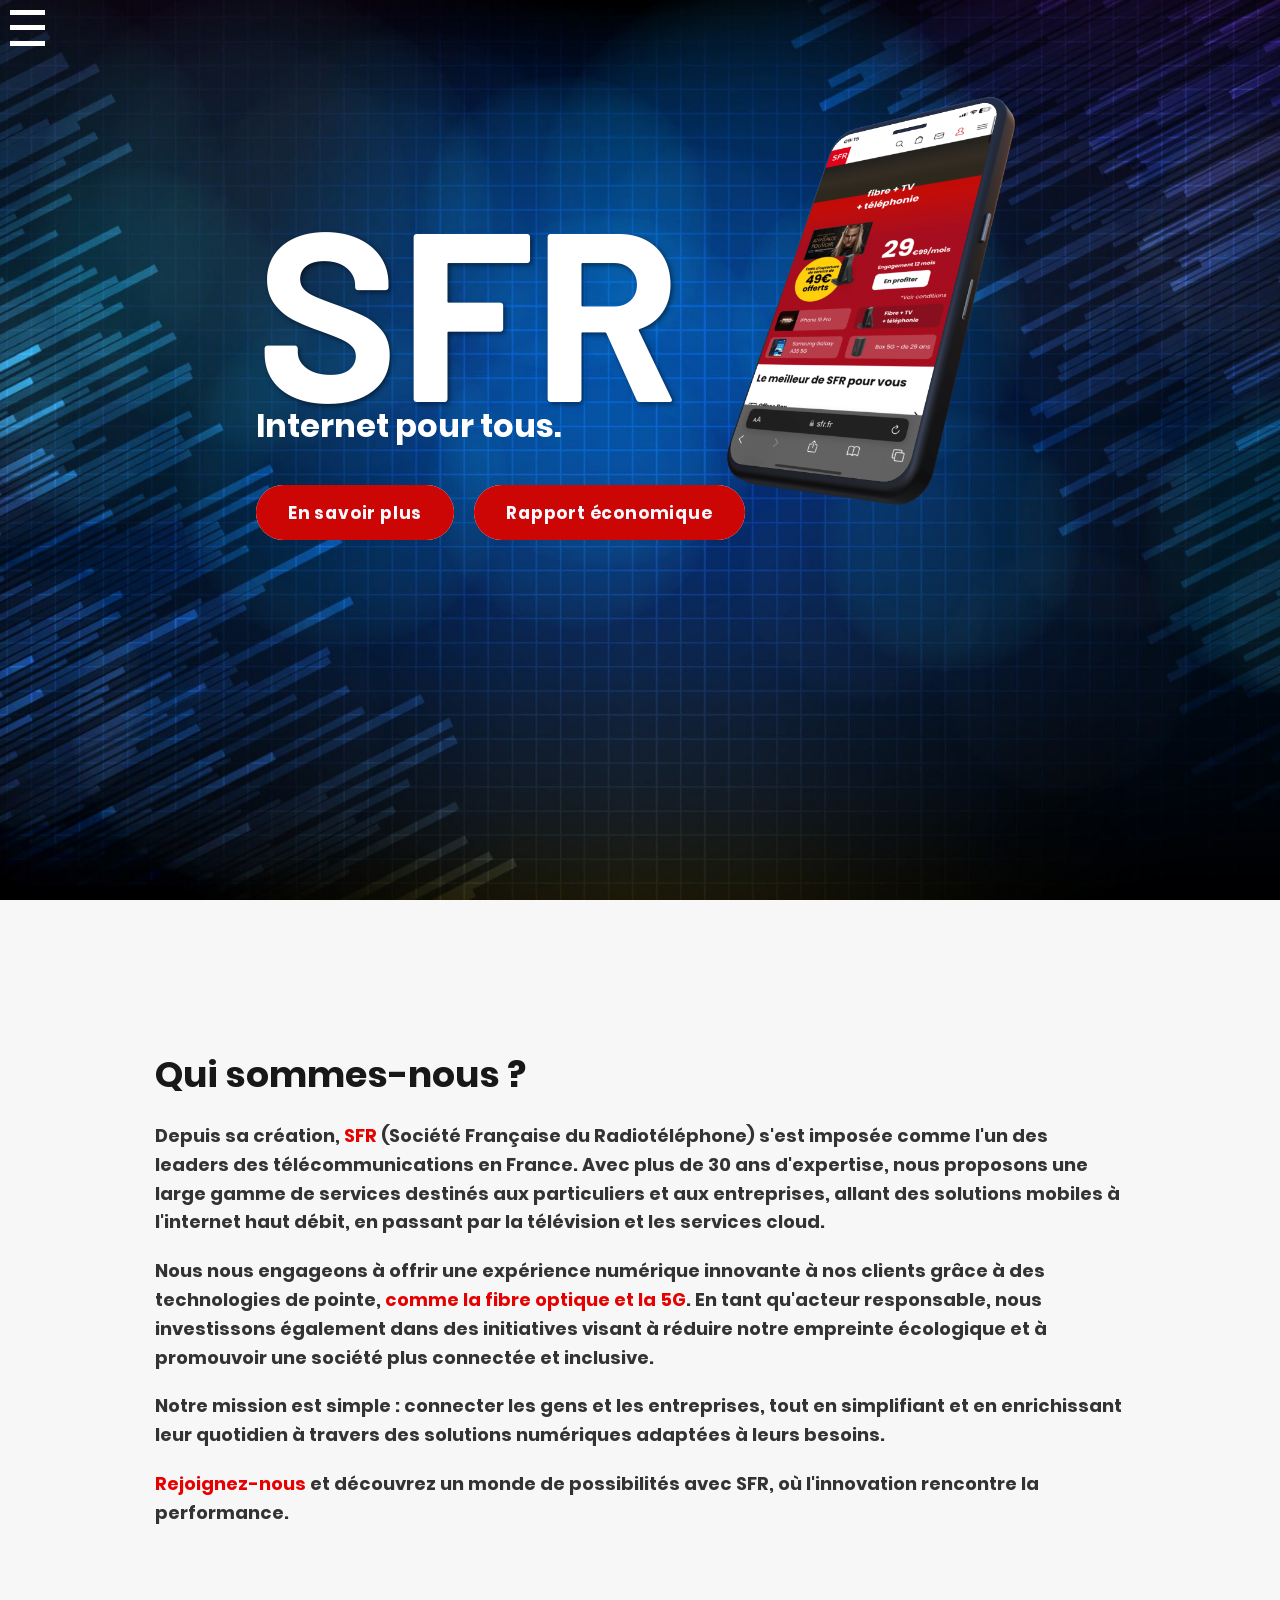
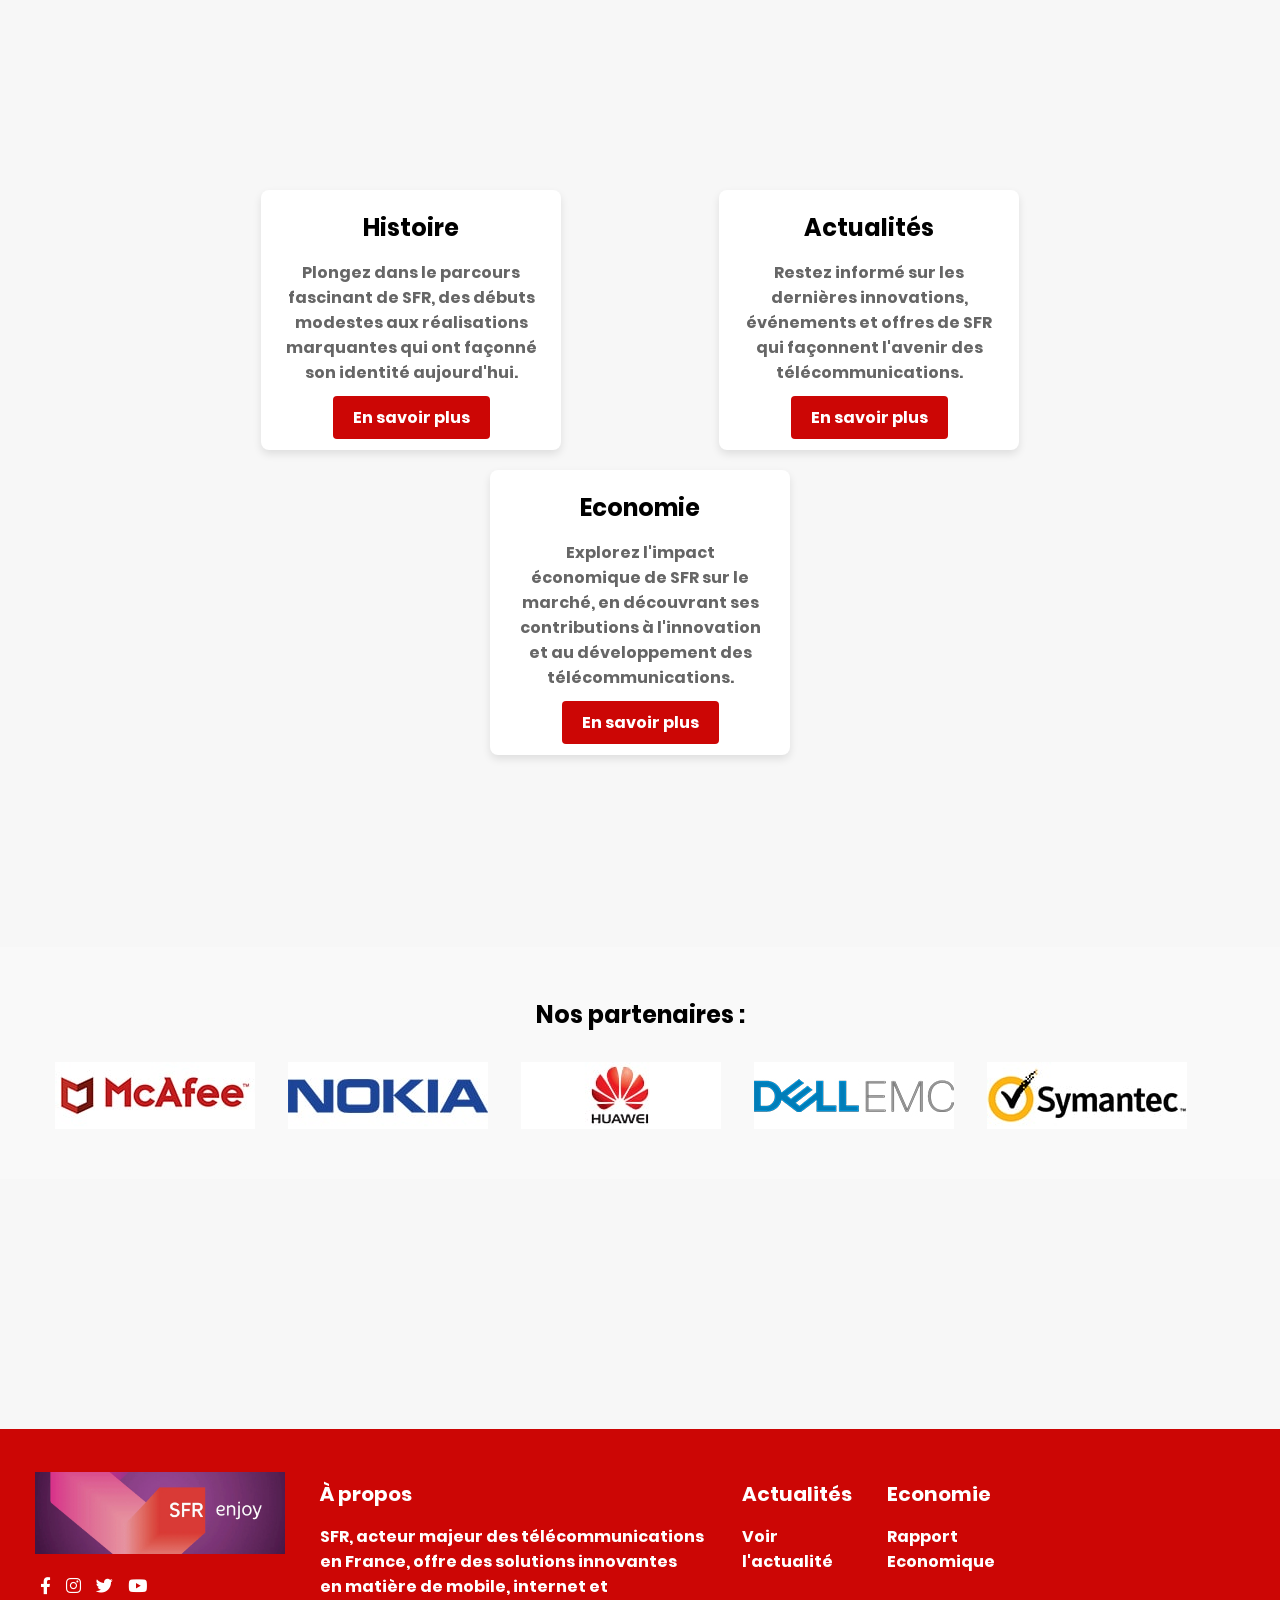
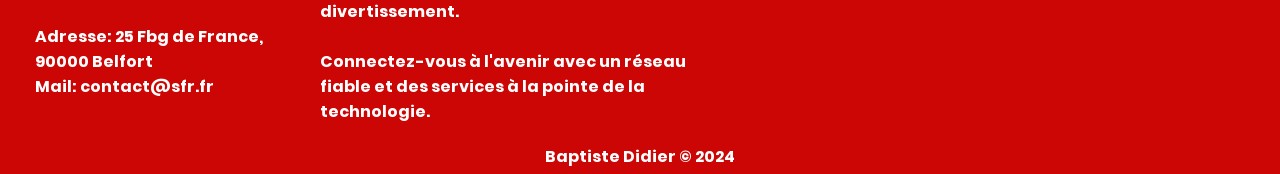
<file: index.html>
<!DOCTYPE html>
<html lang="fr">
<head>
    <meta charset="UTF-8">
    <meta name="viewport" content="width=device-width, initial-scale=1.0">
    <title>Page d'accueil</title>
    <link rel="icon" href="favicon.ico" type="image/x-icon"> 
    <link rel="stylesheet" type="text/css" href="css/styles.css">
    <link rel="stylesheet" href="https://cdnjs.cloudflare.com/ajax/libs/font-awesome/6.0.0-beta3/css/all.min.css">
</head>

<body>
<header>
    <nav>
        <div id="mySidenav" class="sidenav">
            <a id="closeBtn" href="#" class="close">×</a>

            <ul>
                <li><a href="index.html">Accueil</a></li>
                <li><a href="histoire.html">Histoire</a></li>
                <li><a href="actualités.html">Actualités</a></li>
                <li><a href="economie.html">Economie</a></li>
                <li><a href="support_faq.html">Support FAQ</a></li>
            </ul>

        </div>

        <!-- Icône burger pour ouvrir la barre latérale -->
        <a href="#" id="openBtn">
            <span class="burger-icon">
              <span></span>
              <span></span>
              <span></span>

              
            </span>
        </a>

        <script>
           
    var sidenav = document.getElementById("mySidenav");
    var openBtn = document.getElementById("openBtn");
    var closeBtn = document.getElementById("closeBtn");
    var nav = document.querySelector("nav");

    openBtn.onclick = openNav;
    closeBtn.onclick = closeNav;

    // Ouvrir le menu latéral
    function openNav() {
        sidenav.classList.add("active");
        nav.classList.remove("scrolled"); // Désactiver la barre de navigation
        window.removeEventListener("scroll", onScroll); // Désactiver le scroll event
    }

    // Fermer le menu latéral
    function closeNav() {
        sidenav.classList.remove("active");
        window.addEventListener("scroll", onScroll); // Réactiver le scroll event
    }

    // Fonction pour gérer le scroll
    function onScroll() {
        if (window.scrollY > 100) {
            nav.classList.add("scrolled");
        } else {
            nav.classList.remove("scrolled");
        }
    }

    // Ajouter l'écouteur d'événements pour le scroll au chargement
    window.addEventListener("scroll", onScroll);

    // Empêche le comportement par défaut du lien pour le bouton burger
    openBtn.onclick = function(event) {
        event.preventDefault();  // Empêche le comportement par défaut du lien
        openNav();
    };

    closeBtn.onclick = function(event) {
        event.preventDefault();  // Empêche le comportement par défaut du lien
        closeNav();
    };
        </script>
    </nav>
</header>

    <section id="home">
        <div class="home-content">
          <h1>SFR</h1>
          <h2>Internet pour tous.</h2><br>

          
          <div class="home-button">
            <a href="#about-us" class="button"><span>En savoir plus</span></a>
            <a href="economie.html" class="button"><span>Rapport économique</span></a>
          </div>
          
        
        <div class="home-image">
          <img src="images/3d_phone.png" alt="Illustration futuriste" >
        </div>
    </div>
      </section>
      
      <section id="about-us">
        <div class="container-about">
          <h2>Qui sommes-nous ?</h2>
          <p>
            Depuis sa création, <strong><a href="https://www.sfr.fr/">SFR</a></strong> (Société Française du Radiotéléphone) s'est imposée comme l'un des leaders des télécommunications en France. Avec plus de 30 ans d'expertise, nous proposons une large gamme de services destinés aux particuliers et aux entreprises, allant des solutions mobiles à l'internet haut débit, en passant par la télévision et les services cloud.
          </p>
          <p>
            Nous nous engageons à offrir une <strong>expérience numérique innovante</strong> à nos clients grâce à des technologies de pointe, <a href="https://www.sfr.fr/offre-internet?sfrcpid=t1_google_m_fixe_fibre&utm_source=google&utm_medium=cpc&utm_campaign=m_fixe_fibre&utm_term=&utm_content=Fibre-SFR-g%C3%A9n%C3%A9rique&gad_source=1&gclid=Cj0KCQjwyL24BhCtARIsALo0fSBiWQJn7HTR0lbB-uxWB32F3RSL2TQVWYFyprX2QeDZdBNbQCbZLGoaArKnEALw_wcB">comme la fibre optique et la 5G</a>. En tant qu'acteur responsable, nous investissons également dans des initiatives visant à réduire notre empreinte écologique et à promouvoir une société plus connectée et inclusive.
          </p>
          <p>
            Notre mission est simple : <strong>connecter les gens et les entreprises</strong>, tout en simplifiant et en enrichissant leur quotidien à travers des solutions numériques adaptées à leurs besoins.
          </p>
          <p>
            <strong><a href="https://www.sfr.fr/offre-mobile/telephone-portable?sfrcpid=t1_google_m_device_autre&utm_source=google&utm_medium=cpc&utm_campaign=m_device_autre&utm_term=&utm_content=Device-SFR-portable&gad_source=1&gclid=Cj0KCQjwyL24BhCtARIsALo0fSALeszkNFQqnKyYMiy6QtkymJQ7qIcIWElragB3ntBUQelCZip73jcaAr4qEALw_wcB">Rejoignez-nous</a></strong> et découvrez un monde de possibilités avec <strong>SFR</strong>, où l'innovation rencontre la performance.
          </p>
        </div>
      </section>

      <section class="cards-section">
        <div class="card">
            <h2>Histoire</h2>
            <p>Plongez dans le parcours fascinant de SFR, des débuts modestes aux réalisations marquantes qui ont façonné son identité aujourd'hui.</p>
            <a href="histoire.html" class="button-card">En savoir plus</a>
        </div>
        <div class="card">
            <h2>Actualités</h2>
            <p>Restez informé sur les dernières innovations, événements et offres de SFR qui façonnent l'avenir des télécommunications.</p>
            <a href="actualités.html" class="button-card">En savoir plus</a>
        </div>
        <div class="card">
            <h2>Economie</h2>
            <p>Explorez l'impact économique de SFR sur le marché, en découvrant ses contributions à l'innovation et au développement des télécommunications.</p>
            <a href="economie.html" class="button-card">En savoir plus</a>
        </div>
    </section>

    <section class="client">
      <div class="container-client">
        <div class="row">
    
          <div class="section-title">
            <h2> Nos partenaires : </h2>
          </div>
    
          <div class="carousel-client">
            <div class="carousel-inner">
              <div class="slide"><img src="./images/partners/mcafee.jpg" alt="mcafee"></div> 
              <div class="slide"><img src="./images/partners/nokia.jpg" alt="nokia"></div>
              <div class="slide"><img src="./images/partners/huawei.jpg" alt="huawei"></div>
              <div class="slide"><img src="./images/partners/dellemc.jpg" alt="dellemc"></div>
              <div class="slide"><img src="./images/partners/symantec.jpg" alt="symantec"></div>
            </div>
          </div>
    
        </div>
      </div>
    </section>
    

    <script>
      const slides = document.querySelector('.slides');
const slideCount = slides.children.length;

// Clone les slides pour créer l'effet de boucle infinie
for (let i = 0; i < slideCount; i++) {
  const clone = slides.children[i].cloneNode(true);
  slides.appendChild(clone); // Duplique les images et les ajoute à la fin
}

    </script>
    
      

      <footer>
        <div class="container footer-container">
            <div class="col-3">
                <img src="./images/logo_footer.png" alt="Logo_site">

                <br>
                <div class="social">
                    <a href="https://www.facebook.com/SFR"><i class="fa-brands fa-facebook-f"></i></a>
                    <a href="httAps://www.instagram.com/sfr.officiel/"><i class="fa-brands fa-instagram"></i></a>
                    <a href="https://x.com/SFR"><i class="fa-brands fa-twitter"></i></a>
                    <a href="https://www.youtube.com/channel/UCmOWXd_I8xsFRViDcQBNolA"><i class="fa-brands fa-youtube"></i></a>

                </div>
                <br>
                <span class="address">Adresse: 25 Fbg de France, 90000 Belfort <br>Mail: contact@sfr.fr
                </span>
            </div>
            <div class="col-3">
                <h6>À propos</h6>
                <p>
                    SFR, acteur majeur des télécommunications en France, offre des solutions innovantes <br>en matière de mobile, internet et divertissement. 
                    <br>
                    <br>
                    Connectez-vous à l'avenir avec un réseau fiable et des services à la pointe de la technologie.
                </p>
            </div>
            <div class="col-3">
                <h6>Actualités</h6>
                <a href="actualités.html">Voir l'actualité</a>

            </div>

            <div class="col-3">
                <h6>Economie</h6>
                <a href="economie.html">Rapport Economique</a>
            </div>

            <div class="col-3">
                <iframe src="https://www.google.com/maps/embed?pb=!1m18!1m12!1m3!1d2688.4543110400573!2d6.8538139761374675!3d47.63673778589627!2m3!1f0!2f0!3f0!3m2!1i1024!2i768!4f13.1!3m3!1m2!1s0x47923c9fd3dcc921%3A0x874a887c8f1e512c!2sBoutique%20SFR%20Belfort!5e0!3m2!1sfr!2sfr!4v1726425397458!5m2!1sfr!2sfr" width="600" height="450" style="border:0;" allowfullscreen="" loading="lazy" referrerpolicy="no-referrer-when-downgrade"></iframe>
            </div>
</div>
        <div class="copyright">
            Baptiste Didier &#169; 2024 
        </div>
    </footer>

    
</body>
</html>
</file>
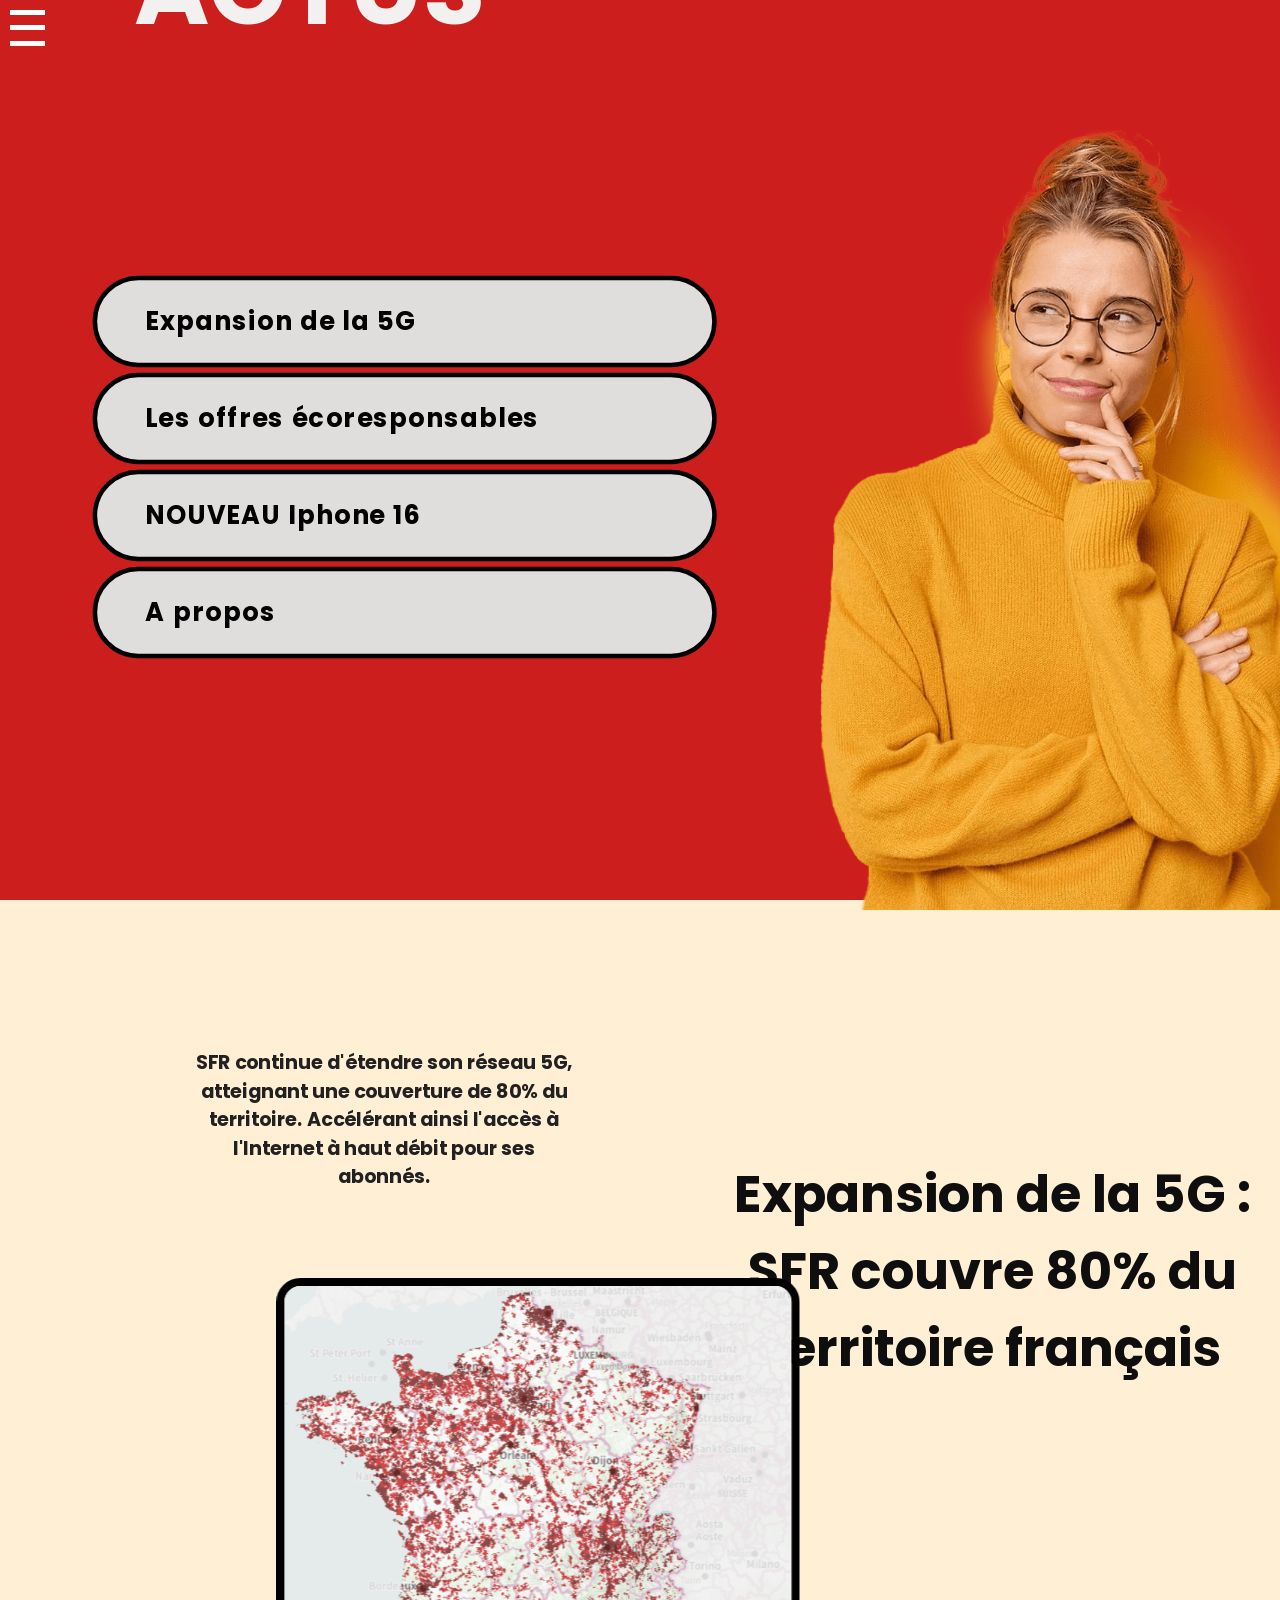
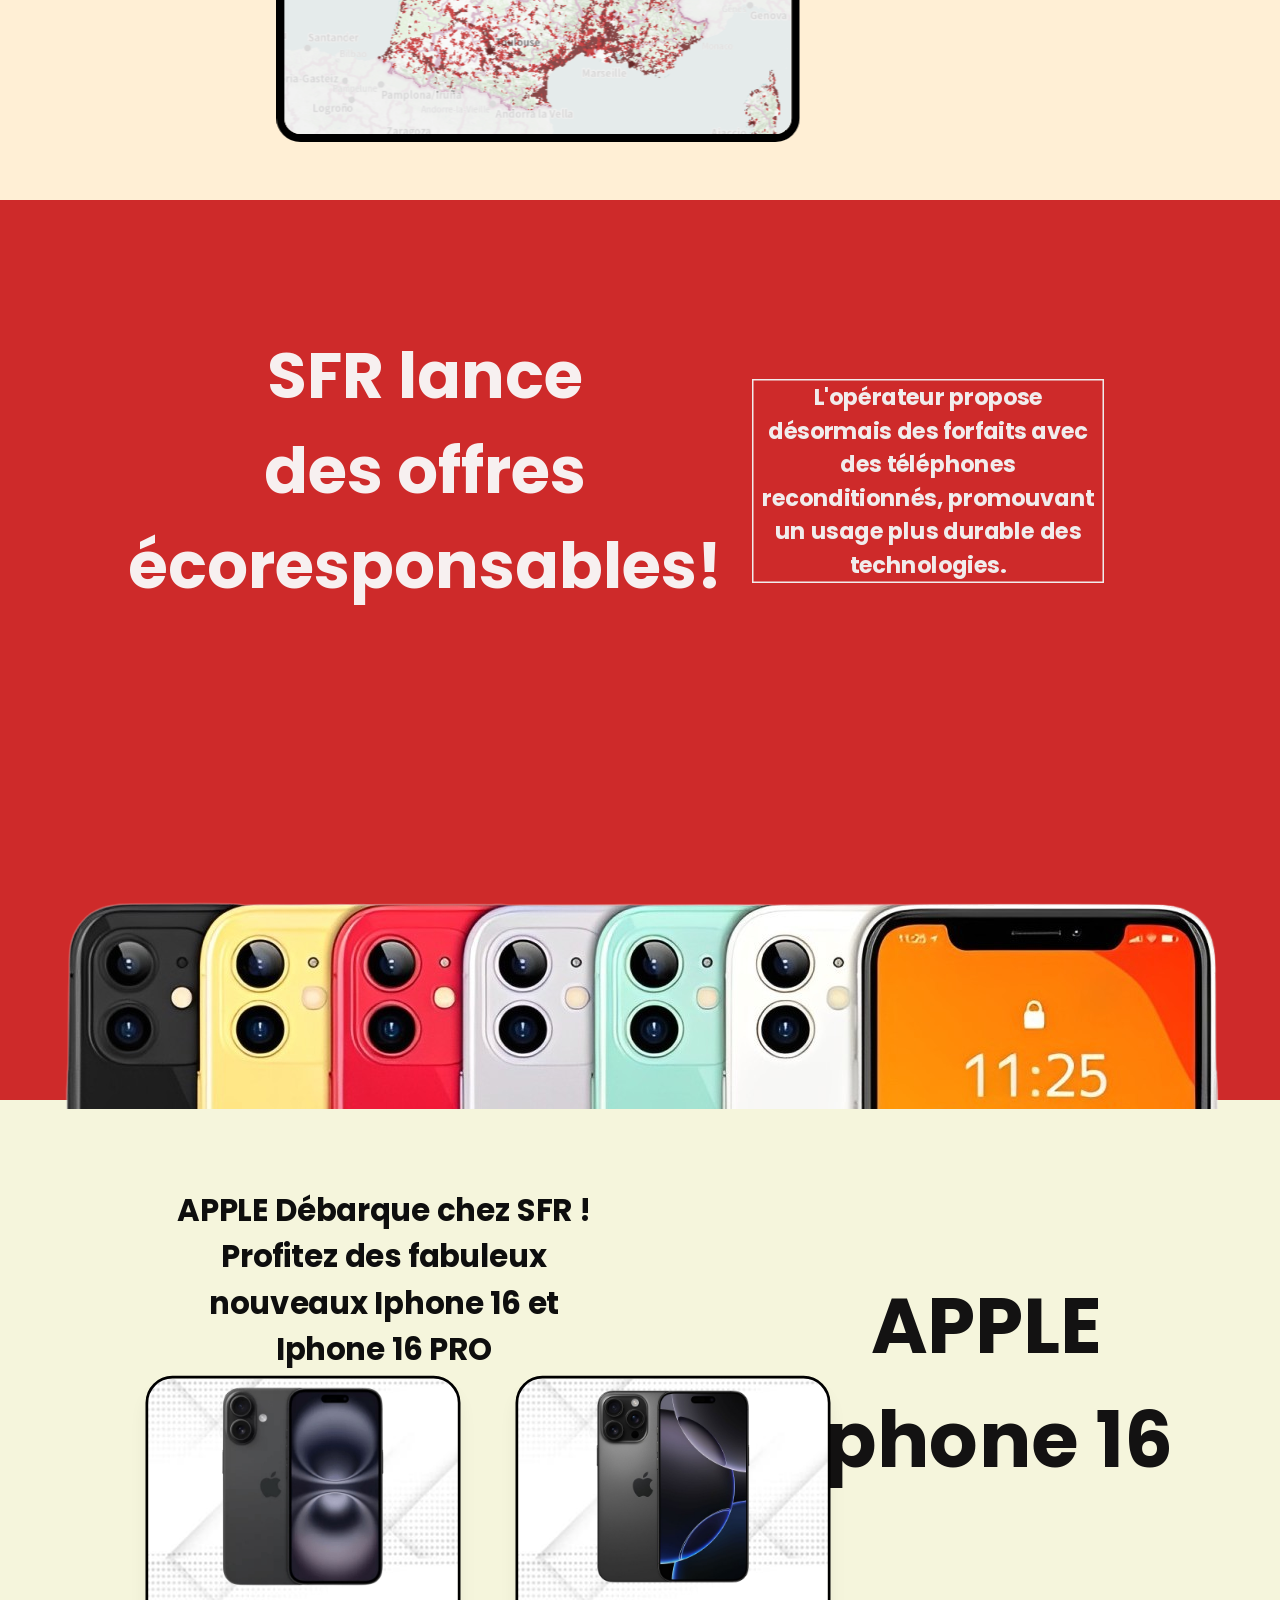
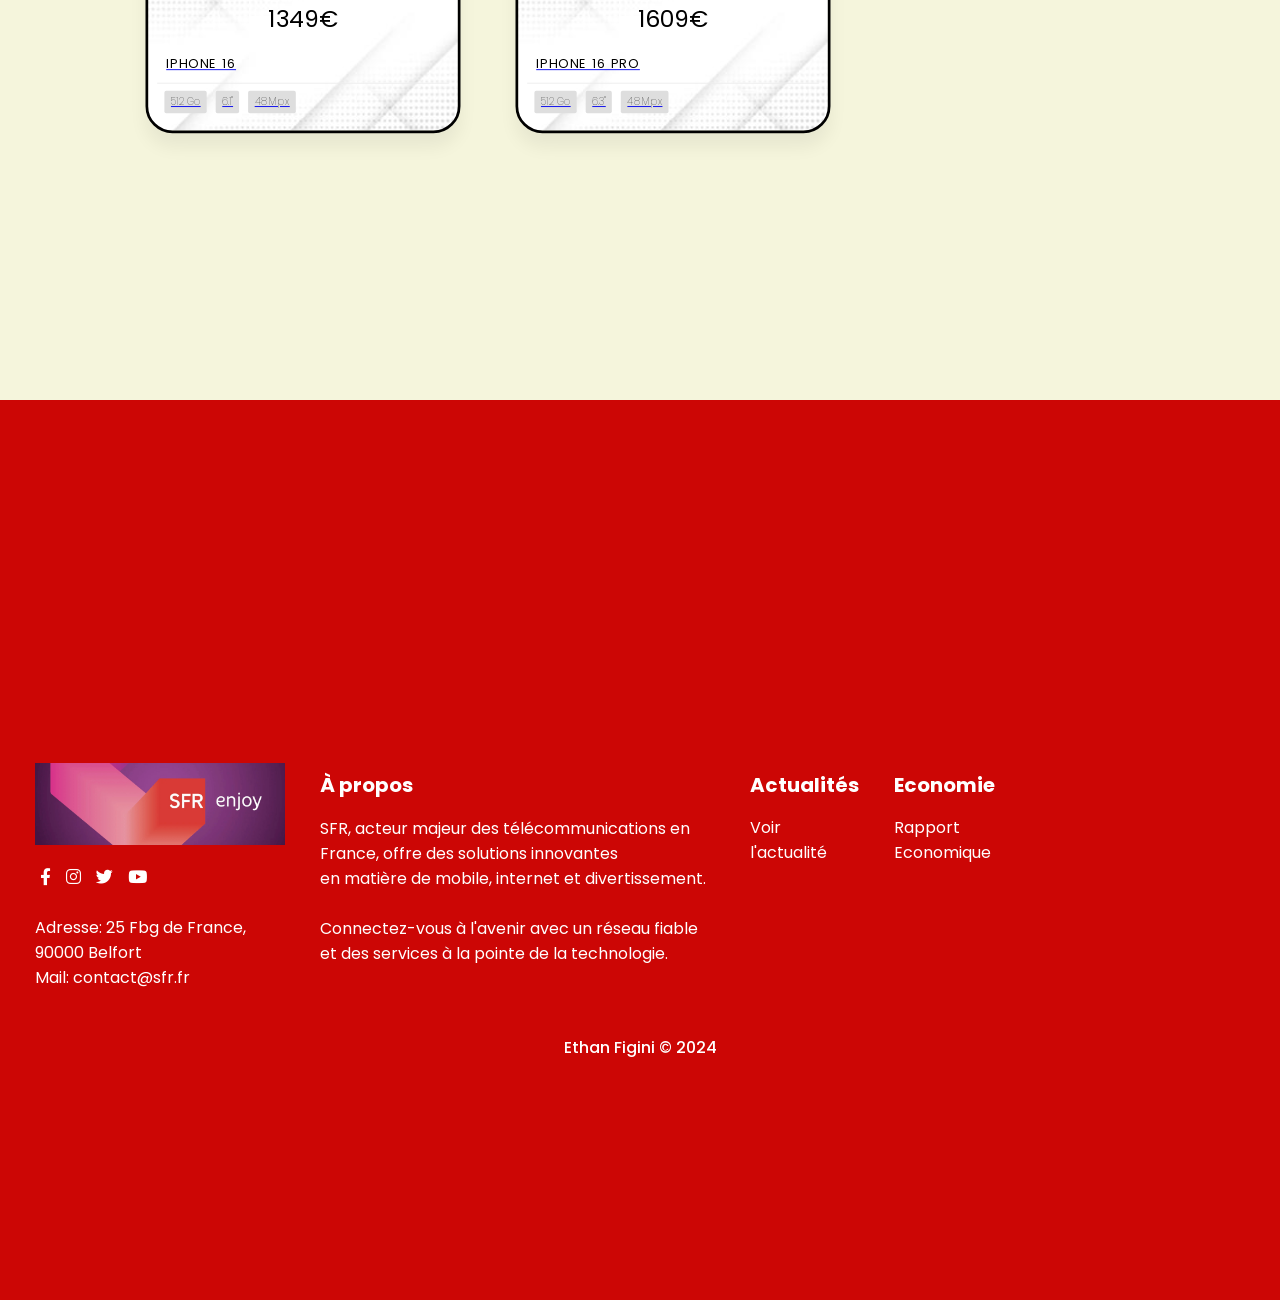
<file: actualités.html>
<!DOCTYPE html>
<html lang="fr">
<head>
    <meta charset="UTF-8">
    <meta name="viewport" content="width=device-width, initial-scale=1.0">
    <title>Page d'actualités</title>
        <link rel="icon" href="favicon.ico" type="image/x-icon">
    <link rel="stylesheet" type="text/css" href="css/style_actualites.css">
    <link rel="stylesheet" href="https://cdnjs.cloudflare.com/ajax/libs/font-awesome/6.0.0-beta3/css/all.min.css">
</head>

<body>

  <header>
    <nav class="navbar">
        <div id="mySidenav" class="sidenav">
            <a id="closeBtn" href="#" class="close">×</a>

            <ul>
                <li><a href="index.html">Accueil</a></li>
                <li><a href="histoire.html">Histoire</a></li>
                <li><a href="actualités.html">Actualités</a></li>
                <li><a href="economie.html">Economie</a></li>
                <li><a href="support_faq.html">Support FAQ</a></li>
            </ul>

        </div>

        <!-- Icône burger pour ouvrir la barre latérale -->
        <a href="#" id="openBtn">
            <span class="burger-icon">
              <span></span>
              <span></span>
              <span></span>

              
            </span>
        </a>

        <script>
           
    var sidenav = document.getElementById("mySidenav");
    var openBtn = document.getElementById("openBtn");
    var closeBtn = document.getElementById("closeBtn");
    var nav = document.querySelector("nav");

    openBtn.onclick = openNav;
    closeBtn.onclick = closeNav;

    // Ouvrir le menu latéral
    function openNav() {
        sidenav.classList.add("active");
        nav.classList.remove("scrolled"); // Désactiver la barre de navigation
        window.removeEventListener("scroll", onScroll); // Désactiver le scroll event
    }

    // Fermer le menu latéral
    function closeNav() {
        sidenav.classList.remove("active");
        window.addEventListener("scroll", onScroll); // Réactiver le scroll event
    }

    // Fonction pour gérer le scroll
    function onScroll() {
        if (window.scrollY > 100) {
            nav.classList.add("scrolled");
        } else {
            nav.classList.remove("scrolled");
        }
    }

    // Ajouter l'écouteur d'événements pour le scroll au chargement
    window.addEventListener("scroll", onScroll);

    // Empêche le comportement par défaut du lien pour le bouton burger
    openBtn.onclick = function(event) {
        event.preventDefault();  // Empêche le comportement par défaut du lien
        openNav();
    };

    closeBtn.onclick = function(event) {
        event.preventDefault();  // Empêche le comportement par défaut du lien
        closeNav();
    };
        </script>
    </nav>
</header>


    <ul class="background">
      <li></li>
      <li></li>
      <li></li>
      <li></li>
      <li></li>
      <li></li>
      <li></li>
      <li></li>
      <li></li>
      <li></li>
   </ul>


    <section class="slide1">

    
      
        <h1>ACTUS</h1>
       
        <ul style="list-style-type:none;">


            <li><a href="#slide2" class="button"><span>Expansion de la 5G</span></a></li> 
            <li><a href="#slide3" class="button"><span>Les offres écoresponsables</span></a></li>
            <li><a href="#slide4" class="button"><span>NOUVEAU Iphone 16</span></a></li>
            <li><a href="#slide5" class="button"><span>A propos</span></a></li>

        </ul>
     <img src="images/smile.png" alt="fille_contente">
       
   
         
    

      </section>
      
      
      
    
      <section class="slide2">
      <a id="slide2"></a>
      
        <h3>Expansion de la 5G : SFR couvre 80% du territoire français</h3>
      <h4> SFR continue d'étendre son réseau 5G, atteignant une couverture de 80% du territoire. 
      Accélérant ainsi l'accès à l'Internet à haut débit pour ses abonnés. </h4>
        <img src="./images/carte.png" alt="carte">

      
        
        
    </section>
      
      
      
      
      
      <section class="slide3">
        <h2>SFR lance <br> des  offres<br> écoresponsables!</h2>
        <h4> L'opérateur propose désormais des forfaits avec des téléphones reconditionnés, promouvant un usage plus durable des technologies.</h4>
        <a id="slide3"></a>

        <a href="https://www.sfr.fr/offre-mobile/telephones/reconditionne?sfrcpid=t1_google_m_device_autre&utm_source=google&utm_medium=cpc&utm_campaign=m_device_autre&utm_term=&utm_content=Device-SFR-Reconditionné&gad_source=1&gclid=CjwKCAjw68K4BhAuEiwAylp3kkHuh-CnanMMNaM5AQOWLqAnz50BYpNCm8o_fKTVw49vVDCrRX4LwRoCj8QQAvD_BwE" target="_blank"><img src="./images/sfr_recondi.png" alt="carte"></a>


        <div class="text">L'integralité des smartphones proposés par SFR sont disponibles dans leur version reconditionnée !</div>
   
  
      </section>
      
      
      
      
      
      <section class="slide4">
        <h3>APPLE <br> Iphone 16</h3>
        <h4> APPLE Débarque chez SFR ! Profitez des fabuleux nouveaux Iphone 16 et Iphone 16 PRO</h4>
        <a id="slide4"></a>

        <div class='fiches'>

            <!-- carte 1 -->
            <a href="https://www.sfr.fr/apple-iphone16?sfrcpid=t1_google_m_device_iphone&utm_source=google&utm_medium=cpc&utm_campaign=m_device_iphone&utm_term=&utm_content=&gad_source=1&gclid=CjwKCAjw68K4BhAuEiwAylp3khoTnLl-nVgfC93SreVgF6JJdbCC0UwVI_w1c5KeF96ZAk-nB5UkhxoCJv0QAvD_BwE" target="_blank">
                      <div class='carte'>
                        <div class='contenu-carte'>
            
            
                          <div class='prix'>
                            <span>
                              1349€
                            </span>
                          
                          </div>
                          <div class='img'>
                            <img src='images/iphone.jpg' alt="Image de l'iphone 16">
                          </div>
                        </div>
                        <div class='description'>
                          <div class='title'>
                            <br><br>Iphone 16
                          </div>
            
                        </div>
            
                        <div class='footer-carte'>
                          <div class='bas'>
                            512 Go
                          </div>
                          <div class='bas'>
                            6.1"
                          </div>
                          <div class='bas'>
                            48 Mpx
                          </div>
                        </div>
                        
                      </div>
                    </a>
                    
            
            <!-- carte 1 -->

        <!-- carte 2 -->

        <a href="https://www.sfr.fr/apple-iphone16pro?sfrcpid=t1_google_m_device_iphone&utm_source=google&utm_medium=cpc&utm_campaign=m_device_iphone&utm_term=&utm_content=&gad_source=1&gclid=CjwKCAjw68K4BhAuEiwAylp3knFXOZoNdoqoYgBMFWQ4JWkvR5UQrUbY13ZibSLvJGLDam9s5lfTMxoCs98QAvD_BwE" target="_blank">
        <div class='carte'>
            <div class='contenu-carte'>


              <div class='prix'>
                <span>
                  1609€
                </span>
              
              </div>
              <div class='img'>
                <img src='images/iphonepro.jpg' alt="Image de l'iphone 16 pro">
              </div>
            </div>
            <div class='description'>
              <div class='title'>
               <br><br> Iphone 16 PRO
              </div>

            </div>

            <div class='footer-carte'>
              <div class='bas'>
                512 Go
              </div>
              <div class='bas'>
                6.3"
              </div>
              <div class='bas'>
                48 Mpx
              </div>
              
            </div>   
        </div>
      </a>
</div>

<!-- carte 2 -->

      </section>
     
     
     
     
     
     




      <section class="slide5">
        <a id="slide5"></a>


        <footer>
            <div class="container footer-container">
                <div class="col-3">
                    <img src="./images/logo_footer.png" alt="Logo_site">
    
                    <br>
                    <div class="social">
                        <a href="https://www.facebook.com/SFR"><i class="fa-brands fa-facebook-f"></i></a>
                        <a href="httAps://www.instagram.com/sfr.officiel/"><i class="fa-brands fa-instagram"></i></a>
                        <a href="https://x.com/SFR"><i class="fa-brands fa-twitter"></i></a>
                        <a href="https://www.youtube.com/channel/UCmOWXd_I8xsFRViDcQBNolA"><i class="fa-brands fa-youtube"></i></a>
    
                    </div>
                    <br>
                    <span class="address">Adresse: 25 Fbg de France, 90000 Belfort <br>Mail: contact@sfr.fr
                    </span>
                </div>
                <div class="col-3">
                    <h6>À propos</h6>
                    <p>
                        SFR, acteur majeur des télécommunications en France, offre des solutions innovantes <br>en matière de mobile, internet et divertissement. 
                        <br>
                        <br>
                        Connectez-vous à l'avenir avec un réseau fiable et des services à la pointe de la technologie.
                    </p>
                </div>
                <div class="col-3">
                    <h6>Actualités</h6>
                    <a href="actualités.html">Voir l'actualité</a>
    
                </div>
    
                <div class="col-3">
                    <h6>Economie</h6>
                    <a href="economie.html">Rapport Economique</a>
                </div>
    
                <div class="col-3">
                    <iframe src="https://www.google.com/maps/embed?pb=!1m18!1m12!1m3!1d2688.4543110400573!2d6.8538139761374675!3d47.63673778589627!2m3!1f0!2f0!3f0!3m2!1i1024!2i768!4f13.1!3m3!1m2!1s0x47923c9fd3dcc921%3A0x874a887c8f1e512c!2sBoutique%20SFR%20Belfort!5e0!3m2!1sfr!2sfr!4v1726425397458!5m2!1sfr!2sfr" width="600" height="450" style="border:0;" allowfullscreen="" loading="lazy" referrerpolicy="no-referrer-when-downgrade"></iframe>
                </div>
    </div>
            <div class="copyright">
                Ethan Figini &#169; 2024
            </div>
        </footer>



      </section>
      









      

    <script>
        // Écoute l'événement de scroll
        window.addEventListener('scroll', function() {
            var navbar = document.querySelector('.navbar');
            // Ajoute la classe 'scrolled' si on défile de plus de 50px
            if (window.scrollY > 50) {
                navbar.classList.add('scrolled');
            } else {
                navbar.classList.remove('scrolled');
            }
        });
    </script>
</body>
</html>
</file>
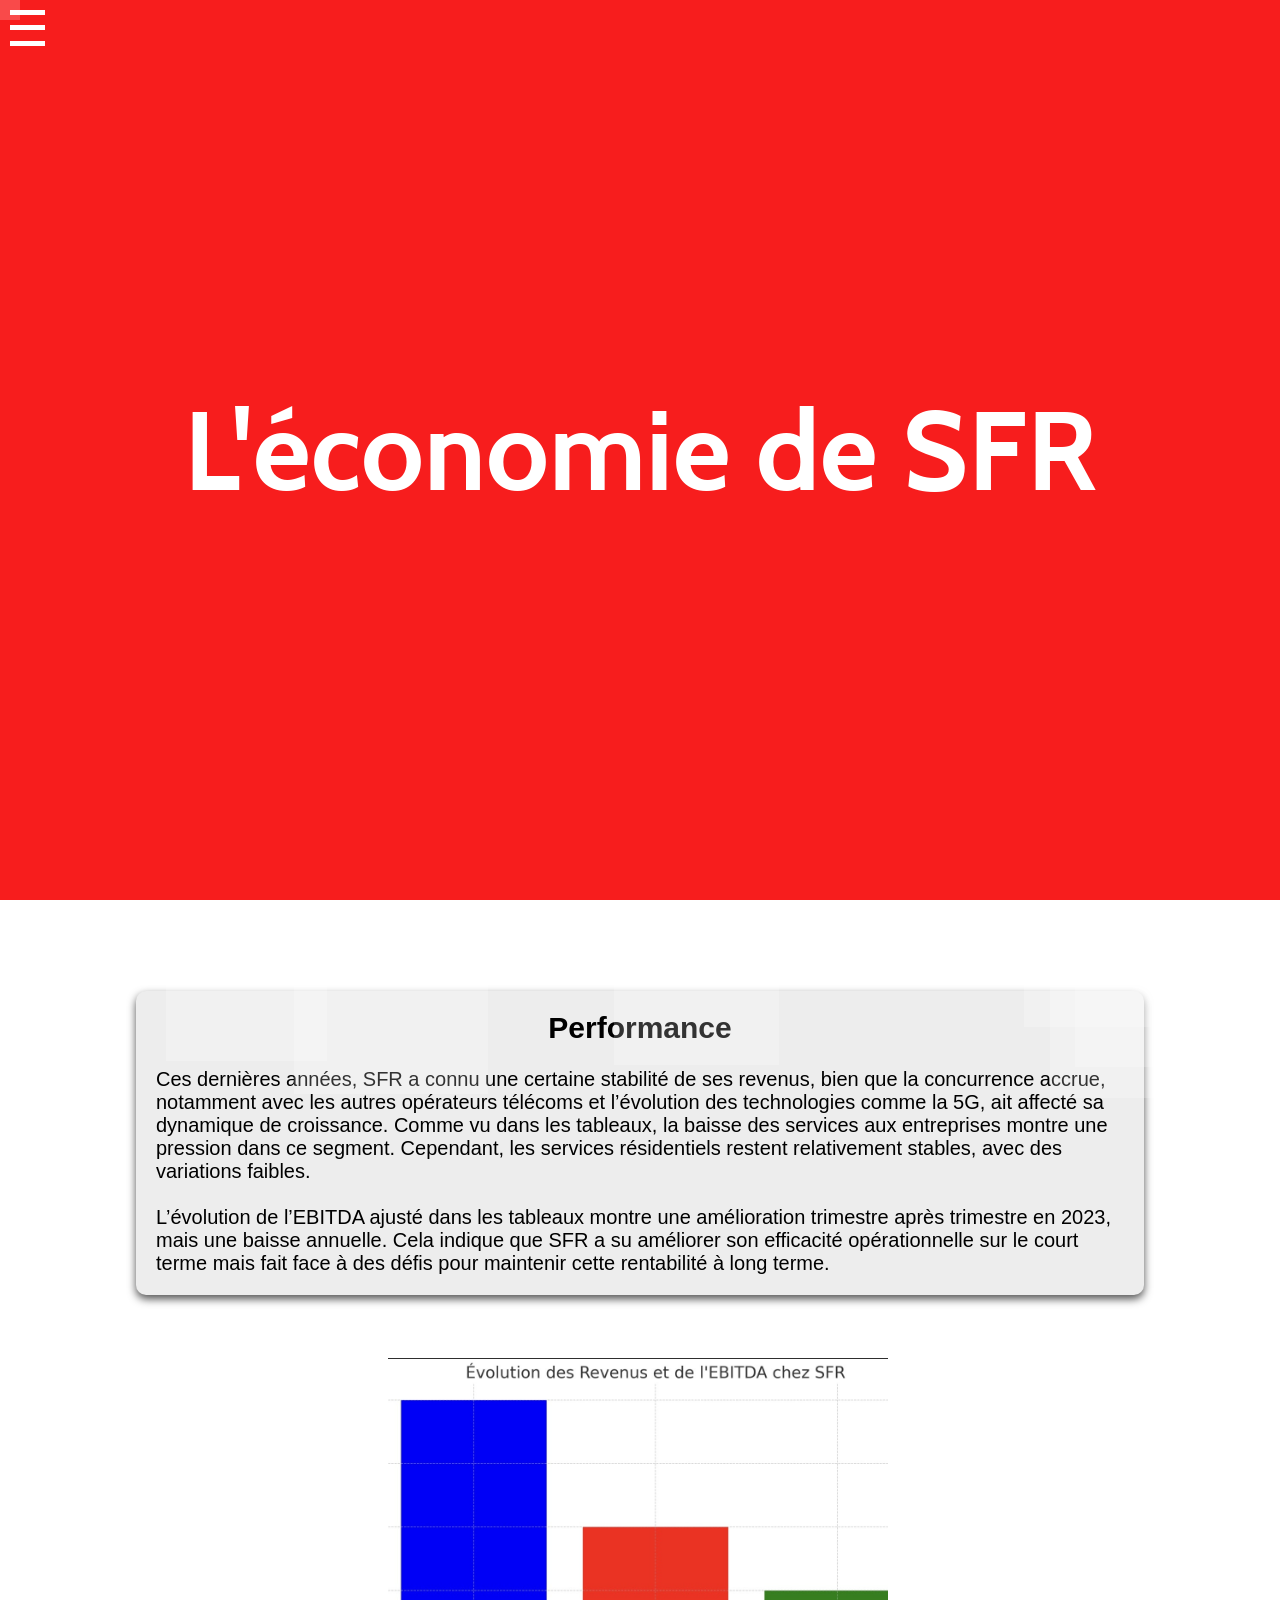
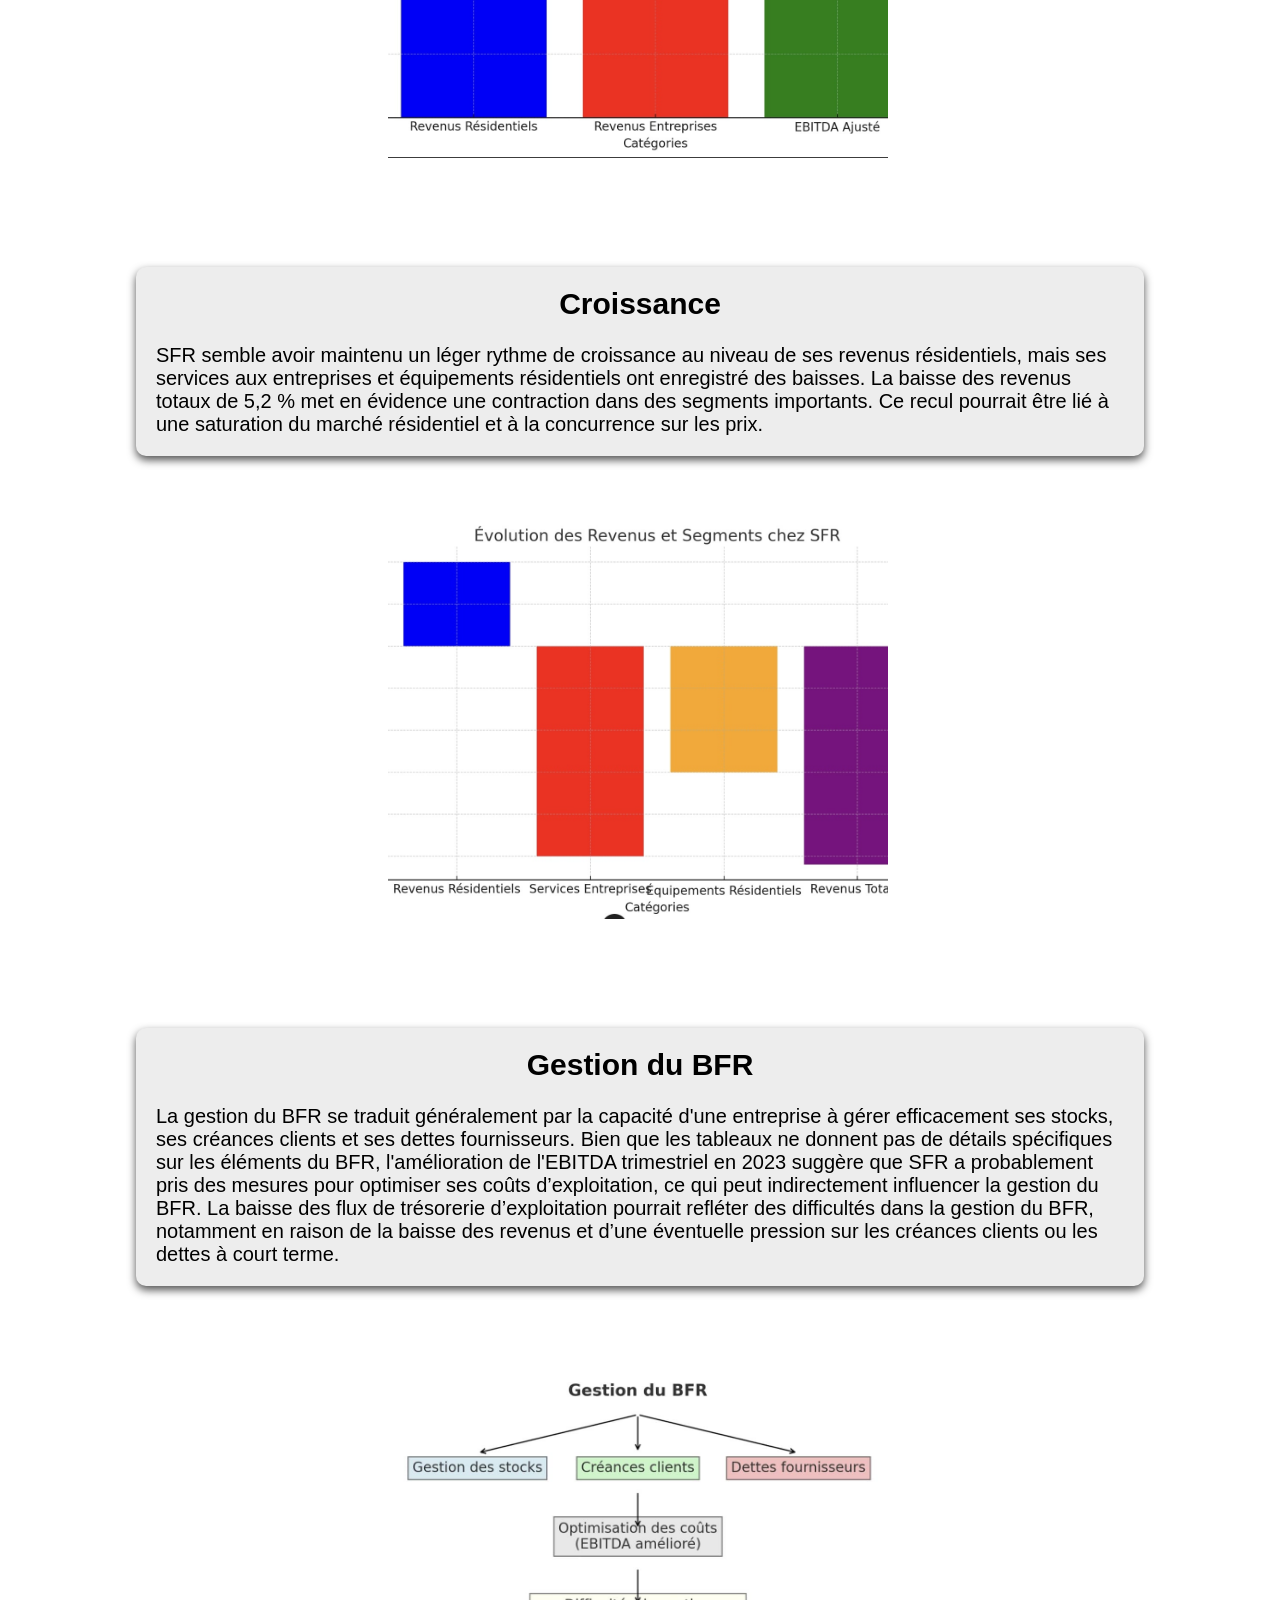
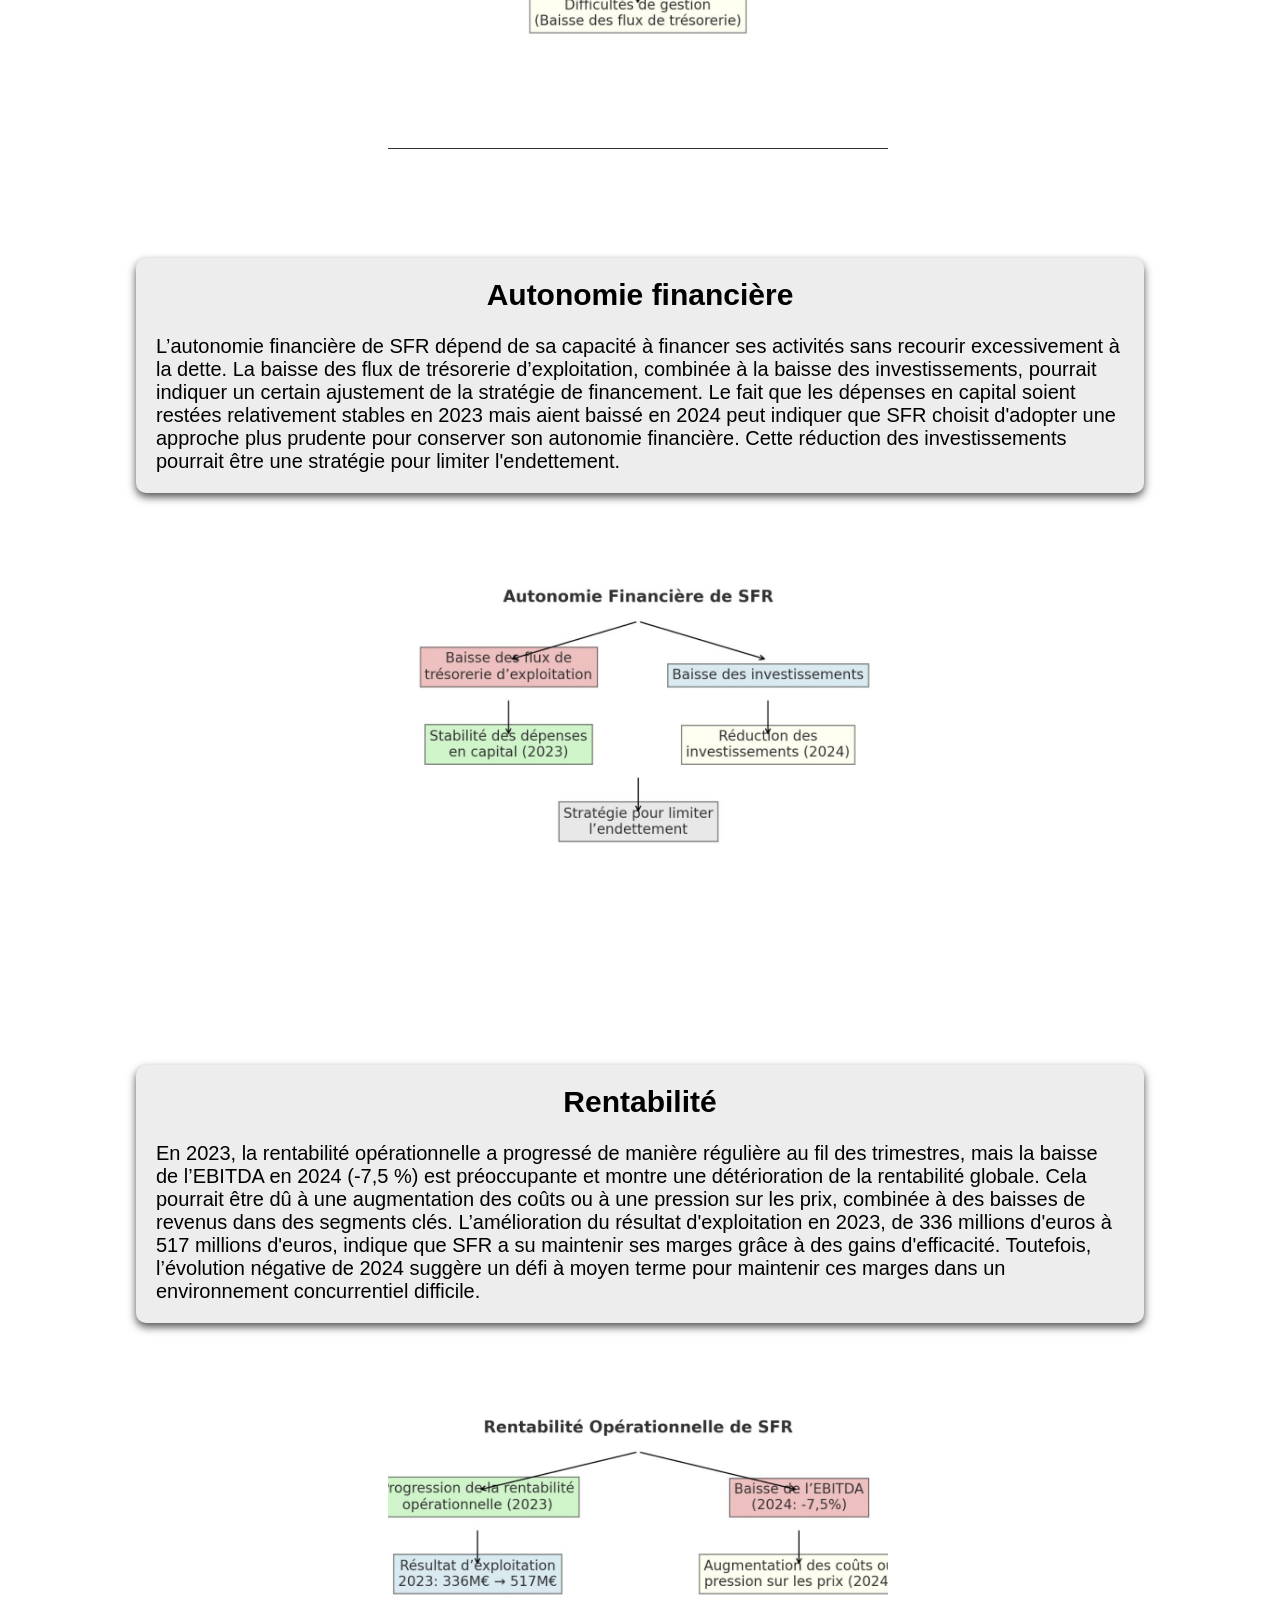
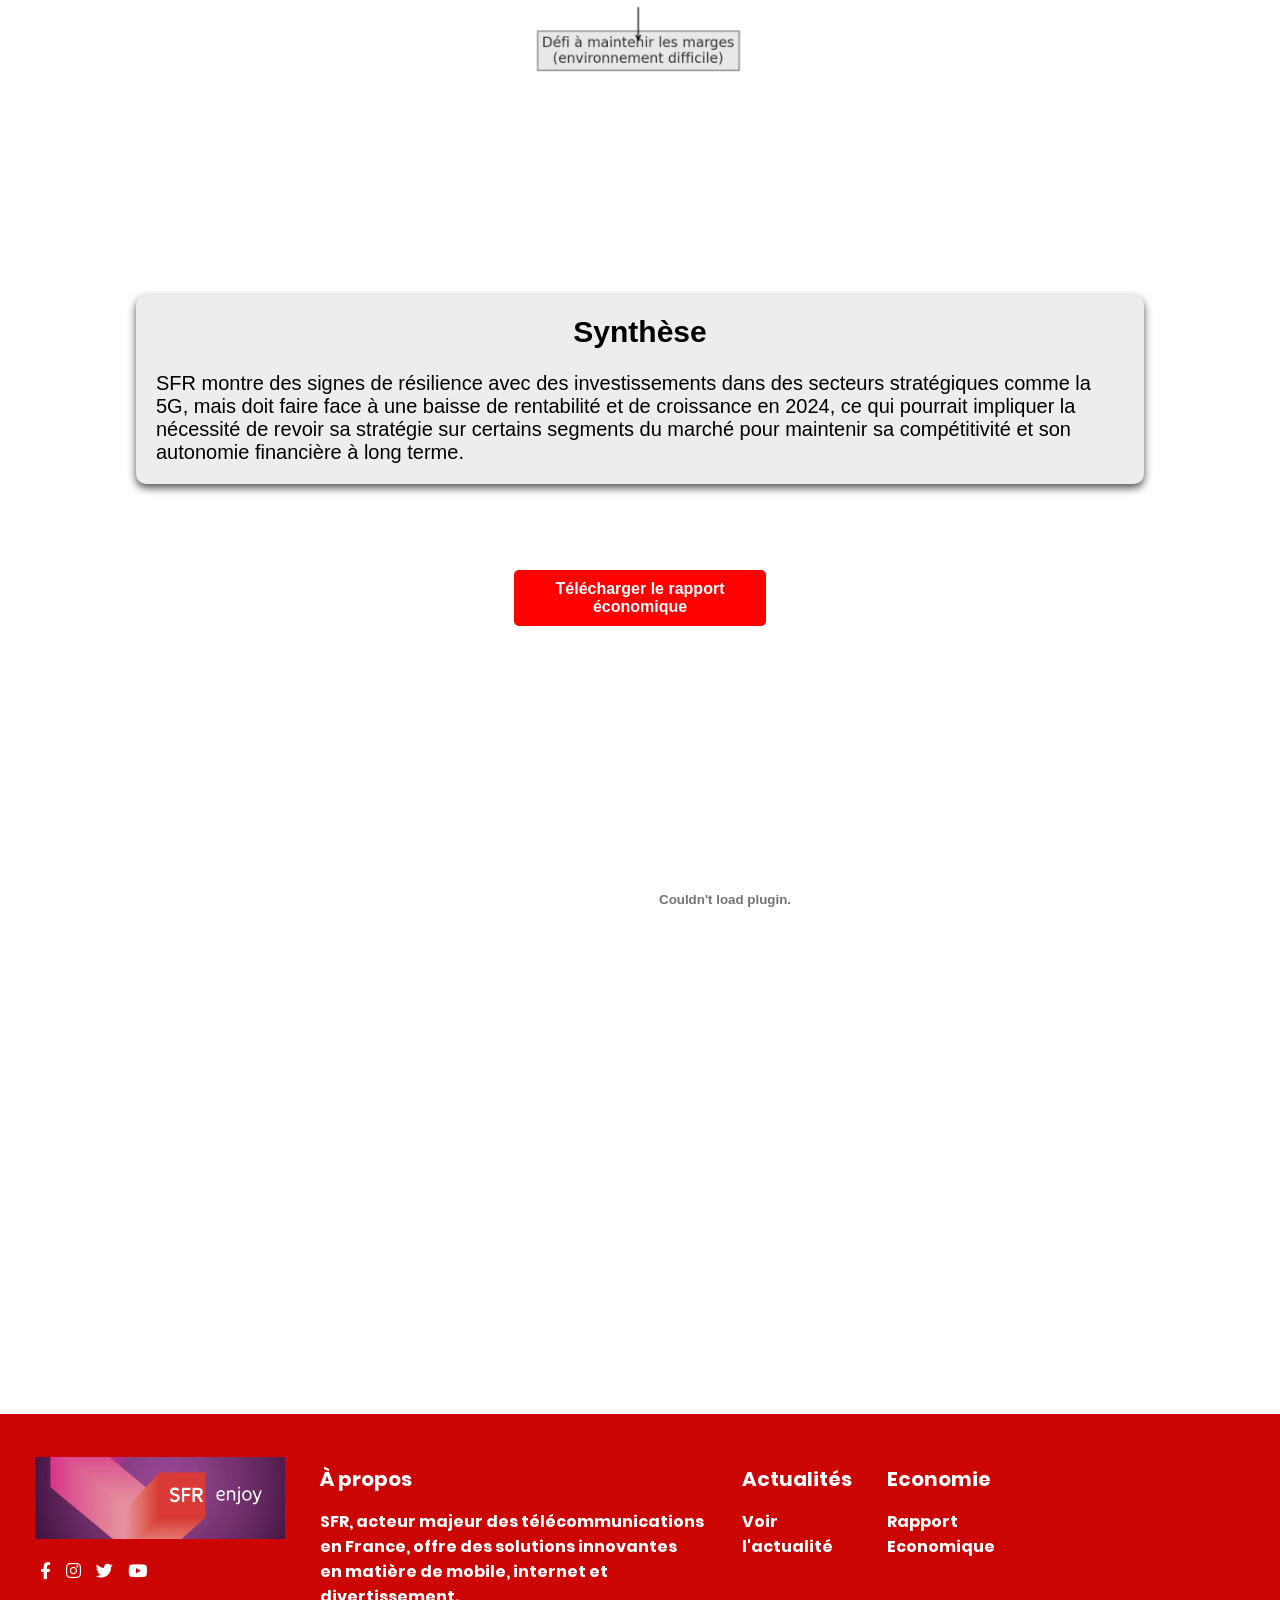
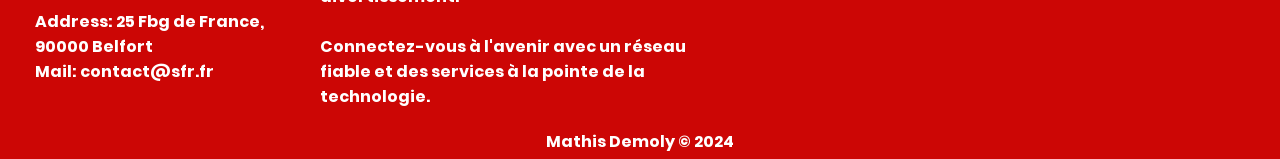
<file: economie.html>
<!DOCTYPE html>
<html lang="fr">
<head>
    <meta charset="UTF-8">
    <meta name="viewport" content="width=device-width, initial-scale=1.0">
    <title>Page d'Économie</title>
    <link rel="icon" href="favicon.ico" type="image/x-icon">
    <link rel="stylesheet" type="text/css" href="css/style_economie.css">
    <link rel="stylesheet" href="https://cdnjs.cloudflare.com/ajax/libs/font-awesome/6.0.0-beta3/css/all.min.css">
</head>

<body>

    <header>
        <nav>
            <div id="mySidenav" class="sidenav">
                <a id="closeBtn" href="#" class="close">×</a>
    
                <ul>
                    <li><a href="index.html">Accueil</a></li>
                    <li><a href="histoire.html">Histoire</a></li>
                    <li><a href="actualités.html">Actualités</a></li>
                    <li><a href="economie.html">Economie</a></li>
                    <li><a href="support_faq.html">Support FAQ</a></li>
                </ul>
    
            </div>
    
            <!-- Icône burger pour ouvrir la barre latérale -->
            <a href="#" id="openBtn">
                <span class="burger-icon">
                  <span></span>
                  <span></span>
                  <span></span>
    
                  
                </span>
            </a>
    
            <script>
               
        var sidenav = document.getElementById("mySidenav");
        var openBtn = document.getElementById("openBtn");
        var closeBtn = document.getElementById("closeBtn");
        var nav = document.querySelector("nav");
    
        openBtn.onclick = openNav;
        closeBtn.onclick = closeNav;
    
        // Ouvrir le menu latéral
        function openNav() {
            sidenav.classList.add("active");
            nav.classList.remove("scrolled"); // Désactiver la barre de navigation
            window.removeEventListener("scroll", onScroll); // Désactiver le scroll event
        }
    
        // Fermer le menu latéral
        function closeNav() {
            sidenav.classList.remove("active");
            window.addEventListener("scroll", onScroll); // Réactiver le scroll event
        }
    
        // Fonction pour gérer le scroll
        function onScroll() {
            if (window.scrollY > 100) {
                nav.classList.add("scrolled");
            } else {
                nav.classList.remove("scrolled");
            }
        }
    
        // Ajouter l'écouteur d'événements pour le scroll au chargement
        window.addEventListener("scroll", onScroll);
    
        // Empêche le comportement par défaut du lien pour le bouton burger
        openBtn.onclick = function(event) {
            event.preventDefault();  // Empêche le comportement par défaut du lien
            openNav();
        };
    
        closeBtn.onclick = function(event) {
            event.preventDefault();  // Empêche le comportement par défaut du lien
            closeNav();
        };
            </script>
        </nav>
    </header>

    <section id="home-page2">
        <ul class="background">
            <li></li>
            <li></li>
            <li></li>
            <li></li>
            <li></li>
            <li></li>
            <li></li>
            <li></li>
            <li></li>
            <li></li>
         </ul>
         <div class="titre-page2">
            <h1>L'économie de SFR</h1>
        </div>
        
      </section>


    <section id="home2-page2">
       
        <br>

        <div class="contenu">
            <div>
                <div class="Txt">
                    <h1>Performance</h1>
                    <br>
                    <p>Ces dernières années, SFR a connu une certaine stabilité de ses revenus, bien que la concurrence accrue, notamment avec les autres opérateurs télécoms et l’évolution des technologies comme la 5G, ait affecté sa dynamique de croissance. Comme vu dans les tableaux, la baisse des services aux entreprises montre une pression dans ce segment. Cependant, les services résidentiels restent relativement stables, avec des variations faibles. </p>
                    <br>
                    <p>L’évolution de l’EBITDA ajusté dans les tableaux montre une amélioration trimestre après trimestre en 2023, mais une baisse annuelle. Cela indique que SFR a su améliorer son efficacité opérationnelle sur le court terme mais fait face à des défis pour maintenir cette rentabilité à long terme.</p>
                </div>
                <div class="image">
                    <img src="./images/performance.jpg" alt="" width="350" height="250" class="image-hover">
                </div>
                <br>
                <br>
                <div class="Txt">
                    <h1>Croissance</h1>
                    <br>
                    <p>SFR semble avoir maintenu un léger rythme de croissance au niveau de ses revenus résidentiels, mais ses services aux entreprises et équipements résidentiels ont enregistré des baisses. La baisse des revenus totaux de 5,2 % met en évidence une contraction dans des segments importants. Ce recul pourrait être lié à une saturation du marché résidentiel et à la concurrence sur les prix.</p>
                </div>
                <div class="image">
                    <img src="./images/croissance.jpg" alt="" width="350" height="250" class="image-hover">
                </div>
                <br>
                <br>
                <div class="Txt">
                    <h1>Gestion du BFR</h1>
                    <br>
                    <p>La gestion du BFR se traduit généralement par la capacité d'une entreprise à gérer efficacement ses stocks, ses créances clients et ses dettes fournisseurs. Bien que les tableaux ne donnent pas de détails spécifiques sur les éléments du BFR, l'amélioration de l'EBITDA trimestriel en 2023 suggère que SFR a probablement pris des mesures pour optimiser ses coûts d’exploitation, ce qui peut indirectement influencer la gestion du BFR. La baisse des flux de trésorerie d’exploitation pourrait refléter des difficultés dans la gestion du BFR, notamment en raison de la baisse des revenus et d’une éventuelle pression sur les créances clients ou les dettes à court terme.</p>
                </div>
                <div class="image">
                    <img src="./images/gestion_du_BFR.jpg" alt="" width="350" height="250" class="image-hover">
                </div>
                <br>
                <br>
                <div class="Txt">
                    <h1>Autonomie financière</h1>
                    <br>
                    <p>L’autonomie financière de SFR dépend de sa capacité à financer ses activités sans recourir excessivement à la dette. La baisse des flux de trésorerie d’exploitation, combinée à la baisse des investissements, pourrait indiquer un certain ajustement de la stratégie de financement. Le fait que les dépenses en capital soient restées relativement stables en 2023 mais aient baissé en 2024 peut indiquer que SFR choisit d'adopter une approche plus prudente pour conserver son autonomie financière. Cette réduction des investissements pourrait être une stratégie pour limiter l'endettement.</p>
                </div>
                <div class="image">
                    <img src="./images/autonomie_financiere.jpg" alt="" width="350" height="250" class="image-hover">
                </div>
                <br>
                <br>
                <div class="Txt">
                    <h1>Rentabilité</h1>
                    <br>
                    <p>En 2023, la rentabilité opérationnelle a progressé de manière régulière au fil des trimestres, mais la baisse de l’EBITDA en 2024 (-7,5 %) est préoccupante et montre une détérioration de la rentabilité globale. Cela pourrait être dû à une augmentation des coûts ou à une pression sur les prix, combinée à des baisses de revenus dans des segments clés. L’amélioration du résultat d'exploitation en 2023, de 336 millions d'euros à 517 millions d'euros, indique que SFR a su maintenir ses marges grâce à des gains d'efficacité. Toutefois, l’évolution négative de 2024 suggère un défi à moyen terme pour maintenir ces marges dans un environnement concurrentiel difficile.</p>
                </div>
                <div class="image">
                    <img src="./images/rentabilite.jpg" alt="" width="350" height="250" class="image-hover">
                </div>
                <br>
                <br>
                <div class="Txt">
                    <h1>Synthèse</h1>
                    <br>
                    <p>SFR montre des signes de résilience avec des investissements dans des secteurs stratégiques comme la 5G, mais doit faire face à une baisse de rentabilité et de croissance en 2024, ce qui pourrait impliquer la nécessité de revoir sa stratégie sur certains segments du marché pour maintenir sa compétitivité et son autonomie financière à long terme.</p>
                </div>
                <br>

                <a href="rapport/rapport_economie.pdf" class="bouton" download="rapport_economie.pdf">Télécharger le rapport économique</a>
                <br>
                <br>
                <embed src="rapport/rapport_economie.pdf" width="800" height="500" type="application/pdf" class="rapport">

            </div>
        </div>
        
    </section>
      

      <footer>
        <div class="container footer-container">
            <div class="col-3">
                <img src="./images/logo_footer.png" alt="Logo_site">

                <br>
                <div class="social">
                    <a href="https://www.facebook.com/SFR"><i class="fa-brands fa-facebook-f"></i></a>
                    <a href="https://www.instagram.com/sfr.officiel/"><i class="fa-brands fa-instagram"></i></a>
                    <a href="https://x.com/SFR"><i class="fa-brands fa-twitter"></i></a>
                    <a href="https://www.youtube.com/channel/UCmOWXd_I8xsFRViDcQBNolA"><i class="fa-brands fa-youtube"></i></a>

                </div>
                <br>
                <span class="address">Address: 25 Fbg de France, 90000 Belfort <br>Mail: contact@sfr.fr
                </span>
            </div>
            <div class="col-3">
                <h6>À propos</h6>
                <p>
                    SFR, acteur majeur des télécommunications en France, offre des solutions innovantes <br>en matière de mobile, internet et divertissement. 
                    <br>
                    <br>
                    Connectez-vous à l'avenir avec un réseau fiable et des services à la pointe de la technologie.
                </p>
            </div>
            <div class="col-3">
                <h6>Actualités</h6>
                <a href="actualités.html">Voir l'actualité</a>

            </div>

            <div class="col-3">
                <h6>Economie</h6>
                <a href="#">Rapport Economique</a>
            </div>

            <div class="col-3">
                <iframe src="https://www.google.com/maps/embed?pb=!1m18!1m12!1m3!1d2688.4543110400573!2d6.8538139761374675!3d47.63673778589627!2m3!1f0!2f0!3f0!3m2!1i1024!2i768!4f13.1!3m3!1m2!1s0x47923c9fd3dcc921%3A0x874a887c8f1e512c!2sBoutique%20SFR%20Belfort!5e0!3m2!1sfr!2sfr!4v1726425397458!5m2!1sfr!2sfr" width="600" height="450" style="border:0;" allowfullscreen="" loading="lazy" referrerpolicy="no-referrer-when-downgrade"></iframe>
            </div>
</div>
        <div class="copyright">
            Mathis Demoly &#169; 2024 
        </div>
    </footer>

    <script>
        // Écoute l'événement de scroll
        window.addEventListener('scroll', function() {
            var navbar = document.querySelector('.navbar');
            // Ajoute la classe 'scrolled' si on défile de plus de 50px
            if (window.scrollY > 50) {
                navbar.classList.add('scrolled');
            } else {
                navbar.classList.remove('scrolled');
            }
        });
    </script>
</body>
</html>
</file>
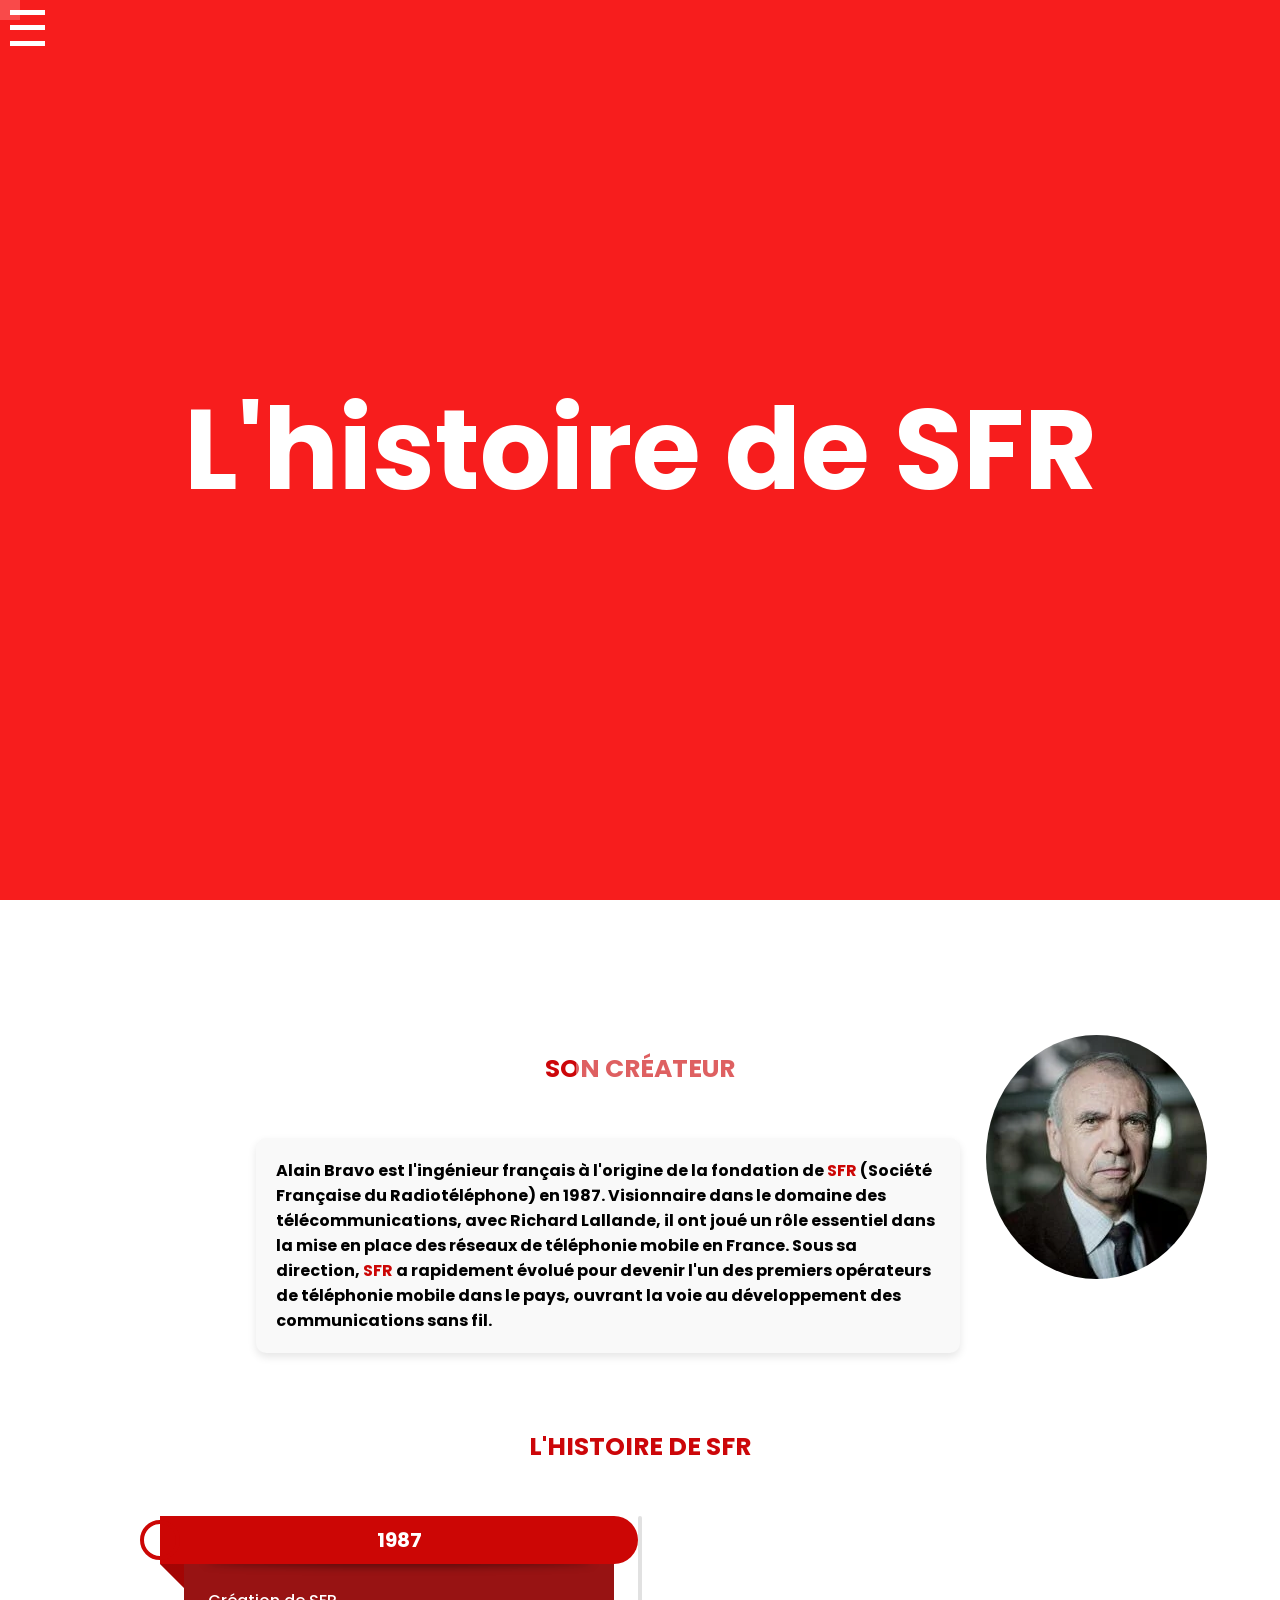
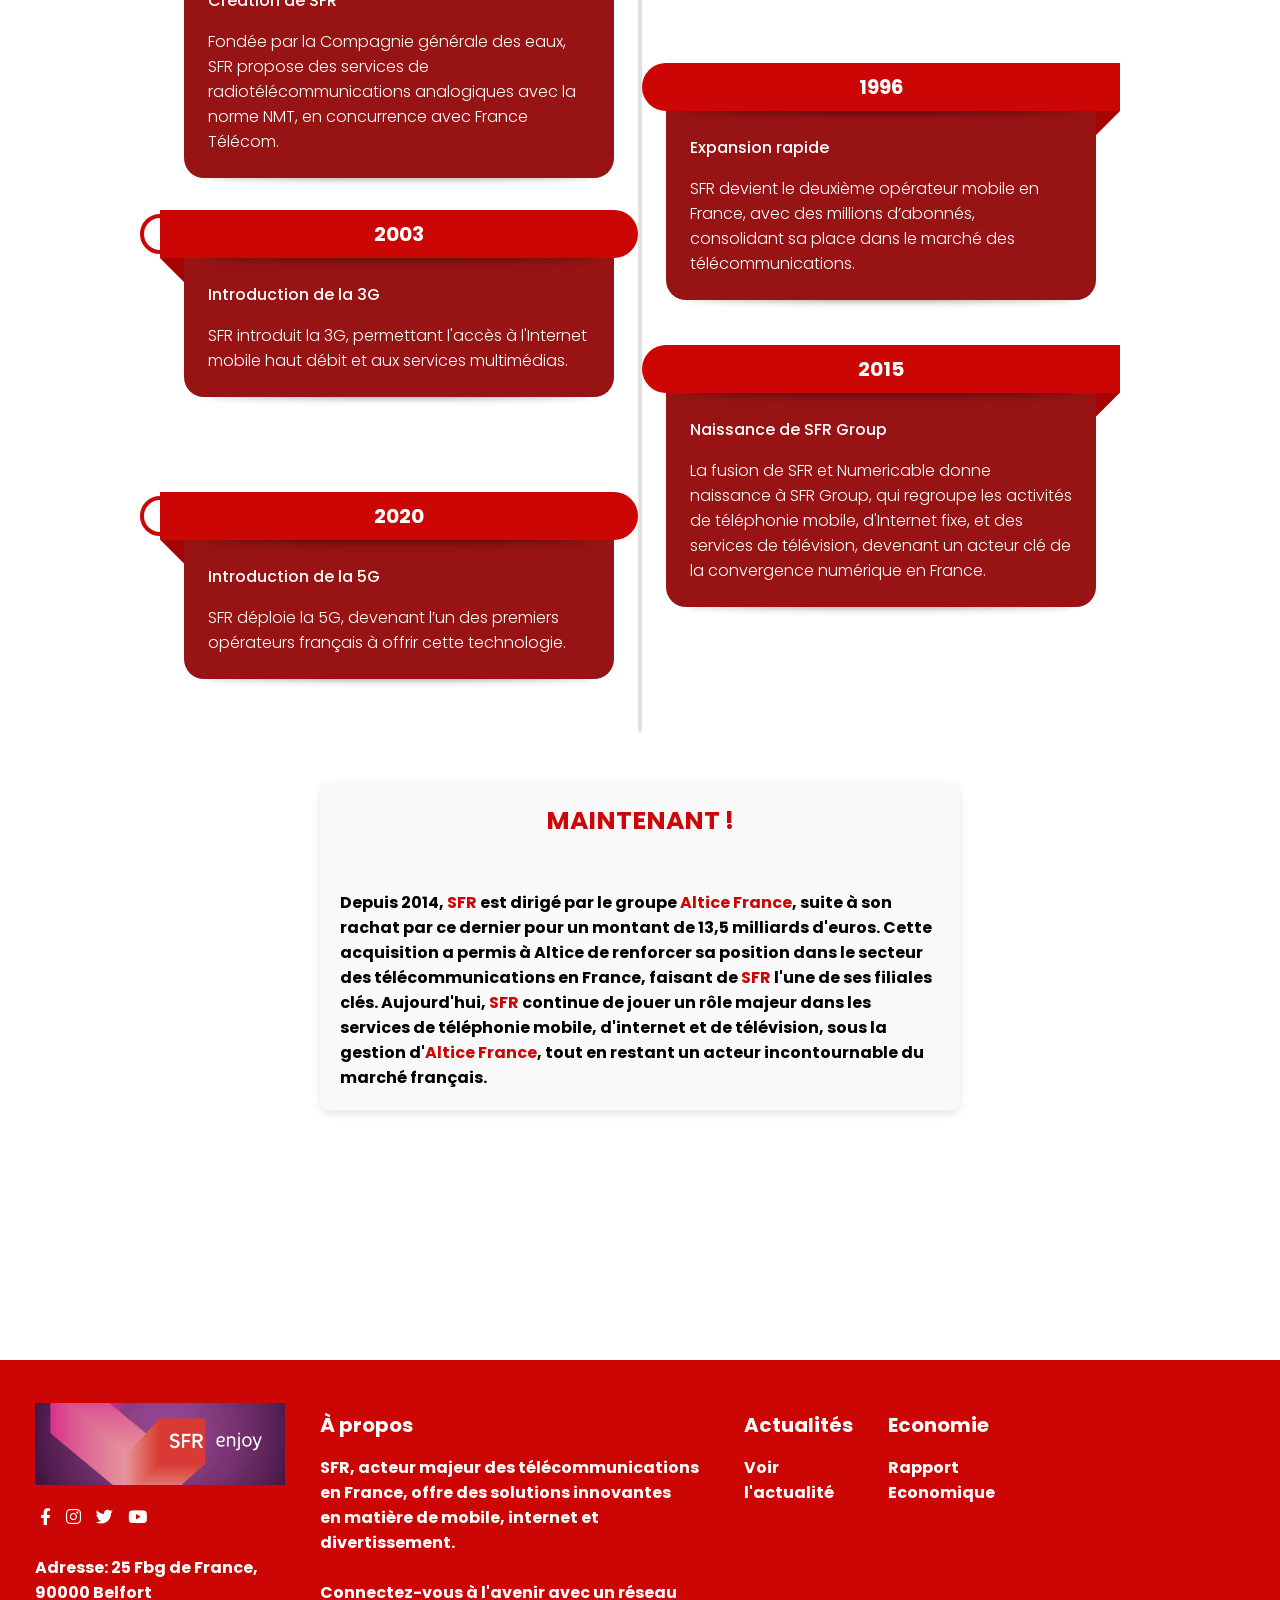
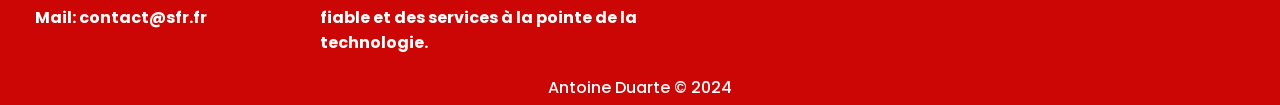
<file: histoire.html>
<!DOCTYPE html>
<html lang="fr">
<head>
    <meta charset="UTF-8">
    <meta name="viewport" content="width=device-width, initial-scale=1.0">
    <title>Page Histoire</title>
    <link rel="icon" href="favicon.ico" type="image/x-icon">
    <link rel="stylesheet" type="text/css" href="css/style_histoire.css">
    <link rel="stylesheet" href="https://cdnjs.cloudflare.com/ajax/libs/font-awesome/6.0.0-beta3/css/all.min.css">
</head>

<body>

    <header>
        <nav>
            <div id="mySidenav" class="sidenav">
                <a id="closeBtn" href="#" class="close">×</a>
    
                <ul>
                    <li><a href="index.html">Accueil</a></li>
                    <li><a href="histoire.html">Histoire</a></li>
                    <li><a href="actualités.html">Actualités</a></li>
                    <li><a href="economie.html">Economie</a></li>
                    <li><a href="support_faq.html">Support FAQ</a></li>
                </ul>
    
            </div>
    
            <!-- Icône burger pour ouvrir la barre latérale -->
            <a href="#" id="openBtn">
                <span class="burger-icon">
                  <span></span>
                  <span></span>
                  <span></span>
    
                  
                </span>
            </a>
    
            <script>
               
        var sidenav = document.getElementById("mySidenav");
        var openBtn = document.getElementById("openBtn");
        var closeBtn = document.getElementById("closeBtn");
        var nav = document.querySelector("nav");
    
        openBtn.onclick = openNav;
        closeBtn.onclick = closeNav;
    
        // Ouvrir le menu latéral
        function openNav() {
            sidenav.classList.add("active");
            nav.classList.remove("scrolled"); // Désactiver la barre de navigation
            window.removeEventListener("scroll", onScroll); // Désactiver le scroll event
        }
    
        // Fermer le menu latéral
        function closeNav() {
            sidenav.classList.remove("active");
            window.addEventListener("scroll", onScroll); // Réactiver le scroll event
        }
    
        // Fonction pour gérer le scroll
        function onScroll() {
            if (window.scrollY > 100) {
                nav.classList.add("scrolled");
            } else {
                nav.classList.remove("scrolled");
            }
        }
    
        // Ajouter l'écouteur d'événements pour le scroll au chargement
        window.addEventListener("scroll", onScroll);
    
        // Empêche le comportement par défaut du lien pour le bouton burger
        openBtn.onclick = function(event) {
            event.preventDefault();  // Empêche le comportement par défaut du lien
            openNav();
        };
    
        closeBtn.onclick = function(event) {
            event.preventDefault();  // Empêche le comportement par défaut du lien
            closeNav();
        };
            </script>
        </nav>
    </header>

    <section id="home-page2">
        <ul class="background">
            <li></li>
            <li></li>
            <li></li>
            <li></li>
            <li></li>
            <li></li>
            <li></li>
            <li></li>
            <li></li>
            <li></li>
        </ul>
        <div class="titre-page2">
          <h1>L'histoire de SFR</h1>
        </div>
    </section>


    <section id="home2-page2">
        <br><br><br><br><br><br>  
        <h1>Son créateur</h1>
        <br><br>
        <div class="createur">
        <p id="txt-createur">
            Alain Bravo est l'ingénieur français à l'origine de la fondation de  <a style="color:#cc0605 ;" href="https://www.sfr.fr/?msockid=3c9f279f4bf06b67209d336f4a496aec">SFR</a> (Société Française du Radiotéléphone) 
            en 1987. Visionnaire dans le domaine des télécommunications, avec Richard Lallande, il ont joué un rôle essentiel dans la mise en place
            des réseaux de téléphonie mobile en France. Sous sa direction,  <a style="color:#cc0605 ;" href="https://www.sfr.fr/?msockid=3c9f279f4bf06b67209d336f4a496aec">SFR</a> a rapidement évolué pour devenir
            l'un des premiers opérateurs de téléphonie mobile dans le pays, ouvrant la voie au développement
            des communications sans fil.
        </p>
        <img id="imgalain" src="images/Alain-Bravo.jpg" alt="Image de Alain Bravo">
        </div>
        <br><br><br>
        <div id="timeline">
        <h1>L'histoire de SFR</h1>
        <br><br>
        <ul id="ul1">
            <li style="--accent-color:#cc0605">
                <div class="date">1987</div>
                <div class="txt">
                <div class="title">Création de SFR</div>
                <div class="descr">Fondée par la Compagnie générale des eaux, SFR propose des services de radiotélécommunications analogiques avec la norme NMT, en concurrence avec France Télécom.</div>
                </div>
            </li>
            <li style="--accent-color:#cc0605">
                <div class="date">1996</div>
                <div class="txt">
                <div class="title">Expansion rapide</div>
                <div class="descr">SFR devient le deuxième opérateur mobile en France, avec des millions d’abonnés, consolidant sa place dans le marché des télécommunications.</div>
                </div>
            </li>
            <li style="--accent-color:#cc0605">
                <div class="date">2003</div>
                <div class="txt">
                <div class="title">Introduction de la 3G</div>
                <div class="descr">SFR introduit la 3G, permettant l'accès à l'Internet mobile haut débit et aux services multimédias.</div>
                </div>
            </li>
            <li style="--accent-color:#cc0605">
                <div class="date">2015</div>
                <div class="txt">
                <div class="title">Naissance de SFR Group</div>
                <div class="descr">La fusion de SFR et Numericable donne naissance à SFR Group, qui regroupe les activités de téléphonie mobile, d'Internet fixe, et des services de télévision, devenant un acteur clé de la convergence numérique en France.</div>
                </div>
            </li>
            <li style="--accent-color:#cc0605">
                <div class="date">2020</div>
                <div class="txt">
                <div class="title">Introduction de la 5G</div>
                <div class="descr">SFR déploie la 5G, devenant l’un des premiers opérateurs français à offrir cette technologie.</div>
                </div>
            </li>
        </ul>
        <br><br>
        </div>
        <div id="maintenant">
        <h1>Maintenant !</h1> 
        <br><br>
        <p>Depuis 2014, <a style="color:#cc0605 ;" href="https://www.sfr.fr/?msockid=3c9f279f4bf06b67209d336f4a496aec">SFR</a> 
            est dirigé par le groupe <a style="color:#cc0605 ;" href="https://alticefrance.com/">Altice France</a>, suite à son rachat par ce dernier
            pour un montant de 13,5 milliards d'euros. Cette acquisition a permis à Altice de renforcer
            sa position dans le secteur des télécommunications en France, faisant de <a style="color:#cc0605 ;" href="https://www.sfr.fr/?msockid=3c9f279f4bf06b67209d336f4a496aec">SFR</a> l'une de ses
            filiales clés. Aujourd'hui,  <a style="color:#cc0605 ;" href="https://www.sfr.fr/?msockid=3c9f279f4bf06b67209d336f4a496aec">SFR</a> continue de jouer un rôle majeur dans les services de
            téléphonie mobile, d'internet et de télévision, sous la gestion d'<a style="color:#cc0605 ;" href="https://alticefrance.com/">Altice France</a>, tout
            en restant un acteur incontournable du marché français.</p>
        </div>

      </section>
      

      <footer>
        <div class="container footer-container">
            <div class="col-3">
                <img src="./images/logo_footer.png" alt="Logo_site">

                <br>
                <div class="social">
                    <a href="https://www.facebook.com/SFR"><i class="fa-brands fa-facebook-f"></i></a>
                    <a href="httAps://www.instagram.com/sfr.officiel/"><i class="fa-brands fa-instagram"></i></a>
                    <a href="https://x.com/SFR"><i class="fa-brands fa-twitter"></i></a>
                    <a href="https://www.youtube.com/channel/UCmOWXd_I8xsFRViDcQBNolA"><i class="fa-brands fa-youtube"></i></a>

                </div>
                <br>
                <span class="address">Adresse: 25 Fbg de France, 90000 Belfort <br>Mail: contact@sfr.fr
                </span>
            </div>
            <div class="col-3">
                <h6>À propos</h6>
                <p>
                    SFR, acteur majeur des télécommunications en France, offre des solutions innovantes <br>en matière de mobile, internet et divertissement. 
                    <br>
                    <br>
                    Connectez-vous à l'avenir avec un réseau fiable et des services à la pointe de la technologie.
                </p>
            </div>
            <div class="col-3">
                <h6>Actualités</h6>
            <a href="actualités.html">Voir l'actualité</a>

            </div>

            <div class="col-3">
                <h6>Economie</h6>
                <a href="economie.html">Rapport Economique</a>
            </div>

            <div class="col-3">
                <iframe src="https://www.google.com/maps/embed?pb=!1m18!1m12!1m3!1d2688.4543110400573!2d6.8538139761374675!3d47.63673778589627!2m3!1f0!2f0!3f0!3m2!1i1024!2i768!4f13.1!3m3!1m2!1s0x47923c9fd3dcc921%3A0x874a887c8f1e512c!2sBoutique%20SFR%20Belfort!5e0!3m2!1sfr!2sfr!4v1726425397458!5m2!1sfr!2sfr" width="600" height="450" style="border:0;" allowfullscreen="" loading="lazy" referrerpolicy="no-referrer-when-downgrade"></iframe>
            </div>
</div>
        <div class="copyright">
            Antoine Duarte &#169; 2024 
        </div>
    </footer>

    <script>
        // Écoute l'événement de scroll
        window.addEventListener('scroll', function() {
            var navbar = document.querySelector('.navbar');
            // Ajoute la classe 'scrolled' si on défile de plus de 50px
            if (window.scrollY > 50) {
                navbar.classList.add('scrolled');
            } else {
                navbar.classList.remove('scrolled');
            }
        });
    </script>
</body>
</html>
</file>
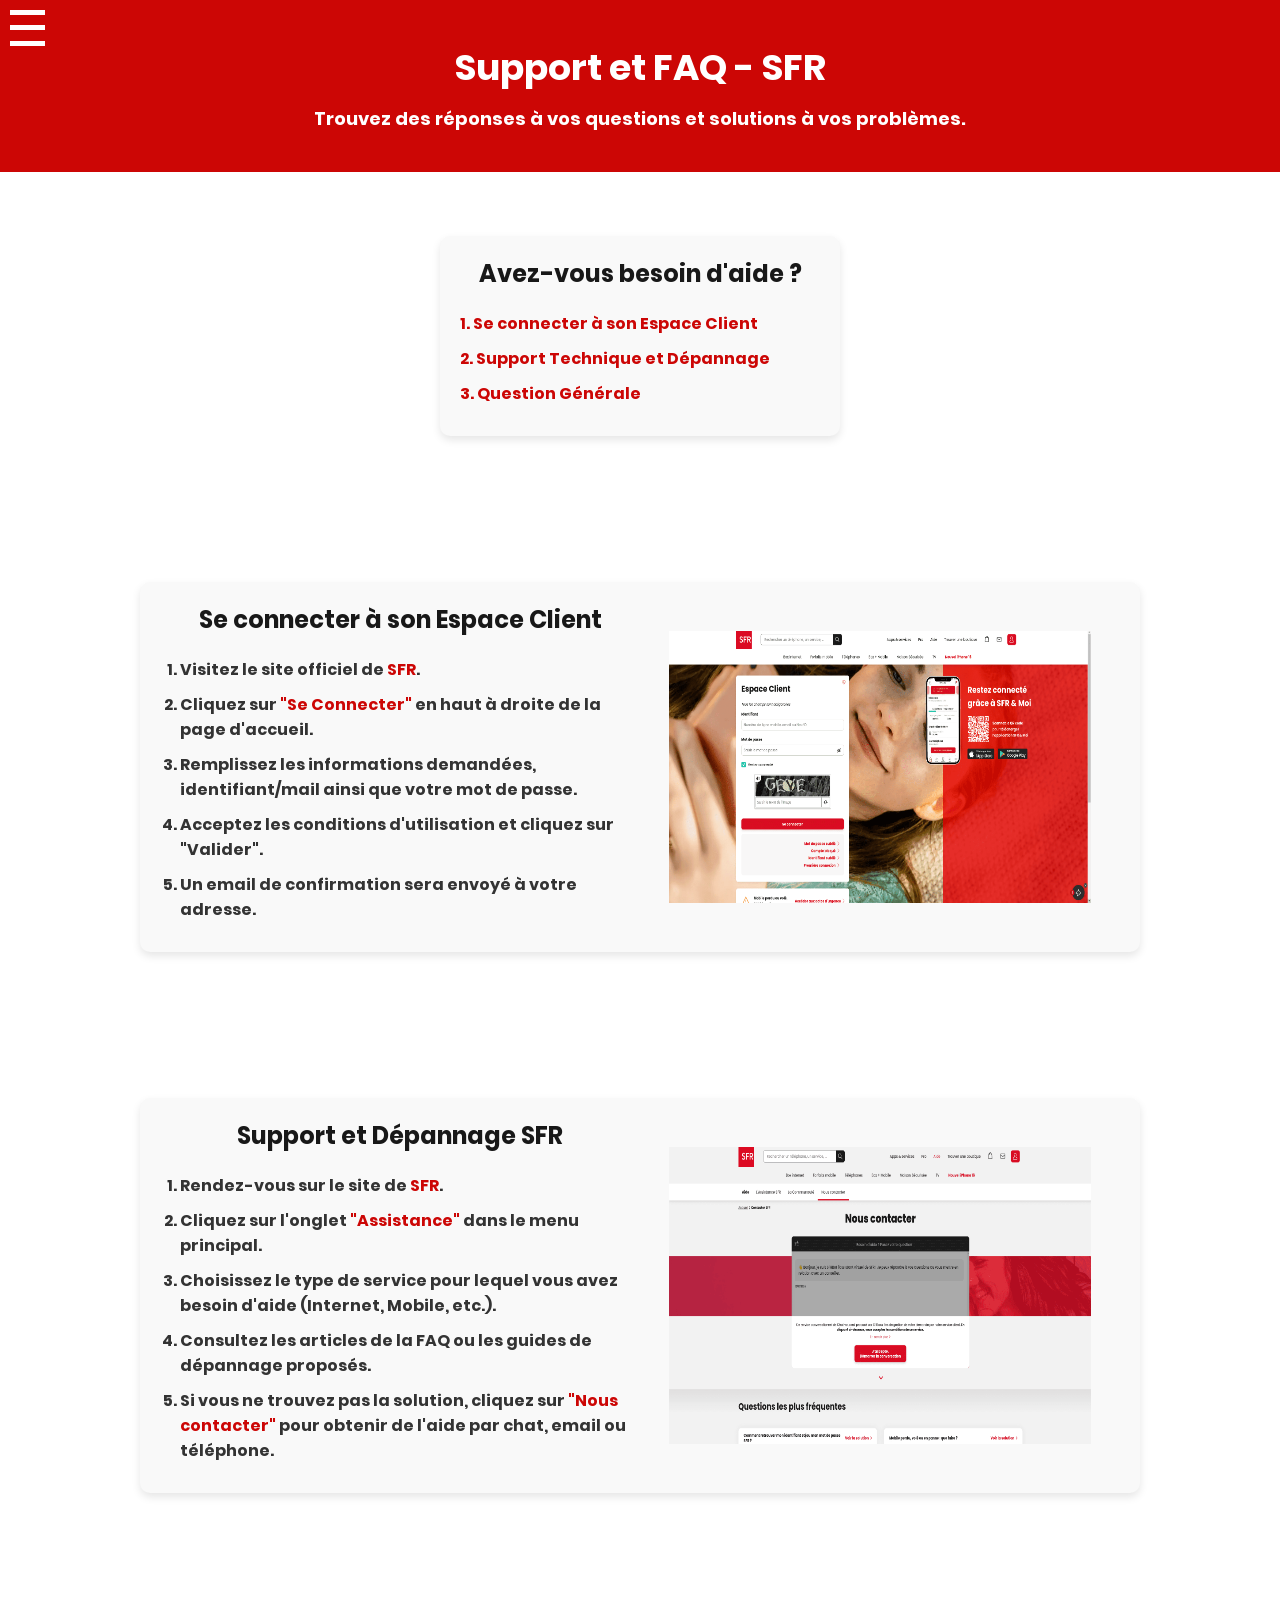
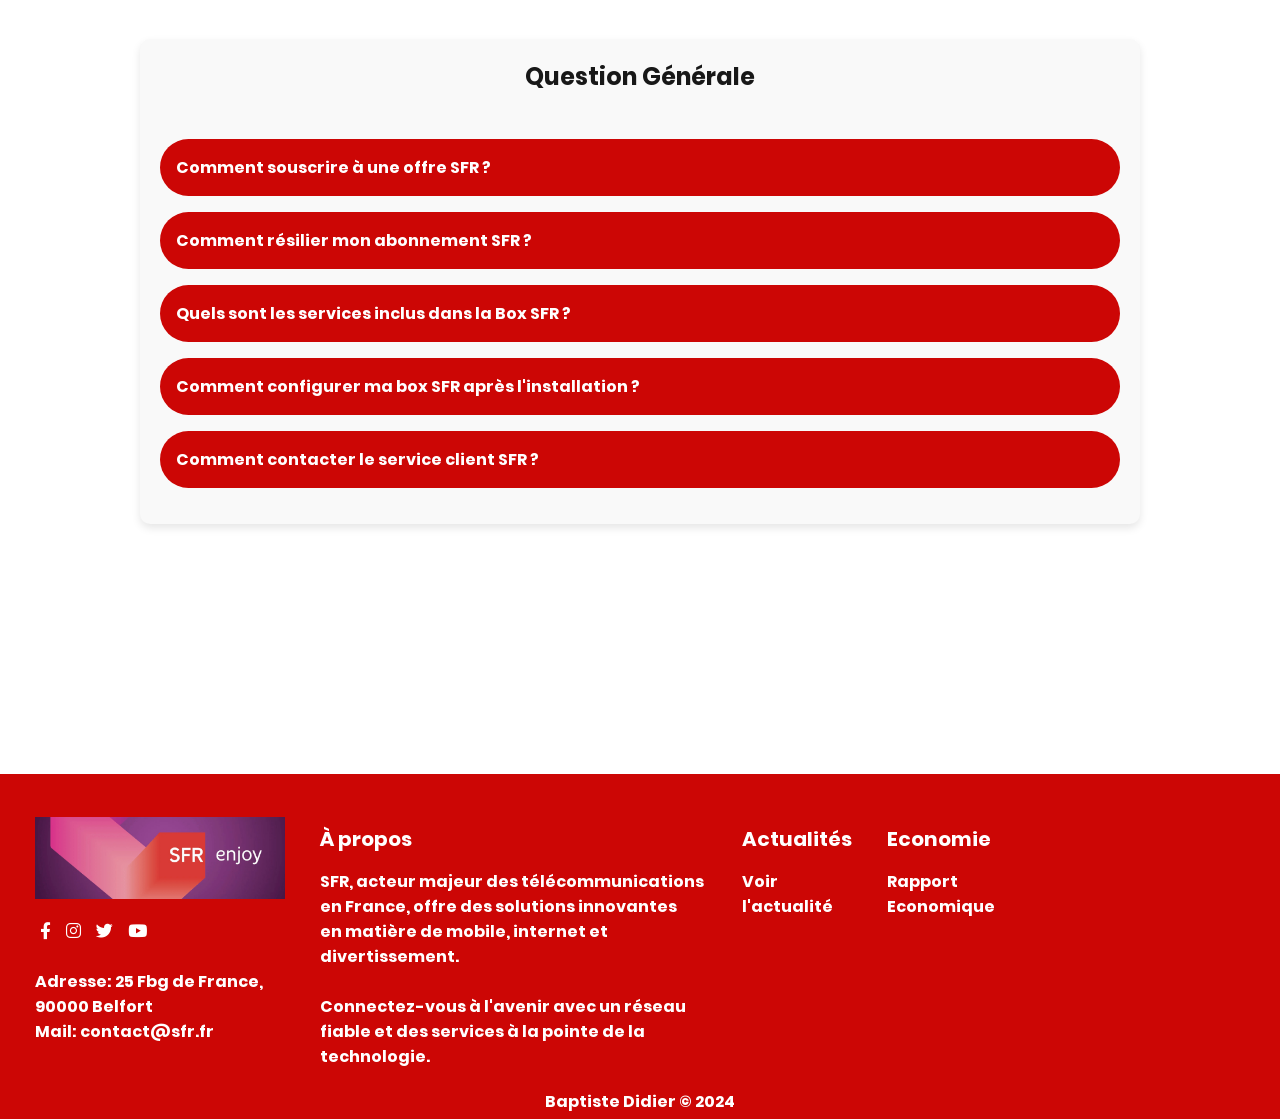
<file: support_faq.html>
<!DOCTYPE html>
<html lang="fr">
<head>
    <meta charset="UTF-8">
    <meta name="viewport" content="width=device-width, initial-scale=1.0">
    <title>Support FAQ</title>
    <link rel="icon" href="favicon.ico" type="image/x-icon">
    <link rel="stylesheet" type="text/css" href="css/style_support_faq.css">
    <link rel="stylesheet" href="https://cdnjs.cloudflare.com/ajax/libs/font-awesome/6.0.0-beta3/css/all.min.css">
</head>

<body>
  <header>
    <nav>
        <div id="mySidenav" class="sidenav">
            <a id="closeBtn" href="#" class="close">×</a>

            <ul>
                <li><a href="index.html">Accueil</a></li>
                <li><a href="histoire.html">Histoire</a></li>
                <li><a href="actualités.html">Actualités</a></li>
                <li><a href="economie.html">Economie</a></li>
                <li><a href="support_faq.html">Support FAQ</a></li>
            </ul>

        </div>

        <!-- Icône burger pour ouvrir la barre latérale -->
        <a href="#" id="openBtn">
            <span class="burger-icon">
              <span></span>
              <span></span>
              <span></span>

              
            </span>
        </a>

        <script>
           
    var sidenav = document.getElementById("mySidenav");
    var openBtn = document.getElementById("openBtn");
    var closeBtn = document.getElementById("closeBtn");
    var nav = document.querySelector("nav");

    openBtn.onclick = openNav;
    closeBtn.onclick = closeNav;

    // Ouvrir le menu latéral
    function openNav() {
        sidenav.classList.add("active");
        nav.classList.remove("scrolled"); // Désactiver la barre de navigation
        window.removeEventListener("scroll", onScroll); // Désactiver le scroll event
    }

    // Fermer le menu latéral
    function closeNav() {
        sidenav.classList.remove("active");
        window.addEventListener("scroll", onScroll); // Réactiver le scroll event
    }

    // Fonction pour gérer le scroll
    function onScroll() {
        if (window.scrollY > 100) {
            nav.classList.add("scrolled");
        } else {
            nav.classList.remove("scrolled");
        }
    }

    // Ajouter l'écouteur d'événements pour le scroll au chargement
    window.addEventListener("scroll", onScroll);

    // Empêche le comportement par défaut du lien pour le bouton burger
    openBtn.onclick = function(event) {
        event.preventDefault();  // Empêche le comportement par défaut du lien
        openNav();
    };

    closeBtn.onclick = function(event) {
        event.preventDefault();  // Empêche le comportement par défaut du lien
        closeNav();
    };
        </script>
    </nav>
</header>

    <section id="home-page2">
      <div class="header-container">
        <h1>Support et FAQ - SFR</h1>
        <p>Trouvez des réponses à vos questions et solutions à vos problèmes.</p>
    </div>
      
    </section>

    <section id="sommaire-faq">
      <div class="sommaire-box">
        <h1>Avez-vous besoin d'aide ?</h1>
        <ul>
          <li><a href="#connecter-un-compte">1. Se connecter à son Espace Client </a></li>
          <li><a href="#support-depanage">2. Support Technique et Dépannage</a></li>
          <li><a href="#question-gen">3. Question Générale</a></li>

        </ul>
      </div>
    </section>


    <section id="connecter-un-compte">
      <br>
      <div class="faq">
        <div class="box">
            <h1>Se connecter à son Espace Client</h1>
            <ol>
                <li>Visitez le site officiel de <a href="https://sfr.fr">SFR</a>.</li>
                <li>Cliquez sur <a href="https://www.sfr.fr/cas/login?service=https%3A%2F%2Fwww.sfr.fr%2Faccueil%2Fj_spring_cas_security_check">"Se Connecter"</a> en haut à droite de la page d'accueil.</li>
                <li>Remplissez les informations demandées, identifiant/mail ainsi que votre mot de passe.</li>
                <li>Acceptez les conditions d'utilisation et cliquez sur "Valider".</li>
                <li>Un email de confirmation sera envoyé à votre adresse.</li>
            </ol>
        </div>
        <img src="images/acc.png" height="500" width="900" alt="Image d'illustration pour se connecter">
        </div>
    </section>

    <section id="support-depanage">
      <br>
      <div class="faq">
        <div class="box">
            <h1>Support et Dépannage SFR</h1>
            <ol>
                <li>Rendez-vous sur le site de <a href="https://www.sfr.fr">SFR</a>.</li>
                <li>Cliquez sur l'onglet <a href="https://www.sfr.fr/assistance/">"Assistance"</a> dans le menu principal.</li>
                <li>Choisissez le type de service pour lequel vous avez besoin d'aide (Internet, Mobile, etc.).</li>
                <li>Consultez les articles de la FAQ ou les guides de dépannage proposés.</li>
                <li>Si vous ne trouvez pas la solution, cliquez sur <a href="https://assistance.sfr.fr/contacter/">"Nous contacter"</a> pour obtenir de l'aide par chat, email ou téléphone.</li>
            </ol>
        </div>
        <img src="images/assistance.png" height="500" width="900" alt="Image d'illustration pour contacter sfr">
      </div>
    </section>



<section id="question-gen">
  <br>
    <div class="q-gen">

      <div class="gen-box">
      <h1>Question Générale</h1>
      <br>
    </div>
      <div class="faq-item">
        <button class="faq-question">Comment souscrire à une offre SFR ?</button>
        <div class="faq-answer">
          <p>Pour souscrire à une offre SFR, vous pouvez vous rendre sur le site officiel de SFR, sélectionner l’offre qui vous convient et suivre les étapes de souscription en ligne. Vous pouvez aussi vous rendre dans une boutique SFR ou appeler le service client.</p>
        </div>
      </div>
  
      <div class="faq-item">
        <button class="faq-question">Comment résilier mon abonnement SFR ?</button>
        <div class="faq-answer">
          <p>Pour résilier votre abonnement SFR, vous devez contacter le service client SFR par téléphone ou envoyer une lettre de résiliation à l’adresse indiquée dans vos conditions d’abonnement. Les frais de résiliation peuvent s’appliquer selon les conditions de votre contrat.</p>
        </div>
      </div>
  
      <div class="faq-item">
        <button class="faq-question">Quels sont les services inclus dans la Box SFR ?</button>
        <div class="faq-answer">
          <p>La Box SFR inclut un accès à Internet haut débit, la télévision avec plusieurs chaînes incluses, ainsi que la téléphonie fixe illimitée vers de nombreuses destinations. Des options supplémentaires comme SFR Cloud ou SFR Sécurité peuvent également être disponibles selon l'offre.</p>
        </div>
      </div>
  
      <div class="faq-item">
        <button class="faq-question">Comment configurer ma box SFR après l'installation ?</button>
        <div class="faq-answer">
          <p>Après l'installation de votre box SFR, vous pouvez suivre les instructions fournies dans le guide d'installation ou sur le site de SFR. Vous aurez également accès à un espace de configuration en ligne pour personnaliser vos réglages Wi-Fi et services.</p>
        </div>
      </div>
  
      <div class="faq-item">
        <button class="faq-question">Comment contacter le service client SFR ?</button>
        <div class="faq-answer">
          <p>Vous pouvez contacter le service client SFR en appelant le 1023 depuis une ligne SFR ou via votre espace client en ligne. Le service client est également disponible sur les réseaux sociaux et par chat sur le site de SFR.</p>
        </div>
      </div>
      </div>
      </section>

          <script>document.addEventListener('DOMContentLoaded', function () {
            const questions = document.querySelectorAll('.faq-question');
          
            questions.forEach(question => {
              question.addEventListener('click', function () {
                question.classList.toggle('active');
          
                const answer = question.nextElementSibling;
          
                if (answer.style.display === 'block') {
                  answer.style.display = 'none';
                } else {
                  answer.style.display = 'block';
                }
              });
            });
          });
          </script>

      

<footer>
    <div class="container footer-container">
        <div class="col-3">
            <img src="./images/logo_footer.png" alt="Logo_site">

            <br>
            <div class="social">
                <a href="https://www.facebook.com/SFR"><i class="fa-brands fa-facebook-f"></i></a>
                <a href="httAps://www.instagram.com/sfr.officiel/"><i class="fa-brands fa-instagram"></i></a>
                <a href="https://x.com/SFR"><i class="fa-brands fa-twitter"></i></a>
                <a href="https://www.youtube.com/channel/UCmOWXd_I8xsFRViDcQBNolA"><i class="fa-brands fa-youtube"></i></a>

            </div>
            <br>
            <span class="address">Adresse: 25 Fbg de France, 90000 Belfort <br>Mail: contact@sfr.fr
            </span>
        </div>
        <div class="col-3">
            <h6>À propos</h6>
            <p>
                SFR, acteur majeur des télécommunications en France, offre des solutions innovantes <br>en matière de mobile, internet et divertissement. 
                <br>
                <br>
                Connectez-vous à l'avenir avec un réseau fiable et des services à la pointe de la technologie.
            </p>
        </div>
        <div class="col-3">
            <h6>Actualités</h6>
            <a href="actualités.html">Voir l'actualité</a>

        </div>

        <div class="col-3">
            <h6>Economie</h6>
            <a href="economie.html">Rapport Economique</a>
        </div>

        <div class="col-3">
            <iframe src="https://www.google.com/maps/embed?pb=!1m18!1m12!1m3!1d2688.4543110400573!2d6.8538139761374675!3d47.63673778589627!2m3!1f0!2f0!3f0!3m2!1i1024!2i768!4f13.1!3m3!1m2!1s0x47923c9fd3dcc921%3A0x874a887c8f1e512c!2sBoutique%20SFR%20Belfort!5e0!3m2!1sfr!2sfr!4v1726425397458!5m2!1sfr!2sfr" width="600" height="450" style="border:0;" allowfullscreen="" loading="lazy" referrerpolicy="no-referrer-when-downgrade"></iframe>
        </div>
</div>
    <div class="copyright">
        Baptiste Didier &#169; 2024 
    </div>
</footer>

    <script>
        // Écoute l'événement de scroll
        window.addEventListener('scroll', function() {
            var navbar = document.querySelector('.navbar');
            // Ajoute la classe 'scrolled' si on défile de plus de 50px
            if (window.scrollY > 50) {
                navbar.classList.add('scrolled');
            } else {
                navbar.classList.remove('scrolled');
            }
        });
    </script>
</body>
</html>
</file>
<file: css/styles.css>
/* #cc0605 COULEUR SFR*/


* {
    margin: 0;
    padding: 0;
    box-sizing: border-box;
}
html {
  scroll-behavior: smooth;

}

body {
    font-family: Arial, sans-serif;
    margin: 0;
    height: 100%;
    background-color: #f7f7f7;
}

#home {
    display: flex;
    justify-content: space-between;
    background: url("../images/background.jpg");
    background-size: cover; 
    background-position: center; 
    background-repeat: no-repeat; 
    background-attachment: relative; 
    height: 100vh; 
    flex-wrap: wrap;
  } 

#home-other{
  display: flex;
    justify-content: space-between;
    background: url("");
    background-size: cover; 
    background-position: center; 
    background-repeat: no-repeat; 
    background-attachment: relative; 
    height: 100vh; 
    flex-wrap: wrap;
}

#home-2 {
    background: url("");
    background-size: cover; 
    background-position: center; 
    background-repeat: no-repeat; 
    background-attachment: relative; 
    height: 100vh; 
} 

body, html {
    margin: 0;
    padding: 0;
    box-sizing: border-box;
    font-family: 'Arial', sans-serif;
  }

  
  .home-content {
    color: white;
    max-width: 50%;
  }
  .home-content p{
    display: flex;
    flex-wrap: wrap;
    position: absolute;
    font-size: 0.9rem; /* Grand titre */
    left: 20%;
    bottom: 47%;
    font-weight: bold;
    font-family: 'Barlow';
    text-shadow: 2px 2px 5px rgba(0, 0, 0, 0.5); /* Ombre noire avec un flou de 5px */
  }
  .home-content-other {
    display: flex;
    justify-content: center; /* Centre horizontalement */
    align-items: center;     /* Centre verticalement */
    height: 100vh;           /* Prend toute la hauteur de la page */
    width: 100vw;            /* Prend toute la largeur de la page */
    position: relative;      /* Assure que l'élément prend tout l'espace */
  }
  
  .home-content-other h1 {
    color: white;
    font-size: 10rem;
    margin: 0; /* Enlève tout éventuel margin qui pourrait affecter le centrage */
    text-align: center; /* Si le texte lui-même doit être centré */
  }
  
  
  
  .home-content h1 {
    position: absolute;
    font-size: 15rem; /* Grand titre */
    left: 20%;
    bottom: 50%;
    font-weight: bold;
    font-family: 'Barlow';
    text-shadow: 2px 2px 5px rgba(0, 0, 0, 0.5); /* Ombre noire avec un flou de 5px */

  }

  .home-content h2 {
    position: absolute;
    font-size: 2rem;
    font-family: 'Poppins_Bold';
    bottom: 50%;
    left: 20%;
  }
  

  .content-box p {
    bottom: 43%;
    color: white; /* Couleur du texte */
    font-size: 0.9rem; /* Taille du texte */
  }
  

  .home-image img {
    position: absolute;
    max-width: 45%; /* Adapte la taille de l'image */
    height: auto;
    top:0%;
    left: 45%;
  }
  

  .home-button {
    font-family: 'Poppins_Bold';
    position: absolute;
    display: flex;
    justify-content: space-around;
    gap:20px;
    bottom:40%;
    left:20%;
  }

  a.button {
    text-decoration: none;
    outline: none;
    cursor: pointer;
    border: none;
    padding: 0.9rem 2rem;
    margin: 0;
    font-family: inherit;
    font-size: inherit;
    position: relative;
    display: inline-block;
    letter-spacing: 0.05rem;
    font-weight: 700;
    font-size: 17px;
    border-radius: 500px;
    overflow: hidden;
    background: white;
    color: ghostwhite;
   }
   
   a.button span {
    position: relative;
    z-index: 10;
    transition: color 0.4s;
   }
   
   a.button:hover span {
    color: #cc0605;
   }
   
   a.button::before,
   a.button::after {
    position: absolute;
    top: 0;
    left: 0;
    width: 100%;
    height: 100%;
    z-index: 0;
   }
   
   a.button::before {
    content: "";
    background: #cc0605;
    width: 120%;
    left: -10%;
    transform: skew(30deg);
    transition: transform 0.4s cubic-bezier(0.3, 1, 0.8, 1);
   }
   
   a.button:hover::before {
    transform: translate3d(100%, 0, 0);
   }
   
   @keyframes gradient {
    0% {
        background-position: 0% 0%;
    }
    50% {
        background-position: 100% 100%;
    }
    100% {
        background-position: 0% 0%;
    }
  }
  
  .wave {
    background: rgb(255 255 255 / 25%);
    border-radius: 1000% 1000% 0 0;
    position: fixed;
    width: 200%;
    height: 12em;
    animation: wave 10s -3s linear infinite;
    transform: translate3d(0, 0, 0);
    opacity: 0.8;
    bottom: 0;
    left: 0;
    z-index: -1;
  }
  
  .wave:nth-of-type(2) {
    bottom: -1.25em;
    animation: wave 18s linear reverse infinite;
    opacity: 0.8;
  }
  
  .wave:nth-of-type(3) {
    bottom: -2.5em;
    animation: wave 20s -1s reverse infinite;
    opacity: 0.9;
  }
  
  @keyframes wave {
    2% {
        transform: translateX(1);
    }
  
    25% {
        transform: translateX(-25%);
    }
  
    50% {
        transform: translateX(-50%);
    }
  
    75% {
        transform: translateX(-25%);
    }
  
    100% {
        transform: translateX(1);
    }
  }
  #timeline{
    color: #fff;
  }
  /* line */
#ul1::before {
  content: "";
  grid-column: 1;
  grid-row: 1 / span 20;
  background: rgb(225, 225, 225);
  border-radius: calc(var(--line-w) / 2);
}

/* columns*/

/* row gaps */
#ul1 li:not(:last-child) {
  margin-bottom: var(--row-gap);
}

/* card */
#ul1 li {
  grid-column: 2;
  --inlineP: 1.5rem;
  margin-inline: var(--inlineP);
  grid-row: span 2;
  display: grid;
  grid-template-rows: min-content min-content min-content;
}

/* date */
#ul1 li .date {
  --dateH: 3rem;
  height: var(--dateH);
  margin-inline: calc(var(--inlineP) * -1);

  text-align: center;
  background-color: var(--accent-color);

  color: rgb(255, 255, 255);
  font-size: 1.25rem;
  font-weight: 700;

  display: grid;
  place-content: center;
  position: relative;

  border-radius: calc(var(--dateH) / 2) 0 0 calc(var(--dateH) / 2);
}

/* date flap */
#ul1 li .date::before {
  content: "";
  width: var(--inlineP);
  aspect-ratio: 1;
  background: var(--accent-color);
  background-image: linear-gradient(rgba(0, 0, 0, 0.2) 100%, transparent);
  position: absolute;
  top: 100%;

  clip-path: polygon(0 0, 100% 0, 0 100%);
  right: 0;
}

/* circle */
#ul1 li .date::after {
  content: "";
  position: absolute;
  width: 2rem;
  aspect-ratio: 1;
  background: var(--bgColor);
  border: 0.3rem solid var(--accent-color);
  border-radius: 50%;
  top: 50%;

  transform: translate(50%, -50%);
  right: calc(100% + var(--col-gap) + var(--line-w) / 2);
}

/* title descr */
#ul1 li .title,
#ul1 li .descr {
  background: var(--bgColor);
  position: relative;
  padding-inline: 1.5rem;
}
#ul1 li .title {
  overflow: hidden;
  padding-block-start: 1.5rem;
  padding-block-end: 1rem;
  font-weight: 500;
}
#ul1 li .descr {
  padding-block-end: 1.5rem;
  font-weight: 300;
}

/* shadows */
#ul1 li .title::before,
#ul1 li .descr::before {
  content: "";
  position: absolute;
  width: 90%;
  height: 0.5rem;
  background: rgba(0, 0, 0, 0.5);
  left: 50%;
  border-radius: 50%;
  filter: blur(4px);
  transform: translate(-50%, 50%);
}
#ul1 li .title::before {
  bottom: calc(100% + 0.125rem);
}

#ul1 li .descr::before {
  z-index: -1;
  bottom: 0.25rem;
}

@media (min-width: 40rem) {
  #ul1 {
    grid-template-columns: 1fr var(--line-w) 1fr;
  }
  #ul1::before {
    grid-column: 2;
  }
  #ul1 li:nth-child(odd) {
    grid-column: 1;
  }
  #ul1 li:nth-child(even) {
    grid-column: 3;
  }

  /* start second card */
  #ul1 li:nth-child(2) {
    grid-row: 2/4;
  }

  #ul1 li:nth-child(odd) .date::before {
    clip-path: polygon(0 0, 100% 0, 100% 100%);
    left: 0;
  }

  #ul1 li:nth-child(odd) .date::after {
    transform: translate(-50%, -50%);
    left: calc(100% + var(--col-gap) + var(--line-w) / 2);
  }
  #ul1 li:nth-child(odd) .date {
    border-radius: 0 calc(var(--dateH) / 2) calc(var(--dateH) / 2) 0;
  }
}    

@font-face {
  font-family: "Poppins_Bold";
  src: url(../fonts/poppins/Poppins-Bold.ttf) format(truetype);
}

@font-face {
    font-family: "Barlow";
    src: url(../fonts/Barlow-Bold.ttf) format(truetype);
}
@font-face {
    font-family: "Cabin";
    src: url(../fonts/Cabin-Bold.ttf) format(truetype);
}
@font-face {
    font-family: "Helvetica";
    src: url(../fonts/HelveticaNeueLTPro-BlkCn.otf) format(opentype);
}


/* ZOOM 140% */ 
@media (max-width: 1200px) {
  #home {
    flex-direction: column; /* Les éléments vont s'empiler verticalement */
    text-align: center;
  }
  
  .home-content h1 {
    font-size: 10rem;
  }

  .home-content h2 {
   font-size: 1rem;
  }
  .home-button button{
    padding: 12px 12px 12px 12px;
    font-size: 12px;
    border-radius: 50px;
  }
}

/* ZOOM 180% */ 
@media (max-width: 900px) {
.home-image img {
  max-width: 45%;
}

.home-content h1 {
  font-size: 6.1rem;
}

.home-content h2 {
 font-size: 0.8rem;
}

.home-button button{
  padding: 5px 5px 5px 5px;
  font-size: 5px ;
  border-radius: 50px;
}

}

/*FOOTER*/
footer{
  font-family: 'Poppins_Bold';
  margin-top: 250px;
  background: #cc0605;
  color: white;
  position: relative;
  width: 100%;
}
footer img{
  width: 250px;
  margin-top: 43px;
}
footer iframe{
  height: 250px;
  width: 250px;
  margin-top: 43px;
}
footer span{
  margin-top: 25px;
}
footer h6{
  color: #ffffff;
  font-size: 20px;
  font-weight: 700;
  font-style: normal;
  letter-spacing: normal;
  line-height: normal;
  text-align: left;
  margin-bottom: 15px;
  margin-top: 50px;
}
footer .col-3{
  padding-left: 35px;
}
footer a{
  text-decoration: none;
  transition: 0.5s;
  color: white;
}
footer a:hover{
  color: #f5871f;
}
footer .fa-whatsapp{
  margin-right: 5px;
}
.copyright{
  color: #ffffff;
  font-size: 16px;
  font-weight: 500;
  font-style: normal;
  letter-spacing: normal;
  line-height: normal;
  text-align: center;
  height: 45px;
  background-color: #cc0605;
  padding-top: 15px;
}
.footer-container{
  display: flex;
  justify-content: center;
}
.social {
  display: flex;
  align-items: center;
  margin-top: 13px;
  padding-left: 5px;
}
.social i {
  color: #fff;
  font-size: 17px;
  margin-right: 15px;
}
@media only screen and (max-width: 600px) {
  footer .col-3{
   padding-left:0;
}
.footer-container{
    flex-direction: column;
}
.footer-container .col-3{
    width: 100% !important;
}
.copyright {
      font-size: 11px;
  }
}

nav.scrolled {
  background-color: red;
  width: 100%;
  z-index: 1000;
  transition: background-color 0.3s ease;

}


/* Sidenav menu */
nav {
  transition: background-color 0.3s ease;

    width: 100%;
    position: fixed;
    top: 0;
    width: 100%; /* S'étend sur toute la largeur */
    z-index: 1000; /* S'assure qu'elle reste au-dessus des autres éléments */
    
}

#mySidenav{
  font-family: 'Poppins_Bold';
}

.sidenav {
    height: 100%;
    width: 250px;
    position: fixed;
    z-index: 1;
    top: 0;
    left: -250px;
    background-color: #e60000;
    padding-top: 60px;
    transition: left 0.5s ease;
  }
  
  /* Sidenav menu links */
  .sidenav a {
    padding: 8px 8px 8px 32px;
    text-decoration: none;
    font-size: 25px;
    color: white;
    display: block;
    transition: 0.3s;
  }
  
  .sidenav a:hover {
    color: #111;
  }
  
  .sidenav ul {
    list-style-type: none;
    padding: 0;
    margin: 0;
  }
  
  /* Active class */
  .sidenav.active {
    left: 0;
  }
  
  /* Close btn */
  .sidenav .close {
    position: absolute;
    top: 0;
    right: 25px;
    font-size: 36px;
  }
  
  /* Icône burger */
  .burger-icon span {
    display: block;
    width: 35px;
    height: 5px;
    background-color: white;
    margin: 0.8%;
  }

  #openBtn span:hover {
    background-color: #e60000;
  }
  .burger-icon:hover span:nth-child(1) {
    background-color: #e60000;
}

.burger-icon:hover span:nth-child(2) {
    background-color: #e60000;
}

.burger-icon:hover span:nth-child(3) {
    background-color: #e60000;
}
   

/* PARTIE FORMAT TELEPHONE */


/* ZOOM 260% */ 
@media (max-width: 600px) {
.home-image img {
  max-width: 40%;
  left:50%;
}
.home-content h1 {
  font-size: 5rem;
}

.home-content h2 {
 font-size: 0.7rem;
}
}

/* ZOOM 300% */ 
@media (max-width: 550px) {
.home-content h1 {
  font-size: 3.5rem;
}

.home-content h2 {
 font-size: 0.6rem;
}
}

@media screen and (max-width: 768px) {
  #home {
    display: flex;
    flex-wrap: wrap;
  }
  .home-image img{
    display: flex;
    justify-content: center;
  }
  
  .home-content {
    max-width: 100%;
    margin-bottom: 20px;
  }

  .home-content h1 {
    font-size: 2rem;
  }
  
  .home-content h2 {
   font-size: 0.4rem;
  }
}

/* PAGE ABOUT*/

#about-us {
  background-color: #f7f7f7;
  padding: 50px 20px;
  font-family: Arial, sans-serif;
}

#about-us .container-client {
  font-family: 'Poppins_Bold';
  max-width: 1200px;
  margin: 0 auto;
  text-align: start;
}


#about-us h2 {
  margin-top: 10%;
  font-size: 36px;
  color: #181818; /* Couleur rouge SFR */
  margin-bottom: 20px;
}

#about-us p {
  font-size: 18px;
  line-height: 1.6;
  color: #333;
  margin-bottom: 20px;
}

#about-us a{
  text-decoration: none;
  color: #e60000; /* Mettre en valeur avec le rouge de SFR */
}

/* SECTION CARD */
.cards-section {
  font-family: 'Poppins_Bold';
  
  margin: 15%;
  background-color: #f7f7f7;
  display: flex;
  gap: 20px;
  justify-content: space-around;
  flex-wrap: wrap;
}

.card {
  background-color: white;
  border-radius: 8px;
  box-shadow: 0 4px 8px rgba(0, 0, 0, 0.1);
  padding: 20px;
  width: 300px;
  text-align: center;
  transition: transform 0.3s ease;
}

.card:hover {
  transform: translateY(-10px);
}

.card h2 {
  margin-bottom: 15px;
  font-size: 24px;
}

.card p {
  font-size: 16px;
  margin-bottom: 20px;
  color: #666;
}

.button-card {
  text-decoration: none;
  background-color: #cc0605;
  color: white;
  padding: 10px 20px;
  border-radius: 4px;
  transition: background-color 0.3s ease;
}

.button-card:hover {
  background-color: #cc0605;
}

/* SECTION PARTNER */

/* Style pour la section client */
.client {
  padding: 50px 0; /* Ajoute un peu de marge verticale */
  background-color: #f9f9f9; /* Couleur de fond de la section */
}

.container-about{
  font-family: 'Poppins_Bold';

  max-width: 1000px; /* Limite la largeur maximale */
  margin: 0 auto; /* Centre le conteneur */
  padding: 0 15px; /* Ajoute des marges internes */

}
/* Style pour le conteneur */
.container-client{
  font-family: 'Poppins_Bold';

  max-width: 1200px; /* Limite la largeur maximale */
  margin: 0 auto; /* Centre le conteneur */
  padding: 0 15px; /* Ajoute des marges internes */
}

/* Titre de la section */
.section-title {
  text-align: center; /* Centre le titre */
  margin-bottom: 30px; /* Ajoute un espace en bas du titre */
}

/* Style pour le carrousel */
.carousel-client {
  display: flex; /* Utilise Flexbox pour l'affichage horizontal */
  overflow: hidden; /* Masque la barre de défilement */
  flex-wrap: wrap; /* Permet aux images de passer à la ligne suivante si l'espace est trop petit */
}

/* Style pour chaque diapositive */
.carousel-inner {
  display: flex; /* Affiche les diapositives côte à côte */
  flex-wrap: wrap; /* Permet aux diapositives de passer à la ligne */
}

/* Style pour chaque image */
.slide {
  flex: 1 1 200px; /* Permet aux images de s'étendre et de se contracter, largeur minimale de 200px */
  margin-right: 33px; /* Espace entre les images */
  box-sizing: border-box; /* Inclut le padding et la bordure dans la largeur totale */
}

.slide img {
  max-width: 100%; /* Assure que l'image ne dépasse pas la largeur de son conteneur */
  height: auto; /* Conserve les proportions de l'image */
  display: block; /* Supprime l'espace blanc sous les images */
}

/* Responsive Design */
@media (max-width: 768px) {
  .slide {
      margin-right: 10px; /* Réduit l'espace entre les images sur les petits écrans */
  }
}
</file>
<file: css/style_actualites.css>
@import url('https://fonts.googleapis.com/css2?family=Poppins:wght@700&display=swap');

*{
  font-family: 'Poppins', sans-serif;

}


/* SCROLL*/
html, body, section {
    block-size: 100%;
  }
  
  html {
    scroll-snap-type: y mandatory;
  }
  
  section {
    scroll-snap-align: start;
    scroll-snap-stop: always;
    
    display: flex;
    
  
  }
  
  section:nth-of-type(even) {
    color: white;
   
  }
  
  section:nth-of-type(odd) {
    color: rgb(255, 255, 255);
    position: relative;
   
  }
  
  body {
    margin: 0;
   
    font-size: 4rem;
  }
  
  /* SCROLL*/
  


 
 /*background*/

 .slide1 { background-color: #cd1e1e; } /* Bleu clair */
 .slide2 { background-color: #ffefd5; } /* Beige */
 .slide3 { background-color: #ce2a2a; } /* Lavande */
 .slide4 { background-color: #f5f5dc; } /* Crème */
 .slide5 { background-color: #cc0605; } /* Rose pâle */

 
 @keyframes animate {
  0%{
      transform: translateY(0) rotate(0deg);
      opacity: 1;
      border-radius: 0;
  }
  100%{
      transform: translateY(-1000px) rotate(720deg);
      opacity: 0;
      border-radius: 50%;
  }
}

.background {
  position: fixed;
  width: 100vw;
  height: 100vh;
  top: 0;
  left: 0;
  margin: 0;
  padding: 0;
  background: #dddde0;
  overflow: hidden;
}
.background li {
  position: absolute;
  display: block;
  list-style: none;
  width: 20px;
  height: 20px;
  background: rgba(243, 3, 3, 0.412);
  animation: animate 14s linear infinite;
}




.background li:nth-child(0) {
  left: 19%;
  width: 138px;
  height: 138px;
  bottom: -138px;
  animation-delay: 1s;
}
.background li:nth-child(1) {
  left: 87%;
  width: 187px;
  height: 187px;
  bottom: -187px;
  animation-delay: 1s;
}
.background li:nth-child(2) {
  left: 57%;
  width: 148px;
  height: 148px;
  bottom: -148px;
  animation-delay: 5s;
}
.background li:nth-child(3) {
  left: 18%;
  width: 183px;
  height: 183px;
  bottom: -183px;
  animation-delay: 2s;
}
.background li:nth-child(4) {
  left: 56%;
  width: 153px;
  height: 153px;
  bottom: -153px;
  animation-delay: 18s;
}
.background li:nth-child(5) {
  left: 57%;
  width: 100px;
  height: 100px;
  bottom: -100px;
  animation-delay: 8s;
}
.background li:nth-child(6) {
  left: 52%;
  width: 178px;
  height: 178px;
  bottom: -178px;
  animation-delay: 13s;
}
.background li:nth-child(7) {
  left: 89%;
  width: 124px;
  height: 124px;
  bottom: -124px;
  animation-delay: 13s;
}
.background li:nth-child(8) {
  left: 45%;
  width: 133px;
  height: 133px;
  bottom: -133px;
  animation-delay: 19s;
}
.background li:nth-child(9) {
  left: 4%;
  width: 112px;
  height: 112px;
  bottom: -112px;
  animation-delay: 14s;
}

 




 /*background*/



  /* Ma partie*/
  

  
  
  
  
  
  .slide1>h1{
    font-size: 5vw;
    scale: 1.6;
    display: flex;
    margin-left: 200px;
    margin-top: 10vw;
    color: rgb(243, 240, 240);
    

  }
  
  .slide1>ul{
    font-size: 3vw;
    position: absolute;
    scale:0.5;

  }
  .slide1 li{
    margin-top:16%;
    margin-left: -45%;
    margin-right: 35%;
  }

li>a{
color: black;
margin-bottom: 30px;


}



.slide1>img{
  position: relative;
margin-top: 100px;
  margin-left: 20%;
margin-bottom: -10px;
max-width: 100%;  /* L'image ne dépassera jamais 100% de la largeur de son conteneur */
height: auto;     /* La hauteur s'ajustera automatiquement pour garder les proportions */
display: block;
}





/* HOVER POUR LA LISTE SLIDE 1 */

.home-button {
  font-family: 'Poppins_Bold', sans-serif;
  
  display: flex;
  justify-content: space-around;
  gap:20px;
  bottom:40%;
  left:20%;
 
  
}

a.button {
  scale: 3;
  text-decoration: none;
  outline: none;
  cursor: pointer;
  border: none;
  padding: 0.9rem 2rem;
margin-left: 500px;
  font-size: inherit;
  position: relative;
  display: inline-block;
  letter-spacing: 0.05rem;
  font-weight: 700;
  font-size: 17px;
  border-radius: 500px;
  overflow: hidden;
  background: rgb(224, 221, 221);
  color: rgb(0, 0, 0);
  display: flex; /* Permet un alignement flexible des éléments enfants */
    justify-content: flex-start; /* Alignement à gauche */
    border: solid;
  
  
 }


 

/* HOVER POUR LA LISTE SLIDE 1 */










  
  
  
  
  .slide2>h3{
    margin-top: 20%;
    color: rgb(15, 14, 14);
  margin-left: 55%;
  position: absolute;
  text-align: center;
  font-size: 4vw;
 
  }
  .slide2>h4{
    font-size: 3vw;
    text-align: center;
    scale: 0.5;
   position:absolute;
    margin-right: 40%;
    margin-top: 6vw;
    color: rgb(34, 33, 33);
  
  }
 

  .slide2>img{
    
    margin-top: 25%;
    margin-left: 16.5vw;
    
    border: solid;
    border-color: black;
    border-width: 10px;
    border-radius: 30px;
    transform: scale(0.8);
    transition: transform 1s, scale 0.5s ease-in-out; /* Transition pour scale */
  
  }

  .slide2>img:hover {
    scale: 1.2;
    transform: translate(0, -50%);
    transition: all .3s ease-out;
  }

 


  
 
  
  
  .slide3>h2{
    margin-top: 10vw;
    max-width: 50vw;
    font-size: 5vw;
    color: rgb(247, 240, 240);
  margin-left: 10vw;
  text-align: center;
 
  
  }
  .slide3>h4{
    font-size: 3.5vw;
    border: solid;
    text-align: center;
    scale: 0.5;
    margin-top: 6vw;
    position: absolute;
    margin-left: 45%;
    color: rgb(241, 236, 236);
  
    
  }
  
  .slide3>a{

    position: absolute;
    bottom: 10vw;
    left: 47%;
    transform: translateX(-50%);
    width: 100%;
    max-width: 1200px;
    height: 30vh; /* Ajuste la hauteur de l'image à 20% de la hauteur de la fenêtre */
    object-fit: cover; /* Si tu veux que l'image couvre tout l'espace disponible sans déformation */

    transform: translateX(-50%); /* Assure que l'image est bien centrée */
    transform-origin: bottom; /* L'image grandit à partir du bas */
    transition: transform 0.3s ease-out, filter 0.5s ease-out; /* Transition pour un effet fluide */

    

  }
  .slide3>a:hover  {
    transform: translateX(-50%) scale(1.5);
    filter: brightness(10%);
    
  }

 
  .slide3 a:hover + .text {
    opacity: 1; /* Rendre le texte visible au hover */
    transform: translate(-50%, -10vw);
  }

  .text {
    position: absolute;
    top: 100%;
    left: 50%;
    transform: translate(-50%, -50%);
    color: white;
    font-size: 2rem;
    opacity: 0;
   
    z-index: 1; /* S'assure que le texte est au-dessus de l'image */
    transition: opacity 0.5s ease-out, transform 0.5s ease-out;
    pointer-events: none;
    text-align: center;
  }
  




  .slide4>h3{
    margin-top: 18vw;
    color: rgb(19, 18, 18);
    font-size: 5vw;
  margin-left: 65vw;
  display: flex;
  text-align: center;
  scale: 1.2;
  }
  .slide4>h4{
    font-size: 4vw;
    text-align: center;
    scale: 0.6;
    margin-top: 2vw;
    position: absolute;
    margin-right: 40%;
    color: rgb(14, 14, 14);
  }



  /* CSS FICHES IPHONE*/


.fiches {
  margin-left: 10vw;
  display: grid;
  grid-gap: 20px;
  grid-template-columns: repeat(3, minmax(350px, 200px));
  
  

 
position: absolute;

margin-top: 20vw;
  @media screen and (max-width: 720px) {
    grid-template-columns: 1fr;
    margin: 50px 30px;
  }
}

.carte {

  border-radius: 30px;
  padding: 10px;
  background-image: url(../images/fondblanc.jpg);
  box-shadow: 0px 15px 20px 0px rgba(0, 0, 0, 0.057);
  transform: scale(0.9);
  transition: transform 0.5s, opacity 3s;
  border: solid;
  border-color: black;
  border-width: 3px;
  

.contenu-carte {
    .prix {
      width: calc(100% - 40px);
      position: absolute;
      margin-top: 190px;
      padding: 20px;
      scale: 0.4;
      left: 0;
      color: black;
      text-align: center;
    }

   
    justify-content: center;
    align-items: center;
    width: 100%;

    .img {
      width: 100%;
      justify-content: bottom;
      align-content: bottom;
      text-align: center;
      img {
        max-width: 100%;
        max-height: 220px;
      }
    }
  }
  .description {
    color: black;
    padding: 10px;
    display: flex;
    justify-content: space-between;
    align-items: center;
    font-weight: 400;
    font-size: 14px;
    letter-spacing: 0.1em;
    width: calc(100%-20px);
    .title {
      text-transform: uppercase;
      text-align: left;
    }
    
  }
  .footer-carte {
   
    padding: 0.3em;
    border-top: 0.5px solid #ececec;
    font-size: 11px;
    color: rgb(0, 0, 0);
    justify-items: left;
    align-items: center;
    display: flex;
    .bas {
      margin: 5px;
      width: auto;
      background: #dedede;
      padding: 4px 7px;
      border-radius: 2px;
      font-weight: 100;
      cursor: pointer;
     
    }
  }
  &:hover {
    transition: 0.2s ease-in;
    transform: translateY(-40px);
    transform: scale(1.2);
    box-shadow: 0px 45px 60px 0px rgba(0, 0, 0, 0.087);
  }
}



 /* CSS FICHES IPHONE */


  
 
  .slide5>h3{
    margin-top: 250px;
    color: rgb(19, 18, 18);
  margin-left: 175px;
  display: flex;
  }
  
  
  
  
  
  /* Ma partie*/







  body, html {
      margin: 0;
      padding: 0;
      box-sizing: border-box;
      font-family: 'Arial', sans-serif;
    }
  


    @font-face {
      font-family: 'Poppins_Bold';
      src: url(../fonts/poppins/Poppins-Bold.ttf);
    }



  /*FOOTER*/
  footer{
    font-family: 'Poppins_Bold';
    margin-top: 25%;
    background: #cc0605;
    color: white;
    position: relative;
    font-size: 16px;
    color: white;
    width: 100%;
    
  }
  footer img{
    width: 250px;
    margin-top: 43px;
  }
  footer iframe{
    height: 250px;
    width: 250px;
    margin-top: 43px;
  }
  footer span{
    margin-top: 25px;
  }
  footer h6{
    color: #ffffff;
    font-size: 20px;
    font-weight: 700;
    font-style: normal;
    letter-spacing: normal;
    line-height: normal;
    text-align: left;
    margin-bottom: 15px;
    margin-top: 50px;
  }
  footer .col-3{
    padding-left: 35px;
    
  }
  footer a{
    text-decoration: none;
    transition: 0.5s;
    color: white;
  }
  footer a:hover{
    color: #f5871f;
  }
  footer .fa-whatsapp{
    margin-right: 5px;
  }
  .copyright{
    color: #ffffff;
    font-size: 16px;
    font-weight: 500;
    font-style: normal;
    letter-spacing: normal;
    line-height: normal;
    text-align: center;
    height: 45px;
    background-color: #cc0605;
    padding-top: 15px;
  }
  .footer-container{
    display: flex;
    justify-content: center;
  }
  .social {
    display: flex;
    align-items: center;
    margin-top: 13px;
    padding-left: 5px;
  }
  .social i {
    color: #fff;
    font-size: 17px;
    margin-right: 15px;
  }
  @media only screen and (max-width: 600px) {
    footer .col-3{
     padding-left:0;
  }
  .footer-container{
      flex-direction: column;
  }
  .footer-container .col-3{
      width: 100% !important;
  }
  .copyright {
        font-size: 11px;
    }
  }
     
  
  /* PARTIE FORMAT TELEPHONE */
  
  
  /* ZOOM 260% */ 
  @media (max-width: 600px) {
    .navbar ul li a {
      font-size: 12px; /* Réduction de la taille de police */
  }
  .navbar ul li {
    margin: 0 4px; /* Ajuste l'espacement entre les éléments */
  }
  .home-image img {
    max-width: 40%;
    left:50%;
  }
  .home-content h1 {
    font-size: 5rem;
  }
  
  .home-content h2 {
   font-size: 0.7rem;
  }
  }
  
  /* ZOOM 300% */ 
  @media (max-width: 550px) {
    .navbar ul li a {
      font-size: 7px; /* Réduction de la taille de police */
  }
  .navbar ul li {
    margin: 0 3px; /* Ajuste l'espacement entre les éléments */
  }
  .home-content h1 {
    font-size: 3.5rem;
  }
  
  .home-content h2 {
   font-size: 0.6rem;
  }
  }
  
  /* ZOOM 450% */ 
  @media (max-width: 350px) {
    .navbar ul li a {
      font-size: 5px; /* Réduction de la taille de police */
  }
  .navbar ul li {
    margin: 0 2px; /* Ajuste l'espacement entre les éléments */
  }
  }
  
  @media screen and (max-width: 768px) {
    #home {
      display: flex;
      flex-wrap: wrap;
    }
    
    .home-content {
      max-width: 100%;
      margin-bottom: 20px;
    }
  
    .home-content h1 {
      font-size: 2rem;
    }
    
    .home-content h2 {
     font-size: 0.4rem;
    }
  }
 /* FOOTER */




 /* HEADER */


  nav.scrolled {
    background-color: red;
    width: 100%;
    z-index: 1000;
    transition: background-color 0.3s ease;
  
  }
  
  
  /* Sidenav menu */
  .navbar {
    transition: background-color 0.3s ease;
  
      width: 100%;
      position: fixed;
      top: 0;
      width: 100%; /* S'étend sur toute la largeur */
      z-index: 1000; /* S'assure qu'elle reste au-dessus des autres éléments */
      
  }
  
  #mySidenav{
    font-family: 'Poppins_Bold';
  }
  
  .sidenav {
      height: 100%;
      width: 250px;
      position: fixed;
      z-index: 1;
      top: 0;
      left: -250px;
      background-color: #e60000;
      padding-top: 60px;
      transition: left 0.5s ease;
    }
    
    /* Sidenav menu links */
    .sidenav a {
      padding: 8px 8px 8px 32px;
      text-decoration: none;
      font-size: 25px;
      color: white;
      display: block;
      transition: 0.3s;
    }
    
    .sidenav a:hover {
      color: #111;
    }
    
    .sidenav ul {
      list-style-type: none;
      padding: 0;
      margin: 0;
    }
    
    /* Active class */
    .sidenav.active {
      left: 0;
    }
    
    /* Close btn */
    .sidenav .close {
      position: absolute;
      top: 0;
      right: 25px;
      font-size: 36px;
    }
    
    /* Icône burger */
    .burger-icon span {
      display: block;
      width: 35px;
      height: 5px;
      background-color: white;
      margin: 0.8%;
    }
  
    #openBtn span:hover {
      background-color: #e60000;
    }
    .burger-icon:hover span:nth-child(1) {
      background-color: #e60000;
  }
  
  .burger-icon:hover span:nth-child(2) {
      background-color: #e60000;
  }
  
  .burger-icon:hover span:nth-child(3) {
      background-color: #e60000;
  }


   /* HEADER */
</file>
<file: css/style_economie.css>
/* #cc0605 COULEUR SFR*/


* {
  margin: 0;
  padding: 0;
  box-sizing: border-box;
}

body {
  font-family: 'Poppins_Bold';
  margin: 0;
  height: 100%;
}

.contenu{
  display: flex;
  align-items: center;
  padding: 10px;
  font-size: 20px;
  justify-content: space-between;
}

.Txt{
  background-color: #ededed;
  padding: 20px;
  border-radius: 10px;
  box-shadow: 0 4px 8px rgb(82, 82, 82);
  margin-left: 10%;
  margin-right: 10%;
  margin-bottom: 5%;
  margin-top: 5%;
}

@keyframes animate {
  0%{
      transform: translateY(0) rotate(0deg);
      opacity: 1;
      border-radius: 0;
  }
  100%{
      transform: translateY(-1000px) rotate(720deg);
      opacity: 0;
      border-radius: 50%;
  }
}

.background li {
  position: absolute;
  display: block;
  list-style: none;
  width: 20px;
  height: 20px;
  background: rgba(255, 255, 255, 0.2);
  animation: animate 19s linear infinite;
}




.background li:nth-child(0) {
  left: 19%;
  width: 170px;
  height: 170px;
  bottom: -170px;
  animation-delay: 1s;
}
.background li:nth-child(1) {
  left: 37%;
  width: 70px;
  height: 70px;
  bottom: -70px;
  animation-delay: 1s;
}
.background li:nth-child(2) {
  left: 48%;
  width: 165px;
  height: 165px;
  bottom: -165px;
  animation-delay: 9s;
}
.background li:nth-child(3) {
  left: 23%;
  width: 194px;
  height: 194px;
  bottom: -194px;
  animation-delay: 11s;
}
.background li:nth-child(4) {
  left: 82%;
  width: 198px;
  height: 198px;
  bottom: -198px;
  animation-delay: 6s;
}
.background li:nth-child(5) {
  left: 45%;
  width: 69px;
  height: 69px;
  bottom: -69px;
  animation-delay: 22s;
}
.background li:nth-child(6) {
  left: 80%;
  width: 127px;
  height: 127px;
  bottom: -127px;
  animation-delay: 13s;
}
.background li:nth-child(7) {
  left: 47%;
  width: 62px;
  height: 62px;
  bottom: -62px;
  animation-delay: 17s;
}
.background li:nth-child(8) {
  left: 84%;
  width: 167px;
  height: 167px;
  bottom: -167px;
  animation-delay: 39s;
}
.background li:nth-child(9) {
  left: 13%;
  width: 161px;
  height: 161px;
  bottom: -161px;
  animation-delay: 16s;
}

#home {
  display: flex;
  justify-content: space-between;
  background: url("../images/fond.jpeg");
  background-size: cover; 
  background-position: center; 
  background-repeat: no-repeat; 
  background-attachment: relative; 
  height: 100vh; 
  flex-wrap: wrap;

} 

#home-page2 {
  display: flex;
  justify-content: space-between;
  background-color: #f71d1d;
  /*background: url("../images/fond.jpeg");*/
  background-size: cover; 
  background-position: center; 
  background-repeat: no-repeat; 
  background-attachment: relative; 
  height: 100vh; 
  flex-wrap: wrap;
}
#home-page2 h1{
  font-family: 'Cabin';
  color:white;
  font-size: 7rem;
}
.titre-page2 {
  display: flex;
  justify-content: center; /* Centre horizontalement */
  align-items: center;     /* Centre verticalement */
  height: 100vh;           /* Prend toute la hauteur de la fenêtre */
  width: 100vw;            /* Prend toute la largeur de la fenêtre */
}


h1 {
  text-align: center;
}


#home2-page2 ul{
  width: min(60rem, 90%);

}

/* line */
#ul1::before {
  content: "";
  grid-column: 1;
  grid-row: 1 / span 20;
  background: rgb(225, 225, 225);
  border-radius: calc(var(--line-w) / 2);
}

/* columns*/

/* row gaps */
#ul1 li:not(:last-child) {
  margin-bottom: var(--row-gap);
}

/* card */
#ul1 li {
  grid-column: 2;
  --inlineP: 1.5rem;
  margin-inline: var(--inlineP);
  grid-row: span 2;
  display: grid;
  grid-template-rows: min-content min-content min-content;
}

/* date */
#ul1 li .date {
  --dateH: 3rem;
  height: var(--dateH);
  margin-inline: calc(var(--inlineP) * -1);

  text-align: center;
  background-color: var(--accent-color);

  color: rgb(255, 255, 255);
  font-size: 1.25rem;
  font-weight: 700;

  display: grid;
  place-content: center;
  position: relative;

  border-radius: calc(var(--dateH) / 2) 0 0 calc(var(--dateH) / 2);
}

/* date flap */
#ul1 li .date::before {
  content: "";
  width: var(--inlineP);
  aspect-ratio: 1;
  background: var(--accent-color);
  background-image: linear-gradient(rgba(0, 0, 0, 0.2) 100%, transparent);
  position: absolute;
  top: 100%;

  clip-path: polygon(0 0, 100% 0, 0 100%);
  right: 0;
}

/* circle */
#ul1 li .date::after {
  content: "";
  position: absolute;
  width: 2rem;
  aspect-ratio: 1;
  background: var(--bgColor);
  border: 0.3rem solid var(--accent-color);
  border-radius: 50%;
  top: 50%;

  transform: translate(50%, -50%);
  right: calc(100% + var(--col-gap) + var(--line-w) / 2);
}

/* title descr */
#ul1 li .title,
#ul1 li .descr {
  background: var(--bgColor);
  position: relative;
  padding-inline: 1.5rem;
}
#ul1 li .title {
  overflow: hidden;
  padding-block-start: 1.5rem;
  padding-block-end: 1rem;
  font-weight: 500;
}
#ul1 li .descr {
  padding-block-end: 1.5rem;
  font-weight: 300;
}

/* shadows */
#ul1 li .title::before,
#ul1 li .descr::before {
  content: "";
  position: absolute;
  width: 90%;
  height: 0.5rem;
  background: rgba(0, 0, 0, 0.5);
  left: 50%;
  border-radius: 50%;
  filter: blur(4px);
  transform: translate(-50%, 50%);
}
#ul1 li .title::before {
  bottom: calc(100% + 0.125rem);
}

#ul1 li .descr::before {
  z-index: -1;
  bottom: 0.25rem;
}

@media (min-width: 40rem) {
  #ul1 {
    grid-template-columns: 1fr var(--line-w) 1fr;
  }
  #ul1::before {
    grid-column: 2;
  }
  #ul1 li:nth-child(odd) {
    grid-column: 1;
  }
  #ul1 li:nth-child(even) {
    grid-column: 3;
  }

  /* start second card */
  #ul1 li:nth-child(2) {
    grid-row: 2/4;
  }

  #ul1 li:nth-child(odd) .date::before {
    clip-path: polygon(0 0, 100% 0, 100% 100%);
    left: 0;
  }

  #ul1 li:nth-child(odd) .date::after {
    transform: translate(-50%, -50%);
    left: calc(100% + var(--col-gap) + var(--line-w) / 2);
  }
  #ul1 li:nth-child(odd) .date {
    border-radius: 0 calc(var(--dateH) / 2) calc(var(--dateH) / 2) 0;
  }
}

#home-2 {
  background-color: aliceblue;
  background-size: cover; 
  background-position: center; 
  background-repeat: no-repeat; 
  background-attachment: relative; 
  height: 100vh; 
} 

body, html {
  margin: 0;
  padding: 0;
  box-sizing: border-box;
  font-family: 'Arial', sans-serif;
}


.home-content {
  color: white;
  max-width: 50%;
}
.home-content p{
  display: flex;
  flex-wrap: wrap;
  position: absolute;
  font-size: 0.9rem; /* Grand titre */
  left: 20%;
  bottom: 47%;
  font-weight: bold;
  font-family: 'Barlow';
  text-shadow: 2px 2px 5px rgba(0, 0, 0, 0.5); /* Ombre noire avec un flou de 5px */
}


.home-content h1 {
  position: absolute;
  font-size: 15rem; /* Grand titre */
  left: 20%;
  bottom: 50%;
  font-weight: bold;
  font-family: 'Barlow';
  text-shadow: 2px 2px 5px rgba(0, 0, 0, 0.5); /* Ombre noire avec un flou de 5px */

}

.home-content h2 {
  position: absolute;
  font-size: 2rem;
  font-family: 'Cabin';
  bottom: 50%;
  left: 20%;
}


.content-box p {
  bottom: 43%;
  color: white; /* Couleur du texte */
  font-size: 0.9rem; /* Taille du texte */
}


.home-image img {
  position: absolute;
  max-width: 45%; /* Adapte la taille de l'image */
  height: auto;
  top:0%;
  left: 40%;
}


.home-button {
  font-family: 'Cabin';
  position: absolute;
  display: flex;
  justify-content: space-around;
  gap:20px;
  bottom:40%;
  left:20%;
}

button {
  outline: none;
  cursor: pointer;
  border: none;
  padding: 0.9rem 2rem;
  margin: 0;
  font-family: inherit;
  font-size: inherit;
  position: relative;
  display: inline-block;
  letter-spacing: 0.05rem;
  font-weight: 700;
  font-size: 17px;
  border-radius: 500px;
  overflow: hidden;
  background: white;
  color: ghostwhite;
 }
 
 button span {
  position: relative;
  z-index: 10;
  transition: color 0.4s;
 }
 
 button:hover span {
  color: #cc0605;
 }
 
 button::before,
 button::after {
  position: absolute;
  top: 0;
  left: 0;
  width: 100%;
  height: 100%;
  z-index: 0;
 }
 
 button::before {
  content: "";
  background: #cc0605;
  width: 120%;
  left: -10%;
  transform: skew(30deg);
  transition: transform 0.4s cubic-bezier(0.3, 1, 0.8, 1);
 }
 
 button:hover::before {
  transform: translate3d(100%, 0, 0);
 }
 
 

@font-face {
  font-family: 'Poppins_Bold';
  src: url(../fonts/poppins/Poppins-Bold.ttf);
}
@font-face {
  font-family: "Barlow";
  src: url(../fonts/Barlow-Bold.ttf) format(truetype);
}
@font-face {
  font-family: "Cabin";
  src: url(../fonts/Cabin-Bold.ttf) format(truetype);
}
@font-face {
  font-family: "Helvetica";
  src: url(../fonts/HelveticaNeueLTPro-BlkCn.otf) format(opentype);
}

nav.scrolled {
  background-color: red;
 width: 100%;
  z-index: 1000;
  transition: background-color 0.3s ease;

}


/* Sidenav menu */
nav {
  transition: background-color 0.3s ease;

    width: 100%;
    position: fixed;
    top: 0;
    width: 100%; /* S'étend sur toute la largeur */
    z-index: 1000; /* S'assure qu'elle reste au-dessus des autres éléments */
    
}

#mySidenav{
  font-family: 'Poppins_Bold';
}

.sidenav {
    height: 100%;
    width: 250px;
    position: fixed;
    z-index: 1;
    top: 0;
    left: -250px;
    background-color: #e60000;
    padding-top: 60px;
    transition: left 0.5s ease;
  }
  
  /* Sidenav menu links */
  .sidenav a {
    padding: 8px 8px 8px 32px;
    text-decoration: none;
    font-size: 25px;
    color: white;
    display: block;
    transition: 0.3s;
  }
  
  .sidenav a:hover {
    color: #111;
  }
  
  .sidenav ul {
    list-style-type: none;
    padding: 0;
    margin: 0;
  }
  
  /* Active class */
  .sidenav.active {
    left: 0;
  }
  
  /* Close btn */
  .sidenav .close {
    position: absolute;
    top: 0;
    right: 25px;
    font-size: 36px;
  }
  
  /* Icône burger */
  .burger-icon span {
    display: block;
    width: 35px;
    height: 5px;
    background-color: white;
    margin: 0.8%;
  }

  #openBtn span:hover {
    background-color: #e60000;
  }
  .burger-icon:hover span:nth-child(1) {
    background-color: #e60000;
}

.burger-icon:hover span:nth-child(2) {
    background-color: #e60000;
}

.burger-icon:hover span:nth-child(3) {
    background-color: #e60000;
}



/* ZOOM 140% */ 
@media (max-width: 1200px) {
#home {
  flex-direction: column; /* Les éléments vont s'empiler verticalement */
  text-align: center;
}
.navbar ul li a {
    font-size: 16px; /* Réduction de la taille de police */
}
.navbar ul li {
  margin: 0 10px; /* Ajuste l'espacement entre les éléments */
}
.home-content h1 {
  font-size: 10rem;
}

.home-content h2 {
 font-size: 1rem;
}
.home-button button{
  padding: 12px 12px 12px 12px;
  font-size: 12px;
  border-radius: 50px;
}
}

/* ZOOM 180% */ 
@media (max-width: 900px) {
.navbar ul li a {
  font-size: 14px; /* Réduction de la taille de police */
}
.navbar ul li {
margin: 0 6px; /* Ajuste l'espacement entre les éléments */
}
.home-image img {
max-width: 45%;
}

.home-content h1 {
font-size: 6.1rem;
}

.home-content h2 {
font-size: 0.8rem;
}

.home-button button{
padding: 5px 5px 5px 5px;
font-size: 5px ;
border-radius: 50px;
}

}

/*FOOTER*/
footer{
font-family: 'Poppins_Bold';
margin-top: 250px;
background: #cc0605;
color: white;
position: relative;
width: 100%;
}
footer img{
width: 250px;
margin-top: 43px;
}
footer iframe{
height: 250px;
width: 250px;
margin-top: 43px;
}
footer span{
margin-top: 25px;
}
footer h6{
color: #ffffff;
font-size: 20px;
font-weight: 700;
font-style: normal;
letter-spacing: normal;
line-height: normal;
text-align: left;
margin-bottom: 15px;
margin-top: 50px;
}
footer .col-3{
padding-left: 35px;
}
footer a{
text-decoration: none;
transition: 0.5s;
color: white;
}
footer a:hover{
color: #f5871f;
}
footer .fa-whatsapp{
margin-right: 5px;
}
.copyright{
color: #ffffff;
font-size: 16px;
font-weight: 500;
font-style: normal;
letter-spacing: normal;
line-height: normal;
text-align: center;
height: 45px;
background-color: #cc0605;
padding-top: 15px;
}
.footer-container{
display: flex;
justify-content: center;
}
.social {
display: flex;
align-items: center;
margin-top: 13px;
padding-left: 5px;
}
.social i {
color: #fff;
font-size: 17px;
margin-right: 15px;
}
@media only screen and (max-width: 600px) {
footer .col-3{
 padding-left:0;
}
.footer-container{
  flex-direction: column;
}
.footer-container .col-3{
  width: 100% !important;
}
.copyright {
    font-size: 11px;
}
}
 

/* PARTIE FORMAT TELEPHONE */


/* ZOOM 260% */ 
@media (max-width: 600px) {
.navbar ul li a {
  font-size: 12px; /* Réduction de la taille de police */
}
.navbar ul li {
margin: 0 4px; /* Ajuste l'espacement entre les éléments */
}
.home-image img {
max-width: 40%;
left:50%;
}
.home-content h1 {
font-size: 5rem;
}

.home-content h2 {
font-size: 0.7rem;
}
}

/* ZOOM 300% */ 
@media (max-width: 550px) {
.navbar ul li a {
  font-size: 7px; /* Réduction de la taille de police */
}
.navbar ul li {
margin: 0 3px; /* Ajuste l'espacement entre les éléments */
}
.home-content h1 {
font-size: 3.5rem;
}

.home-content h2 {
font-size: 0.6rem;
}
}

/* ZOOM 450% */ 
@media (max-width: 350px) {
.navbar ul li a {
  font-size: 5px; /* Réduction de la taille de police */
}
.navbar ul li {
margin: 0 2px; /* Ajuste l'espacement entre les éléments */
}
}

@media screen and (max-width: 768px) {
#home {
  display: flex;
  flex-wrap: wrap;
}

.home-content {
  max-width: 100%;
  margin-bottom: 20px;
}

.home-content h1 {
  font-size: 2rem;
}

.home-content h2 {
 font-size: 0.4rem;
}
}


.bouton {
  display: inline-block;
  padding: 10px 20px;
  background-color: #ff0000; 
  color: white;
  text-align: center;
  font-size: 16px;
  font-weight: bold;
  text-decoration: none;
  border-radius: 5px;
  transition: background-color 0.3s ease, transform 0.3s ease;
  margin-left: 40%;
  margin-right: 40%;
}


.bouton:hover {
  background-color: #b80000; 
  transform: translateY(-3px); 
}

/* Style de base pour le texte */
.Txt {
  color: black; /* Couleur initiale */
  transition: color 0.3s ease; /* Transition douce pour le changement de couleur */
}

/* Changement de couleur lorsqu'on passe la souris */
.Txt:hover {
  background-color: rgb(225, 225, 225); /* Couleur au survol */
}

.image {
  width: 500px; /* Largeur de l'image au départ */
  height: 400px; /* Hauteur de l'image au départ */
  overflow: hidden; /* Cache l'excédent lors de l'agrandissement */
  transition: width 0.3s ease, height 0.3s ease; /* Transition pour agrandir */
  margin-left: 30%;
  margin-right: 30%;
}

.image-hover {
  width: 100%;
  height: 100%;
  object-fit: cover; /* Assure que l'image reste bien cadrée */
}

.image:hover {
  width: 600px; /* Nouvelle largeur au survol */
  height: 500px; /* Nouvelle hauteur au survol */
}

.rapport {
  margin-left: 25%;
  margin-right: 25%;
}
</file>
<file: css/style_histoire.css>
@import url('https://fonts.googleapis.com/css2?family=Poppins:wght@700&display=swap');

* {
  margin: 0;
  padding: 0;
  box-sizing: border-box;
  font-family: 'Poppins', sans-serif;
  font-weight: 700;
  text-decoration: none;
}

body {
  margin: auto;
  
}



#home {
  display: flex;
  justify-content: space-between;
  background: url("../images/background.jpg");
  background-size: cover; 
  background-position: center; 
  background-repeat: no-repeat; 
  background-attachment: relative; 
  height: 100vh; 
  flex-wrap: wrap;

} 

@keyframes animate {
  0%{
      transform: translateY(0) rotate(0deg);
      opacity: 1;
      border-radius: 0;
  }
  100%{
      transform: translateY(-1000px) rotate(720deg);
      opacity: 0;
      border-radius: 50%;
  }
}


.background li {
  position: absolute;
  display: block;
  list-style: none;
  width: 20px;
  height: 20px;
  background: rgba(255, 255, 255, 0.2);
  animation: animate 19s linear infinite;
}




.background li:nth-child(0) {
  left: 4%;
  width: 175px;
  height: 175px;
  bottom: -175px;
  animation-delay: 1s;
}
.background li:nth-child(1) {
  left: 4%;
  width: 173px;
  height: 173px;
  bottom: -173px;
  animation-delay: 3s;
}
.background li:nth-child(2) {
  left: 45%;
  width: 189px;
  height: 189px;
  bottom: -189px;
  animation-delay: 3s;
}
.background li:nth-child(3) {
  left: 10%;
  width: 124px;
  height: 124px;
  bottom: -124px;
  animation-delay: 2s;
}
.background li:nth-child(4) {
  left: 25%;
  width: 155px;
  height: 155px;
  bottom: -155px;
  animation-delay: 14s;
}
.background li:nth-child(5) {
  left: 74%;
  width: 126px;
  height: 126px;
  bottom: -126px;
  animation-delay: 25s;
}
.background li:nth-child(6) {
  left: 42%;
  width: 128px;
  height: 128px;
  bottom: -128px;
  animation-delay: 30s;
}
.background li:nth-child(7) {
  left: 79%;
  width: 145px;
  height: 145px;
  bottom: -145px;
  animation-delay: 1s;
}
.background li:nth-child(8) {
  left: 85%;
  width: 158px;
  height: 158px;
  bottom: -158px;
  animation-delay: 6s;
}
.background li:nth-child(9) {
  left: 45%;
  width: 196px;
  height: 196px;
  bottom: -196px;
  animation-delay: 12s;
}

#timeline{
  color: #ffffff;
  
}

#timeline>h1{
  color: black;
}

#home-page2 h1{
  color:white;
  font-size: 7rem;
  font-family: 'Poppins', sans-serif;
}

#home-page2{
  width: 100%;
  height: 100%;
  top: 0;
  left: 0;
  margin: 0;
  padding: 0;
  background: #f71d1d;
  overflow: hidden;
}


#txt-createur{
  margin-right: 25%;
  margin-left: 20%;
  background-color: #f9f9f9; /* Couleur de fond de la section */
  padding: 20px; /* Espace intérieur de la section */
  border-radius: 10px; /* Coins arrondis */
  box-shadow: 0 4px 8px rgba(0, 0, 0, 0.1); /* Ombre portée */
}

#imgalain{
  position: absolute;
  top: 115%;
  left: 77%;
  border-radius: 100%;
}

.txt{
  background-color: #981313;
  border-bottom-left-radius: 20px;
  border-bottom-right-radius: 20px;
  transition: background-color 2s;
  transition: color 1s;
}

#maintenant{
  margin-left: 25%;
  margin-right: 25%;
  background-color: #f9f9f9; /* Couleur de fond de la section */
  padding: 20px; /* Espace intérieur de la section */
  border-radius: 10px; /* Coins arrondis */
  box-shadow: 0 4px 8px rgba(0, 0, 0, 0.1); /* Ombre portée */
}
 

.txt:hover{
  background-color: #fff;
  color: black;

}

.titre-page2 {
  display: flex;
  justify-content: center; /* Centre horizontalement */
  align-items: center;     /* Centre verticalement */
  height: 100vh;           /* Prend toute la hauteur de la fenêtre */
  width: 100vw;            /* Prend toute la largeur de la fenêtre */
}

#home2-page2 h1,
#timeline h1
{
  text-transform: uppercase;
  background-image: linear-gradient(
    -225deg,
    #cc0609 0%,
    #cc0609 29%,
    #cc0601 67%,
    #525252 100%
  );
  background-size: auto auto;
  background-clip: border-box;
  background-size: 210% auto;
  color: #fff;
  background-clip: text;
  -webkit-background-clip: text;
  -webkit-text-fill-color: transparent;
  animation: textclip 2s linear infinite;
  font-size: 25px;
}

@keyframes textclip {
  to {
    background-position: 200% center;
  }
}

h1 {
  text-align: center;
}

#ul1 {
  --row-gap: 2rem;
  --line-w: 0.25rem;
  display: grid;
  grid-template-columns: var(--line-w) 1fr;
  grid-auto-columns: max-content;
  column-gap: var(--col-gap);
  list-style: none;
  margin-inline: auto;
}

#home2-page2 ul{
  width: min(60rem, 90%);

}

/* line */
#ul1::before {
  content: "";
  grid-column: 1;
  grid-row: 1 / span 20;
  background: rgb(225, 225, 225);
  border-radius: calc(var(--line-w) / 2);
}

/* columns*/

/* row gaps */
#ul1 li:not(:last-child) {
  margin-bottom: var(--row-gap);
}

/* card */
#ul1 li {
  grid-column: 2;
  --inlineP: 1.5rem;
  margin-inline: var(--inlineP);
  grid-row: span 2;
  display: grid;
  grid-template-rows: min-content min-content min-content;
}

/* date */
#ul1 li .date {
  --dateH: 3rem;
  height: var(--dateH);
  margin-inline: calc(var(--inlineP) * -1);

  text-align: center;
  background-color: var(--accent-color);

  color: rgb(255, 255, 255);
  font-size: 1.25rem;
  font-weight: 700;

  display: grid;
  place-content: center;
  position: relative;

  border-radius: calc(var(--dateH) / 2) 0 0 calc(var(--dateH) / 2);
}

/* date flap */
#ul1 li .date::before {
  content: "";
  width: var(--inlineP);
  aspect-ratio: 1;
  background: var(--accent-color);
  background-image: linear-gradient(rgba(0, 0, 0, 0.2) 100%, transparent);
  position: absolute;
  top: 100%;

  clip-path: polygon(0 0, 100% 0, 0 100%);
  right: 0;
}

/* circle */
#ul1 li .date::after {
  content: "";
  position: absolute;
  width: 2rem;
  aspect-ratio: 1;
  background: var(--bgColor);
  border: 0.3rem solid var(--accent-color);
  border-radius: 50%;
  top: 50%;

  transform: translate(50%, -50%);
  right: calc(100% + var(--col-gap) + var(--line-w) / 2);
}

/* title descr */
#ul1 li .title,
#ul1 li .descr {
  background: var(--bgColor);
  position: relative;
  padding-inline: 1.5rem;
}
#ul1 li .title {
  overflow: hidden;
  padding-block-start: 1.5rem;
  padding-block-end: 1rem;
  font-weight: 500;
}
#ul1 li .descr {
  padding-block-end: 1.5rem;
  font-weight: 300;
}

/* shadows */
#ul1 li .title::before,
#ul1 li .descr::before {
  content: "";
  position: absolute;
  width: 90%;
  height: 0.5rem;
  background: rgba(0, 0, 0, 0.5);
  left: 50%;
  border-radius: 50%;
  filter: blur(4px);
  transform: translate(-50%, 50%);
}
#ul1 li .title::before {
  bottom: calc(100% + 0.125rem);
}

#ul1 li .descr::before {
  z-index: -1;
  bottom: 0.25rem;
}

@media (min-width: 40rem) {
  #ul1 {
    grid-template-columns: 1fr var(--line-w) 1fr;
  }
  #ul1::before {
    grid-column: 2;
  }
  #ul1 li:nth-child(odd) {
    grid-column: 1;
  }
  #ul1 li:nth-child(even) {
    grid-column: 3;
  }

  /* start second card */
  #ul1 li:nth-child(2) {
    grid-row: 2/4;
  }

  #ul1 li:nth-child(odd) .date::before {
    clip-path: polygon(0 0, 100% 0, 100% 100%);
    left: 0;
  }

  #ul1 li:nth-child(odd) .date::after {
    transform: translate(-50%, -50%);
    left: calc(100% + var(--col-gap) + var(--line-w) / 2);
  }
  #ul1 li:nth-child(odd) .date {
    border-radius: 0 calc(var(--dateH) / 2) calc(var(--dateH) / 2) 0;
  }
}

#home-2 {
  background-color: aliceblue;
  background-size: cover; 
  background-position: center; 
  background-repeat: no-repeat; 
  background-attachment: relative; 
  height: 100vh; 
} 

body, html {
  margin: 0;
  padding: 0;
  box-sizing: border-box;
  font-family: 'Arial', sans-serif;
}


.home-content {
  color: white;
  max-width: 50%;
}
.home-content p{
  display: flex;
  flex-wrap: wrap;
  position: absolute;
  font-size: 0.9rem; /* Grand titre */
  left: 20%;
  bottom: 47%;
  font-weight: bold;
  font-family: 'Barlow';
  text-shadow: 2px 2px 5px rgba(0, 0, 0, 0.5); /* Ombre noire avec un flou de 5px */
}


.home-content h1 {
  position: absolute;
  font-size: 15rem; /* Grand titre */
  left: 20%;
  bottom: 50%;
  font-weight: bold;
  font-family: 'Barlow';
  text-shadow: 2px 2px 5px rgba(0, 0, 0, 0.5); /* Ombre noire avec un flou de 5px */

}

.home-content h2 {
  position: absolute;
  font-size: 2rem;
  font-family: 'Cabin';
  bottom: 50%;
  left: 20%;
}


.content-box p {
  bottom: 43%;
  color: white; /* Couleur du texte */
  font-size: 0.9rem; /* Taille du texte */
}


.home-image img {
  position: absolute;
  max-width: 45%; /* Adapte la taille de l'image */
  height: auto;
  top:0%;
  left: 40%;
}


.home-button {
  font-family: 'Cabin';
  position: absolute;
  display: flex;
  justify-content: space-around;
  gap:20px;
  bottom:40%;
  left:20%;
}

button {
  outline: none;
  cursor: pointer;
  border: none;
  padding: 0.9rem 2rem;
  margin: 0;
  font-family: inherit;
  font-size: inherit;
  position: relative;
  display: inline-block;
  letter-spacing: 0.05rem;
  font-weight: 700;
  font-size: 17px;
  border-radius: 500px;
  overflow: hidden;
  background: white;
  color: ghostwhite;
 }
 
 button span {
  position: relative;
  z-index: 10;
  transition: color 0.4s;
 }
 
 button:hover span {
  color: #cc0605;
 }
 
 button::before,
 button::after {
  position: absolute;
  top: 0;
  left: 0;
  width: 100%;
  height: 100%;
  z-index: 0;
 }
 
 button::before {
  content: "";
  background: #cc0605;
  width: 120%;
  left: -10%;
  transform: skew(30deg);
  transition: transform 0.4s cubic-bezier(0.3, 1, 0.8, 1);
 }
 
 button:hover::before {
  transform: translate3d(100%, 0, 0);
 }
 
 nav.scrolled {
  background-color: red;
 width: 100%;
  z-index: 1000;
  transition: background-color 0.3s ease;

}


/* Sidenav menu */
nav {
  transition: background-color 0.3s ease;

    width: 100%;
    position: fixed;
    top: 0;
    width: 100%; /* S'étend sur toute la largeur */
    z-index: 1000; /* S'assure qu'elle reste au-dessus des autres éléments */
    
}

#mySidenav{
  font-family: 'Poppins_Bold';
}

.sidenav {
    height: 100%;
    width: 250px;
    position: fixed;
    z-index: 1;
    top: 0;
    left: -250px;
    background-color: #e60000;
    padding-top: 60px;
    transition: left 0.5s ease;
  }
  
  /* Sidenav menu links */
  .sidenav a {
    padding: 8px 8px 8px 32px;
    text-decoration: none;
    font-size: 25px;
    color: white;
    display: block;
    transition: 0.3s;
  }
  
  .sidenav a:hover {
    color: #111;
  }
  
  .sidenav ul {
    list-style-type: none;
    padding: 0;
    margin: 0;
  }
  
  /* Active class */
  .sidenav.active {
    left: 0;
  }
  
  /* Close btn */
  .sidenav .close {
    position: absolute;
    top: 0;
    right: 25px;
    font-size: 36px;
  }
  
  /* Icône burger */
  .burger-icon span {
    display: block;
    width: 35px;
    height: 5px;
    background-color: white;
    margin: 0.8%;
  }

  #openBtn span:hover {
    background-color: #e60000;
  }
  .burger-icon:hover span:nth-child(1) {
    background-color: #e60000;
}

.burger-icon:hover span:nth-child(2) {
    background-color: #e60000;
}

.burger-icon:hover span:nth-child(3) {
    background-color: #e60000;
}
 


@font-face {
  font-family: "Barlow";
  src: url(../fonts/Barlow-Bold.ttf) format(truetype);
}
@font-face {
  font-family: "Cabin";
  src: url(../fonts/Cabin-Bold.ttf) format(truetype);
}
@font-face {
  font-family: "Helvetica";
  src: url(../fonts/HelveticaNeueLTPro-BlkCn.otf) format(opentype);
}

.home-content h1 {
  font-size: 10rem;
}

.home-content h2 {
 font-size: 1rem;
}
.home-button button{
  padding: 12px 12px 12px 12px;
  font-size: 12px;
  border-radius: 50px;
}


/* ZOOM 180% */ 
@media (max-width: 900px) {
.home-image img {
max-width: 45%;
}

.home-content h1 {
font-size: 6.1rem;
}

.home-content h2 {
font-size: 0.8rem;
}

.home-button button{
padding: 5px 5px 5px 5px;
font-size: 5px ;
border-radius: 50px;
}

}

/*FOOTER*/
footer{
  font-family: 'Cabin';
  margin-top: 250px;
  background: #cc0605;
  color: white;
  position: relative;
  width: 100%;
}
footer img{
  width: 250px;
  margin-top: 43px;
}
footer iframe{
  height: 250px;
  width: 250px;
  margin-top: 43px;
}
footer span{
  margin-top: 25px;
}
footer h6{
  color: #ffffff;
  font-size: 20px;
  font-weight: 700;
  font-style: normal;
  letter-spacing: normal;
  line-height: normal;
  text-align: left;
  margin-bottom: 15px;
  margin-top: 50px;
}
footer .col-3{
  padding-left: 35px;
}
footer a{
  text-decoration: none;
  transition: 0.5s;
  color: white;
}
footer a:hover{
  color: #f5871f;
}
footer .fa-whatsapp{
  margin-right: 5px;
}
.copyright{
  color: #ffffff;
  font-size: 16px;
  font-weight: 500;
  font-style: normal;
  letter-spacing: normal;
  line-height: normal;
  text-align: center;
  height: 45px;
  background-color: #cc0605;
  padding-top: 15px;
}
.footer-container{
  display: flex;
  justify-content: center;
}
.social {
  display: flex;
  align-items: center;
  margin-top: 13px;
  padding-left: 5px;
}
.social i {
  color: #fff;
  font-size: 17px;
  margin-right: 15px;
}
@media only screen and (max-width: 600px) {
  footer .col-3{
   padding-left:0;
}
.footer-container{
    flex-direction: column;
}
.footer-container .col-3{
    width: 100% !important;
}
.copyright {
      font-size: 11px;
  }
}
 

/* PARTIE FORMAT TELEPHONE */


/* ZOOM 260% */ 
@media (max-width: 600px) {
.navbar ul li a {
  font-size: 12px; /* Réduction de la taille de police */
}
.navbar ul li {
margin: 0 4px; /* Ajuste l'espacement entre les éléments */
}
.home-image img {
max-width: 40%;
left:50%;
}
.home-content h1 {
font-size: 5rem;
}

.home-content h2 {
font-size: 0.7rem;
}
}

/* ZOOM 300% */ 
@media (max-width: 550px) {
.navbar ul li a {
  font-size: 7px; /* Réduction de la taille de police */
}
.navbar ul li {
margin: 0 3px; /* Ajuste l'espacement entre les éléments */
}
.home-content h1 {
font-size: 3.5rem;
}

.home-content h2 {
font-size: 0.6rem;
}
}

/* ZOOM 450% */ 
@media (max-width: 350px) {
.navbar ul li a {
  font-size: 5px; /* Réduction de la taille de police */
}
.navbar ul li {
margin: 0 2px; /* Ajuste l'espacement entre les éléments */
}
}

@media screen and (max-width: 768px) {
#home {
  display: flex;
  flex-wrap: wrap;
}

.home-content {
  max-width: 100%;
  margin-bottom: 20px;
}

.home-content h1 {
  font-size: 2rem;
}

.home-content h2 {
 font-size: 0.4rem;
}

}
</file>
<file: css/style_support_faq.css>
/* #cc0605 COULEUR SFR*/


* {
    margin: 0;
    padding: 0;
    box-sizing: border-box;
}

html, body {
  overflow-x: hidden; /* Désactive le scroll horizontal */
  margin: 0; /* S'assurer qu'il n'y a pas de marges non désirées */
  padding: 0; /* Supprime tout padding */
  scroll-behavior: smooth;
}


@keyframes animate {
  0%{
      transform: translateY(0) rotate(0deg);
      opacity: 1;
      border-radius: 0;
  }
  100%{
      transform: translateY(-1000px) rotate(720deg);
      opacity: 0;
      border-radius: 50%;
  }
}

.background {
  position: relative;
  width: 100vw;
  height: 100vh;
  top: 0;
  left: 0;
  margin: 0;
  padding: 0;
  background: #d30000;
  background-size: cover; 

  overflow: hidden;
}
.background li {
  position: absolute;
  display: block;
  list-style: none;
  width: 20px;
  height: 20px;
  background: rgba(255, 255, 255, 0.2);
  animation: animate 19s linear infinite;
}

.titre-page2 h1{
  display: flex;
  justify-content: center;
  color:white;
  align-items: center;
  height: 100vh;
  font-size: 5rem;
  font-family: 'Poppins_Bold';
}

.titre-page2 h1{
  display: flex;
  justify-content: center;
  color:white;
  align-items: center;
  height: 100vh;
  font-size: 5rem;
  font-family: 'Poppins_Bold';
}

.q-gen{
  font-family: 'Poppins_Bold';
  background-color: #f9f9f9; /* Couleur de fond de la section */
  padding: 20px; /* Espace intérieur de la section */
  border-radius: 10px; /* Coins arrondis */
  box-shadow: 0 4px 8px rgba(0, 0, 0, 0.1); /* Ombre portée */
  margin: 5% auto; /* Espace autour de la section */
  max-width: 1000px; /* Largeur maximum de la box */
}

#explication-faq{
  margin-top: 15%;
}

.gen-box{
  text-align: start;
}

.gen-box h1 {
  display: flex;
   justify-content: center;
   font-size: 24px; /* Taille du titre */
   color: #181818; /* Couleur du texte */
   margin-bottom: 20px; /* Marge en dessous du titre */
 }

#sommaire-faq {
  font-family: 'Poppins_Bold';
  background-color: #f9f9f9; /* Couleur de fond de la section */
  padding: 20px; /* Espace intérieur de la section */
  border-radius: 10px; /* Coins arrondis */
  box-shadow: 0 4px 8px rgba(0, 0, 0, 0.1); /* Ombre portée */
  margin: 5% auto; /* Espace autour de la section */
  max-width: 400px; /* Largeur maximum de la box */
}

.sommaire-box {
  text-align: start; /* Centre le texte à l'intérieur de la box */
}

.sommaire-box h1 {
 display: flex;
  justify-content: center;
  font-size: 24px; /* Taille du titre */
  color: #181818; /* Couleur du texte */
  margin-bottom: 20px; /* Marge en dessous du titre */
}

.sommaire-box ul {
  list-style-type: none; /* Supprime les puces de la liste */
  padding: 0; /* Supprime le remplissage de la liste */
}

.sommaire-box li {
  margin: 10px 0; /* Marge verticale entre les éléments de la liste */
}

.sommaire-box a {
  text-decoration: none; /* Supprime le soulignement des liens */
  color: #cc0605; /* Couleur des liens */
  font-weight: bold; /* Met le texte des liens en gras */
  transition: color 0.3s; /* Transition pour l'effet hover */
}

.sommaire-box a:hover {
  color: #181818; /* Couleur des liens au survol */
}

.faq {
  font-family: 'Poppins_Bold';
  background-color: #f9f9f9; /* Couleur de fond de la section */
  padding: 20px; /* Espace intérieur de la section */
  border-radius: 10px; /* Coins arrondis */
  box-shadow: 0 4px 8px rgba(0, 0, 0, 0.1); /* Ombre portée */
  margin: 5% auto; /* Espace autour de la section */
  max-width: 1000px; /* Largeur maximum de la box */
}

.faq {
  display: flex;
  justify-content: space-between; /* Crée de l'espace entre les éléments */
}

.faq img {
  padding: 3%;
  max-width: 50%; /* Limite la taille de l'image */
  height: auto; /* Garde le ratio de l'image */
}


.box {
  text-align: start; /* Aligne le texte à gauche */
}

.box h1 {
  display: flex;
  justify-content: center;
  font-size: 24px; /* Taille du titre */
  color: #181818; /* Couleur du texte */
  margin-bottom: 20px; /* Marge en dessous du titre */
}

.box li a{
  text-decoration: none;
  color: #cc0605;
}

.box ol {
  margin: 0; /* Supprime la marge par défaut */
  padding-left: 20px; /* Indentation pour les numéros */
  color: #333333;
}

.box li {
  margin-bottom: 10px; /* Espace entre les étapes */
}

#home-page2  {
  font-family: 'Poppins_Bold';
  background-color: #cc0605;
  color: white;
  padding: 40px 20px;
  text-align: center;
}

#home-page2 h1 {
  font-size: 36px;
  margin-bottom: 10px;
}

#home-page2 p {
  font-size: 18px;
}

  /* line */
  #ul1::before {
    content: "";
    grid-column: 1;
    grid-row: 1 / span 20;
    background: rgb(225, 225, 225);
    border-radius: calc(var(--line-w) / 2);
  }
  
  /* columns*/
  
  /* row gaps */
  #ul1 li:not(:last-child) {
    margin-bottom: var(--row-gap);
  }
  
  /* card */
  #ul1 li {
    grid-column: 2;
    --inlineP: 1.5rem;
    margin-inline: var(--inlineP);
    grid-row: span 2;
    display: grid;
    grid-template-rows: min-content min-content min-content;
  }
  
  /* date */
  #ul1 li .date {
    --dateH: 3rem;
    height: var(--dateH);
    margin-inline: calc(var(--inlineP) * -1);
  
    text-align: center;
    background-color: var(--accent-color);
  
    color: rgb(255, 255, 255);
    font-size: 1.25rem;
    font-weight: 700;
  
    display: grid;
    place-content: center;
    position: relative;
  
    border-radius: calc(var(--dateH) / 2) 0 0 calc(var(--dateH) / 2);
  }
  
  /* date flap */
  #ul1 li .date::before {
    content: "";
    width: var(--inlineP);
    aspect-ratio: 1;
    background: var(--accent-color);
    background-image: linear-gradient(rgba(0, 0, 0, 0.2) 100%, transparent);
    position: absolute;
    top: 100%;
    clip-path: polygon(0 0, 100% 0, 0 100%);
    right: 0;
  }
  
  /* circle */
  #ul1 li .date::after {
    content: "";
    position: absolute;
    width: 2rem;
    aspect-ratio: 1;
    background: var(--bgColor);
    border: 0.3rem solid var(--accent-color);
    border-radius: 50%;
    top: 50%;
  
    transform: translate(50%, -50%);
    right: calc(100% + var(--col-gap) + var(--line-w) / 2);
  }
  
  /* title descr */
  #ul1 li .title,
  #ul1 li .descr {
    background: var(--bgColor);
    position: relative;
    padding-inline: 1.5rem;
  }
  #ul1 li .title {
    overflow: hidden;
    padding-block-start: 1.5rem;
    padding-block-end: 1rem;
    font-weight: 500;
  }
  #ul1 li .descr {
    padding-block-end: 1.5rem;
    font-weight: 300;
  }
  
  /* shadows */
  #ul1 li .title::before,
  #ul1 li .descr::before {
    content: "";
    position: absolute;
    width: 90%;
    height: 0.5rem;
    background: rgba(0, 0, 0, 0.5);
    left: 50%;
    border-radius: 50%;
    filter: blur(4px);
    transform: translate(-50%, 50%);
  }
  #ul1 li .title::before {
    bottom: calc(100% + 0.125rem);
  }
  
  #ul1 li .descr::before {
    z-index: -1;
    bottom: 0.25rem;
  }
  
  @media (min-width: 40rem) {
    #ul1 {
      grid-template-columns: 1fr var(--line-w) 1fr;
    }
    #ul1::before {
      grid-column: 2;
    }
    #ul1 li:nth-child(odd) {
      grid-column: 1;
    }
    #ul1 li:nth-child(even) {
      grid-column: 3;
    }
  
    /* start second card */
    #ul1 li:nth-child(2) {
      grid-row: 2/4;
    }
  
    #ul1 li:nth-child(odd) .date::before {
      clip-path: polygon(0 0, 100% 0, 100% 100%);
      left: 0;
    }
  
    #ul1 li:nth-child(odd) .date::after {
      transform: translate(-50%, -50%);
      left: calc(100% + var(--col-gap) + var(--line-w) / 2);
    }
    #ul1 li:nth-child(odd) .date {
      border-radius: 0 calc(var(--dateH) / 2) calc(var(--dateH) / 2) 0;
    }
  }


body, html {
    margin: 0;
    padding: 0;
    box-sizing: border-box;
    font-family: 'Arial', sans-serif;
  }

  
  .home-content {
    color: white;
    max-width: 50%;
  }
  .home-content p{
    display: flex;
    flex-wrap: wrap;
    position: absolute;
    font-size: 0.9rem; /* Grand titre */
    left: 20%;
    bottom: 47%;
    font-weight: bold;
    font-family: 'Barlow';
    text-shadow: 2px 2px 5px rgba(0, 0, 0, 0.5); /* Ombre noire avec un flou de 5px */
  }


 

  .home-content h2 {
    position: absolute;
    font-size: 2rem;
    font-family: 'Cabin';
    bottom: 50%;
    left: 20%;
  }
  

  .content-box p {
    bottom: 43%;
    color: white; /* Couleur du texte */
    font-size: 0.9rem; /* Taille du texte */
  }
  

  .home-image img {
    position: absolute;
    max-width: 45%; /* Adapte la taille de l'image */
    height: auto;
    top:0%;
    left: 40%;
  }
  

  @font-face {
    font-family: "Poppins_Bold";
    src: url(../fonts/poppins/Poppins-Bold.ttf) format(truetype);
  } 

@font-face {
    font-family: "Barlow";
    src: url(../fonts/Barlow-Bold.ttf) format(truetype);
}
@font-face {
    font-family: "Cabin";
    src: url(../fonts/Cabin-Bold.ttf) format(truetype);
}
@font-face {
    font-family: "Helvetica";
    src: url(../fonts/HelveticaNeueLTPro-BlkCn.otf) format(opentype);
}

nav.scrolled {
  background-color: red;
  width: 100%;
  z-index: 1000;
  transition: background-color 0.3s ease;

}


/* Sidenav menu */
nav {
  transition: background-color 0.3s ease;

    width: 100%;
    position: fixed;
    top: 0;
    width: 100%; /* S'étend sur toute la largeur */
    z-index: 1000; /* S'assure qu'elle reste au-dessus des autres éléments */
    
}

#mySidenav{
  font-family: 'Poppins_Bold';
}

.sidenav {
    height: 100%;
    width: 250px;
    position: fixed;
    z-index: 1;
    top: 0;
    left: -250px;
    background-color: #e60000;
    padding-top: 60px;
    transition: left 0.5s ease;
  }
  
  /* Sidenav menu links */
  .sidenav a {
    padding: 8px 8px 8px 32px;
    text-decoration: none;
    font-size: 25px;
    color: white;
    display: block;
    transition: 0.3s;
  }
  
  .sidenav a:hover {
    color: #111;
  }
  
  .sidenav ul {
    list-style-type: none;
    padding: 0;
    margin: 0;
  }
  
  /* Active class */
  .sidenav.active {
    left: 0;
  }
  
  /* Close btn */
  .sidenav .close {
    position: absolute;
    top: 0;
    right: 25px;
    font-size: 36px;
  }
  
  /* Icône burger */
  .burger-icon span {
    display: block;
    width: 35px;
    height: 5px;
    background-color: white;
    margin: 0.8%;
  }

  #openBtn span:hover {
    background-color: #e60000;
  }
  .burger-icon:hover span:nth-child(1) {
    background-color: #e60000;
}

.burger-icon:hover span:nth-child(2) {
    background-color: #e60000;
}

.burger-icon:hover span:nth-child(3) {
    background-color: #e60000;
}



/* ZOOM 140% */ 
@media (max-width: 1200px) {
  #home {
    flex-direction: column; /* Les éléments vont s'empiler verticalement */
    text-align: center;
  }
  .navbar ul li a {
      font-size: 16px; /* Réduction de la taille de police */
  }
  .navbar ul li {
    margin: 0 10px; /* Ajuste l'espacement entre les éléments */
  }
  .home-content h1 {
    font-size: 10rem;
  }

  .home-content h2 {
   font-size: 1rem;
  }
  .home-button button{
    padding: 12px 12px 12px 12px;
    font-size: 12px;
    border-radius: 50px;
  }
}

/* ZOOM 180% */ 
@media (max-width: 900px) {
  .navbar ul li a {
    font-size: 14px; /* Réduction de la taille de police */
}
.navbar ul li {
  margin: 0 6px; /* Ajuste l'espacement entre les éléments */
}
.home-image img {
  max-width: 45%;
}

.home-content h1 {
  font-size: 6.1rem;
}

.home-content h2 {
 font-size: 0.8rem;
}

.home-button button{
  padding: 5px 5px 5px 5px;
  font-size: 5px ;
  border-radius: 50px;
}

}

/*FOOTER*/
footer{
  font-family: 'Poppins_Bold';
  margin-top: 250px;
  background: #cc0605;
  color: white;
  position: relative;
  width: 100%;
}
footer img{
  width: 250px;
  margin-top: 43px;
}
footer iframe{
  height: 250px;
  width: 250px;
  margin-top: 43px;
}
footer span{
  margin-top: 25px;
}
footer h6{
  color: #ffffff;
  font-size: 20px;
  font-weight: 700;
  font-style: normal;
  letter-spacing: normal;
  line-height: normal;
  text-align: left;
  margin-bottom: 15px;
  margin-top: 50px;
}
footer .col-3{
  padding-left: 35px;
}
footer a{
  text-decoration: none;
  transition: 0.5s;
  color: white;
}
footer a:hover{
  color: #f5871f;
}
footer .fa-whatsapp{
  margin-right: 5px;
}
.copyright{
  color: #ffffff;
  font-size: 16px;
  font-weight: 500;
  font-style: normal;
  letter-spacing: normal;
  line-height: normal;
  text-align: center;
  height: 45px;
  background-color: #cc0605;
  padding-top: 15px;
}
.footer-container{
  display: flex;
  justify-content: center;
}
.social {
  display: flex;
  align-items: center;
  margin-top: 13px;
  padding-left: 5px;
}
.social i {
  color: #fff;
  font-size: 17px;
  margin-right: 15px;
}
@media only screen and (max-width: 600px) {
  footer .col-3{
   padding-left:0;
}
.footer-container{
    flex-direction: column;
}
.footer-container .col-3{
    width: 100% !important;
}
.copyright {
      font-size: 11px;
  }
}
   

/* PARTIE FORMAT TELEPHONE */


/* ZOOM 260% */ 
@media (max-width: 600px) {
  .navbar ul li a {
    font-size: 12px; /* Réduction de la taille de police */
}
.navbar ul li {
  margin: 0 4px; /* Ajuste l'espacement entre les éléments */
}
.home-image img {
  max-width: 40%;
  left:50%;
}
.home-content h1 {
  font-size: 5rem;
}

.home-content h2 {
 font-size: 0.7rem;
}
}

/* ZOOM 300% */ 
@media (max-width: 550px) {
  .navbar ul li a {
    font-size: 7px; /* Réduction de la taille de police */
}
.navbar ul li {
  margin: 0 3px; /* Ajuste l'espacement entre les éléments */
}
.home-content h1 {
  font-size: 3.5rem;
}

.home-content h2 {
 font-size: 0.6rem;
}
}

/* ZOOM 450% */ 
@media (max-width: 350px) {
  .navbar ul li a {
    font-size: 5px; /* Réduction de la taille de police */
}
.navbar ul li {
  margin: 0 2px; /* Ajuste l'espacement entre les éléments */
}
}

@media screen and (max-width: 768px) {
  #home {
    display: flex;
    flex-wrap: wrap;
  }
  
  .home-content {
    max-width: 100%;
    margin-bottom: 20px;
  }

  .home-content h1 {
    font-size: 2rem;
  }
  
  .home-content h2 {
   font-size: 0.4rem;
  }
}
  
  #faq-container {
    width: 100%;
    max-width: 600px;
  }
  
  .faq-item {
    border-radius: 5px;
    margin-bottom: 1rem;
    overflow: hidden;
  }
  
  .faq-question {
    width: 100%;
    text-align: left;
    padding: 1rem;
    background-color: #cc0605;
    color: white;
    font-family: 'Poppins_Bold';
    border: none;
    border-radius: 50px;
    cursor: pointer;
    font-size: 1rem;
  }
  .faq-question:hover{
    background-color: #181818;
  }
  
  .faq-answer {
    display: none;
    padding: 1rem;
    background-color: #f9f9f9;
    border-top: 1px solid #ddd;
    color: #333333;
  }
  
  .faq-question:focus {
    outline: none;
  }
  
  .faq-question.active {
    background-color: #181818;
  }
  
  .faq-answer p {
    margin: 0;
  }
</file>
